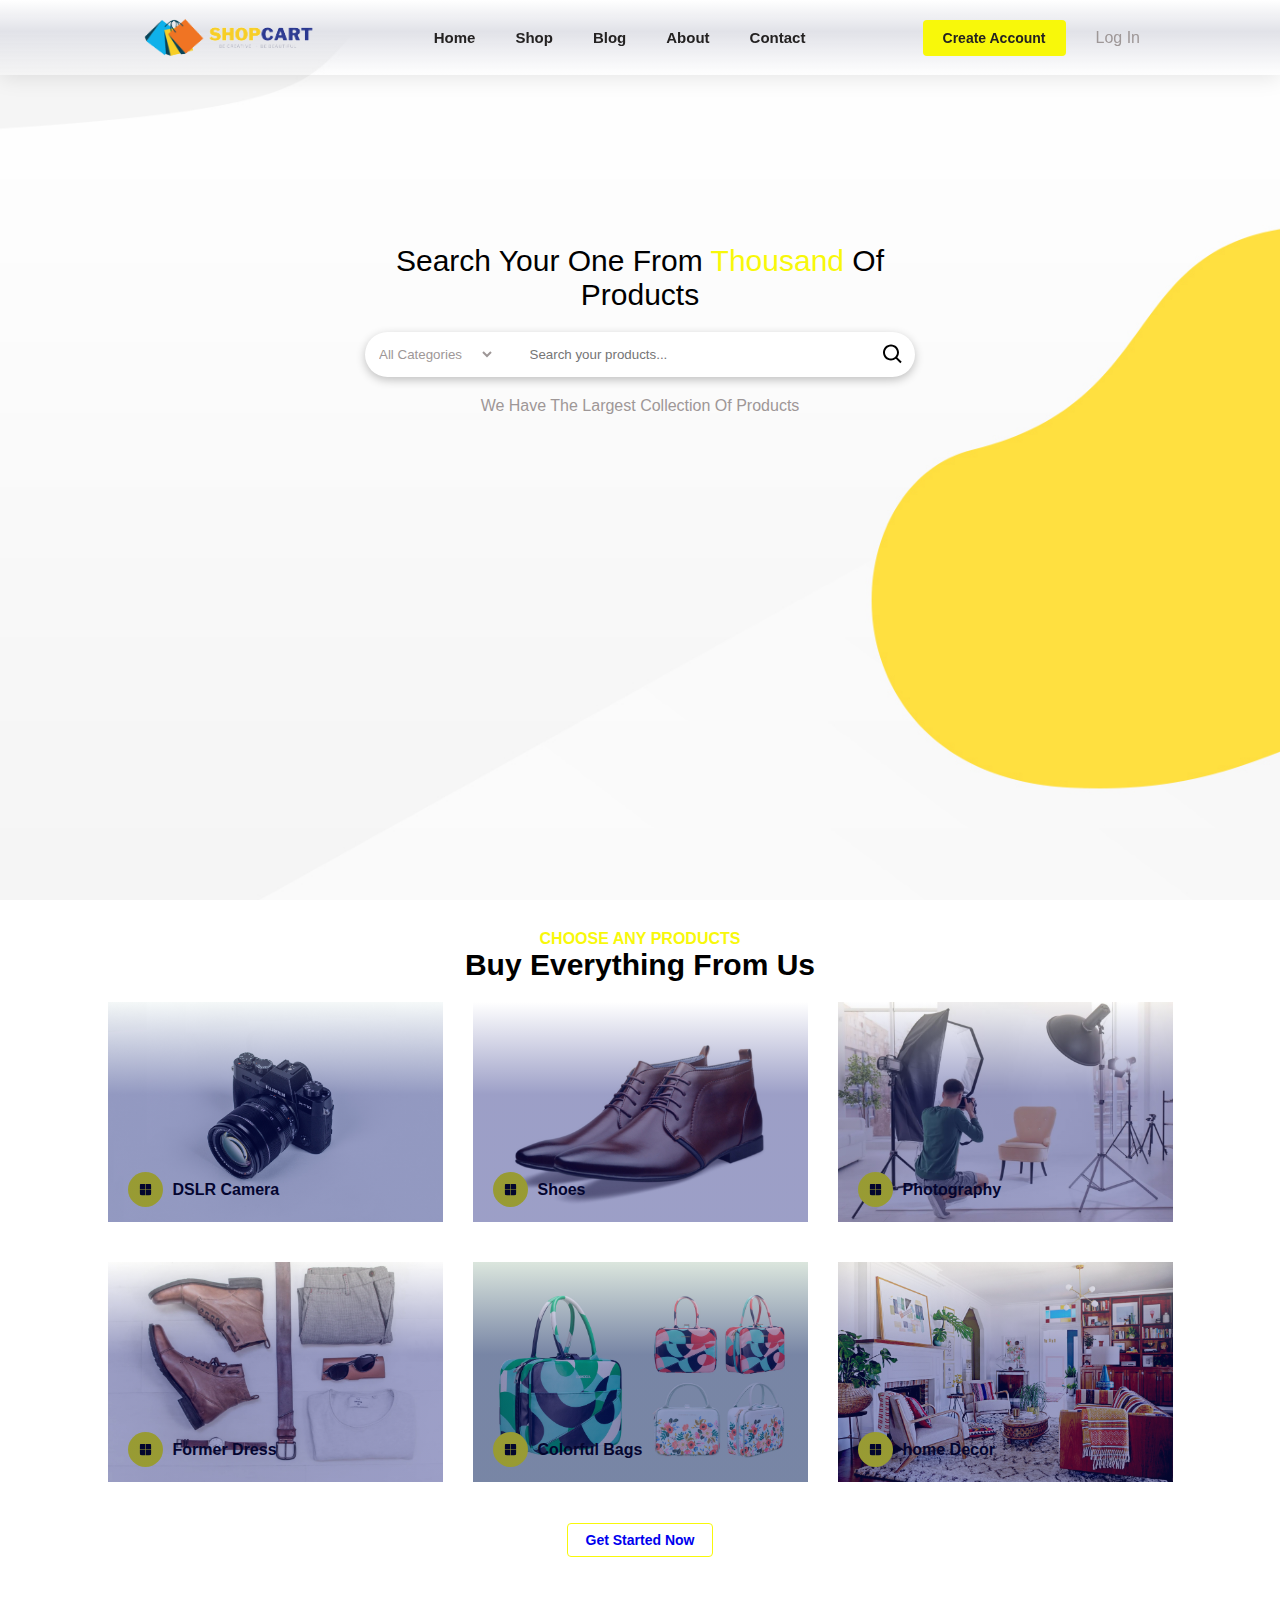
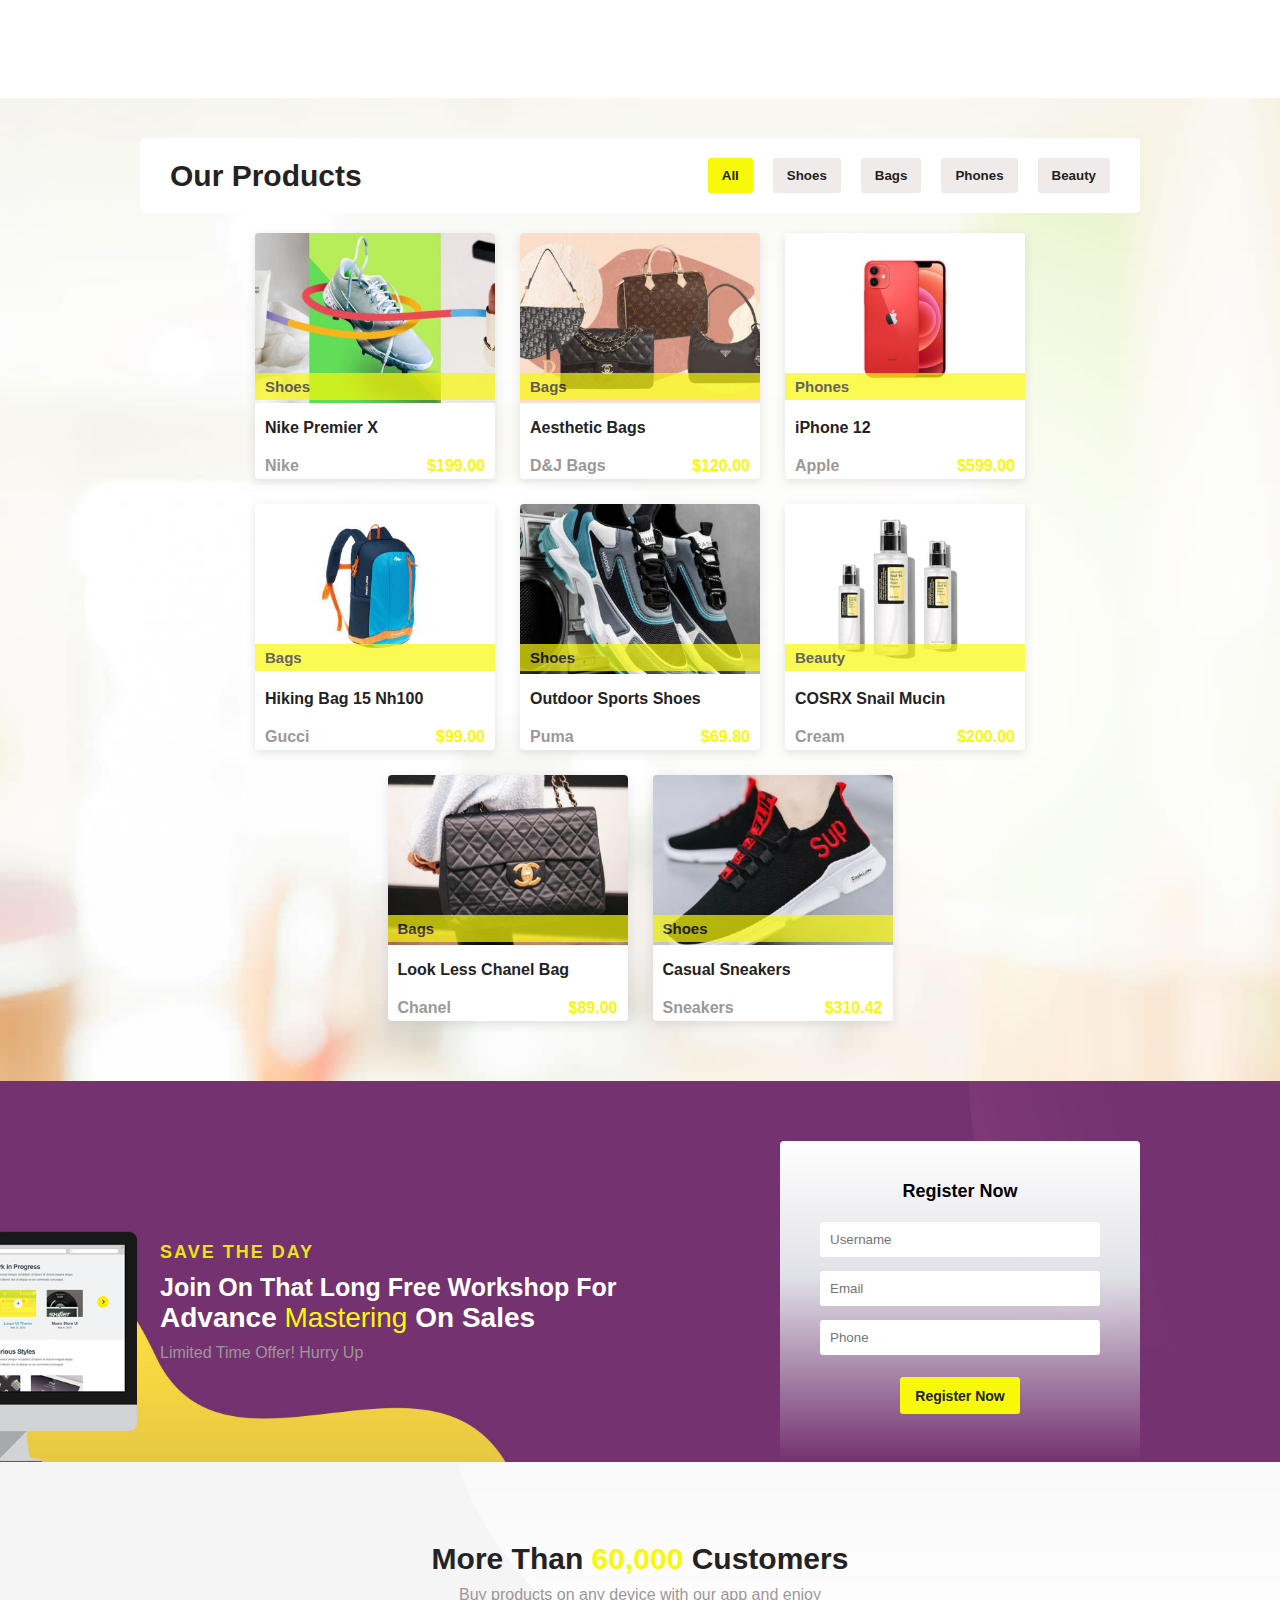
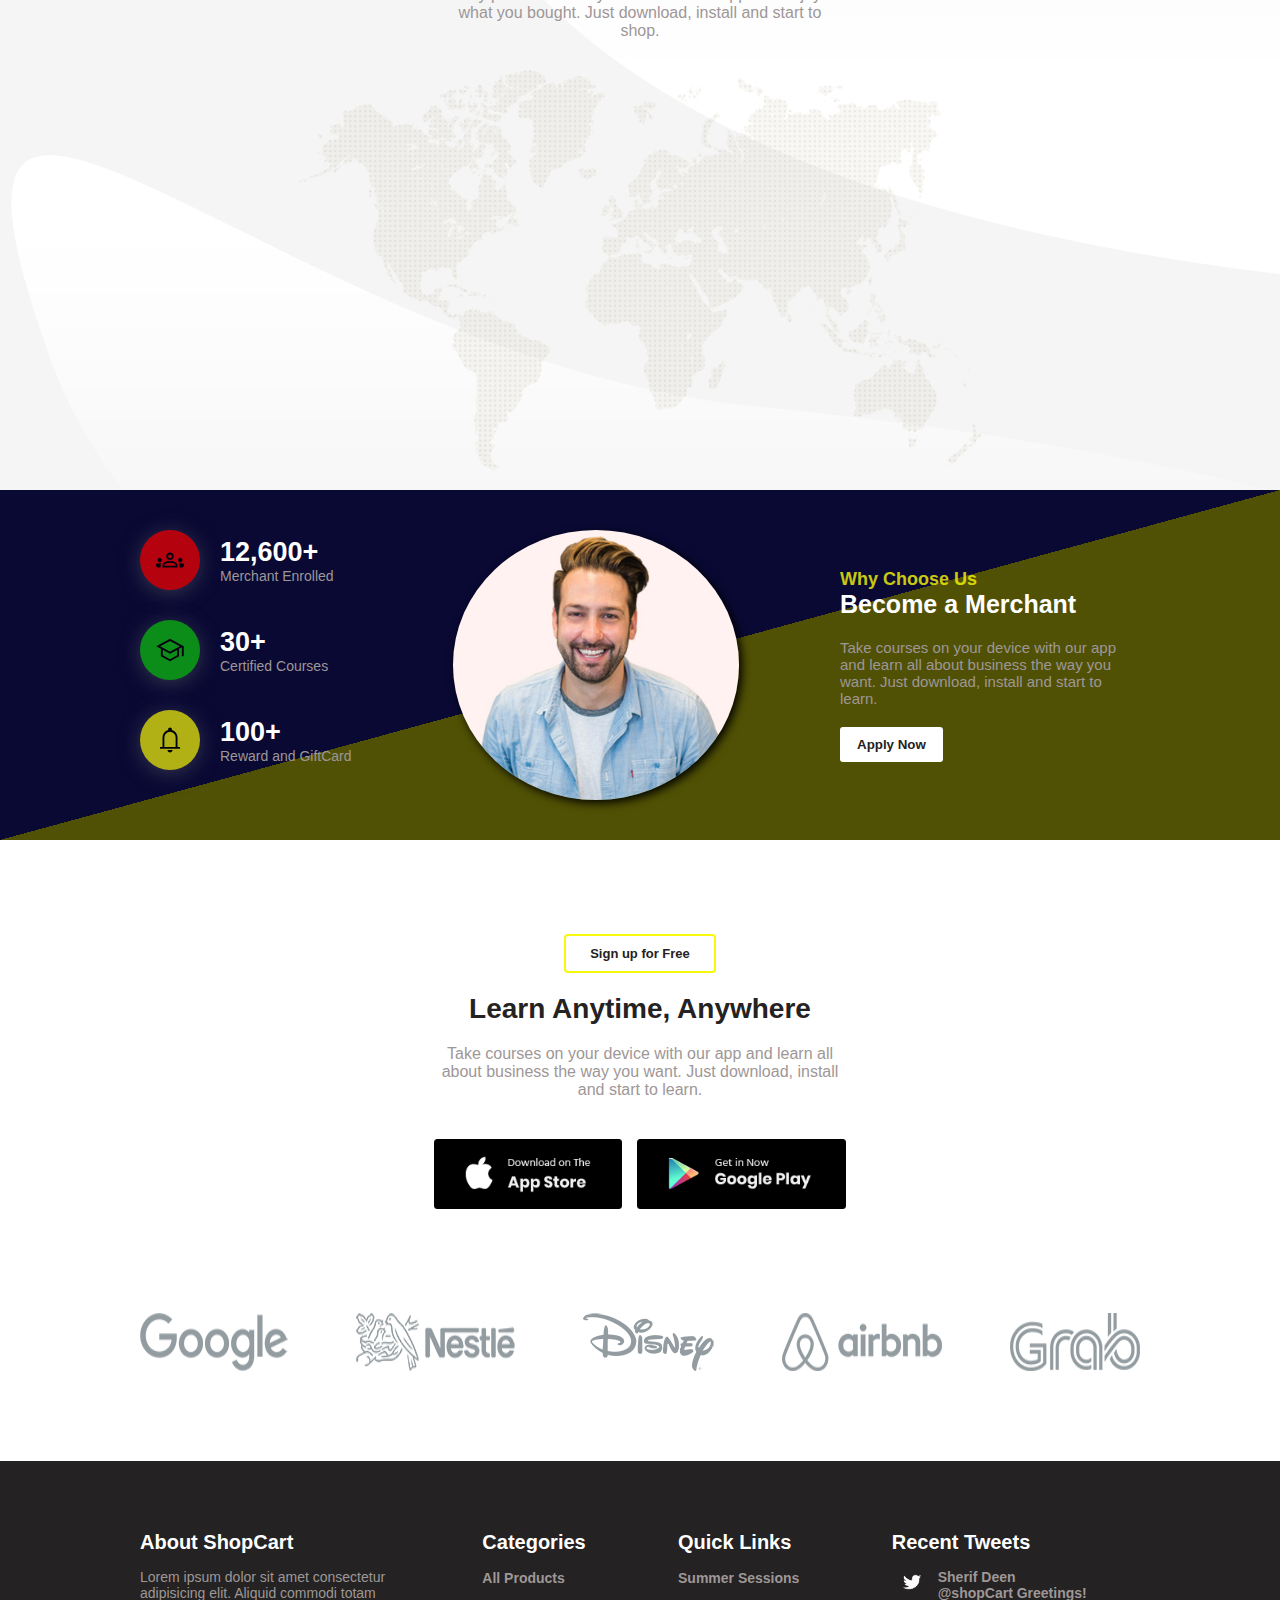
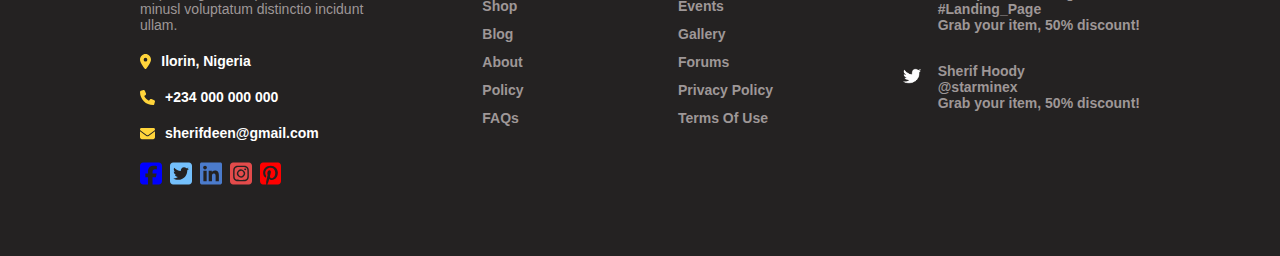
<file: index.html>
<html lang="en">
  <head>
    <meta charset="UTF-8" />
    <meta name="viewport" content="width=device-width, initial-scale=1.0" />
    <title>E-Commerce Website</title>
    <link rel="stylesheet" href="style.css" />
  </head>
  <body>
    <section class="first-page">
      <div class="navbar">
        <div class="left">
          <img src="./images/logo/logo.png" />
        </div>

        <ul class="nav-menu">
          <li><a href="#">home</a></li>
          <li><a href="./Shop/shop.html">shop</a></li>
          <li><a href="./blog/blog.html">blog</a></li>
          <li><a href="./about/about.html">about</a></li>
          <li><a href="./contact/contact.html">contact</a></li>
        </ul>
        <img src="./images/icons/bx-menu.svg" class="menu-btn" />

        <div class="buttons">
          <a href="./signup/signup.html" class="create">create account</a>
          <a href="./login/login.html" class="login">log in</a>
        </div>
      </div>

      <div class="main">
        <p class="search">
          search your one from <span>thousand</span> of products
        </p>
        <div class="input-box">
          <select>
            <option value="all">All Categories</option>
            <option value="bags">Bags</option>
            <option value="books">Books</option>
            <option value="camera">Camera</option>
            <option value="shoes">Shoes</option>
            <option value="shirt">Shirts</option>
            <option value="short">Shorts</option>
          </select>
          <input type="text" placeholder="Search your products..." />
          <img src="./images/icons/bx-search.svg" class="search-btn" />
        </div>
        <p class="have">we have the largest collection of products</p>
      </div>
    </section>

    <section class="second-page">
      <div>
        <p class="choose">choose any products</p>
        <p class="buy">buy everything from us</p>

        <div class="stuffs">
          <div class="stuffs-link">
            <a href="#">
              <img src="./images/category/01.jpg" class="stuffs-link-img" />
              <div class="bottom">
                <div class="bottom-content">
                  <img src="./images/icons/bxl-microsoft.svg" />
                  <p>DSLR Camera</p>
                </div>
              </div>
            </a>
            <a href="#" class="overlay"> </a>
          </div>

          <div class="stuffs-link">
            <a href="#">
              <img src="./images/category/02.jpg" class="stuffs-link-img" />
              <div class="bottom">
                <div class="bottom-content">
                  <img src="./images/icons/bxl-microsoft.svg" />
                  <p>Shoes</p>
                </div>
              </div>
            </a>
            <a href="#" class="overlay"> </a>
          </div>

          <div class="stuffs-link">
            <a href="#">
              <img src="./images/category/03.jpg" class="stuffs-link-img" />
              <div class="bottom">
                <div class="bottom-content">
                  <img src="./images/icons/bxl-microsoft.svg" />
                  <p>Photography</p>
                </div>
              </div>
            </a>
            <a href="#" class="overlay"> </a>
          </div>

          <div class="stuffs-link">
            <a href="#">
              <img src="./images/category/04.jpg" class="stuffs-link-img" />
              <div class="bottom">
                <div class="bottom-content">
                  <img src="./images/icons/bxl-microsoft.svg" />
                  <p>Former Dress</p>
                </div>
              </div>
            </a>
            <a href="#" class="overlay"> </a>
          </div>

          <div class="stuffs-link">
            <a href="#">
              <img src="./images/category/05.jpg" class="stuffs-link-img" />
              <div class="bottom">
                <div class="bottom-content">
                  <img src="./images/icons/bxl-microsoft.svg" />
                  <p>Colorful Bags</p>
                </div>
              </div>
            </a>
            <a href="#" class="overlay"> </a>
          </div>

          <div class="stuffs-link">
            <a href="#">
              <img src="./images/category/06.jpg" class="stuffs-link-img" />
              <div class="bottom">
                <div class="bottom-content">
                  <img src="./images/icons/bxl-microsoft.svg" />
                  <p>home Decor</p>
                </div>
              </div>
            </a>
            <a href="#" class="overlay"> </a>
          </div>
        </div>
      </div>

      <div class="get-started">
        <a href="./Shop/shop.html">get started now</a>
      </div>
    </section>

    <section class="third-page">
      <div class="top">
        <p>our products</p>
        <div class="buttons">
          <button class="third-page-buttons active" data-name="all">all</button>
          <button class="third-page-buttons" data-name="shoes">shoes</button>
          <button class="third-page-buttons" data-name="bags">bags</button>
          <button class="third-page-buttons" data-name="phones">phones</button>
          <button class="third-page-buttons" data-name="beauty">beauty</button>
        </div>
      </div>

      <div class="products">
        <div class="content" data-name="shoes">
          <img src="./images/categoryTab/01.jpg" class="content-img" />
          <div class="content-label">
            <p>shoes</p>
            <div class="rate"></div>
          </div>
          <p class="content-name">Nike Premier X</p>
          <div class="content-bottom">
            <p class="content-letter">Nike</p>
            <p class="content-number">$199.00</p>
          </div>
        </div>

        <div class="content" data-name="bags">
          <img src="./images/categoryTab/02.jpg" class="content-img" />
          <div class="content-label">
            <p>bags</p>
            <div class="rate"></div>
          </div>
          <p class="content-name">Aesthetic Bags</p>
          <div class="content-bottom">
            <p class="content-letter">D&J Bags</p>
            <p class="content-number">$120.00</p>
          </div>
        </div>

        <div class="content" data-name="phones">
          <img src="./images/categoryTab/03.jpg" class="content-img" />
          <div class="content-label">
            <p>phones</p>
            <div class="rate"></div>
          </div>
          <p class="content-name">iPhone 12</p>
          <div class="content-bottom">
            <p class="content-letter">Apple</p>
            <p class="content-number">$599.00</p>
          </div>
        </div>

        <div class="content" data-name="bags">
          <img src="./images/categoryTab/04.jpg" class="content-img" />
          <div class="content-label">
            <p>bags</p>
            <div class="rate"></div>
          </div>
          <p class="content-name">Hiking Bag 15 Nh100</p>
          <div class="content-bottom">
            <p class="content-letter">Gucci</p>
            <p class="content-number">$99.00</p>
          </div>
        </div>

        <div class="content" data-name="shoes">
          <img src="./images/categoryTab/05.jpg" class="content-img" />
          <div class="content-label">
            <p>shoes</p>
            <div class="rate"></div>
          </div>
          <p class="content-name">Outdoor Sports Shoes</p>
          <div class="content-bottom">
            <p class="content-letter">Puma</p>
            <p class="content-number">$69.80</p>
          </div>
        </div>

        <div class="content" data-name="beauty">
          <img src="./images/categoryTab/06.jpg" class="content-img" />
          <div class="content-label">
            <p>beauty</p>
            <div class="rate"></div>
          </div>
          <p class="content-name">COSRX Snail Mucin</p>
          <div class="content-bottom">
            <p class="content-letter">Cream</p>
            <p class="content-number">$200.00</p>
          </div>
        </div>

        <div class="content" data-name="bags">
          <img src="./images/categoryTab/07.jpg" class="content-img" />
          <div class="content-label">
            <p>bags</p>
            <div class="rate"></div>
          </div>
          <p class="content-name">Look Less Chanel Bag</p>
          <div class="content-bottom">
            <p class="content-letter">Chanel</p>
            <p class="content-number">$89.00</p>
          </div>
        </div>

        <div class="content" data-name="shoes">
          <img src="./images/categoryTab/08.jpg" class="content-img" />
          <div class="content-label">
            <p>shoes</p>
            <div class="rate"></div>
          </div>
          <p class="content-name">Casual Sneakers</p>
          <div class="content-bottom">
            <p class="content-letter">Sneakers</p>
            <p class="content-number">$310.42</p>
          </div>
        </div>
      </div>
    </section>

    <section class="newsletter">
      <div class="left">
        <p>save the day</p>
        <p>join on that long free workshop for</p>
        <p>advance <span>mastering</span> on sales</p>
        <p>limited time offer! hurry up</p>
      </div>

      <div class="right">
        <p>register now</p>
        <form>
          <input type="name" placeholder="Username" />
          <input type="email" placeholder="Email" />
          <input type="number" placeholder="Phone" />
          <button>register now</button>
        </form>
      </div>
    </section>

    <section class="customer">
      <p>more than <span>60,000</span> customers</p>
      <p>
        Buy products on any device with our app and enjoy what you bought. Just
        download, install and start to shop.
      </p>
      <img src="./images/bg-img/bg.png" />
    </section>

    <section class="merchant">
      <div class="left">
        <div class="content">
          <img src="./images/icons/groups_FILL0_wght400_GRAD0_opsz48.svg" />
          <div class="content-bot">
            <p>12,600+</p>
            <p>Merchant Enrolled</p>
          </div>
        </div>

        <div class="content">
          <img src="./images/icons/school_FILL0_wght400_GRAD0_opsz48.svg" />
          <div class="content-bot">
            <p>30+</p>
            <p>Certified Courses</p>
          </div>
        </div>

        <div class="content">
          <img
            src="./images/icons/notifications_FILL0_wght400_GRAD0_opsz48.svg"
          />
          <div class="content-bot">
            <p>100+</p>
            <p>Reward and GiftCard</p>
          </div>
        </div>
      </div>
      <div class="middle">
        <img src="./images/shape-img/03.jpg" />
      </div>
      <div class="right">
        <p>why choose us</p>
        <p>Become a Merchant</p>
        <p>
          Take courses on your device with our app and learn all about business
          the way you want. Just download, install and start to learn.
        </p>
        <button>apply now</button>
      </div>
    </section>

    <section class="sign-up">
      <button>Sign up for Free</button>
      <div class="text">
        <p>Learn Anytime, Anywhere</p>
        <p>
          Take courses on your device with our app and learn all about business
          the way you want. Just download, install and start to learn.
        </p>
      </div>

      <div class="apps">
        <button><img src="./images/app/01.jpg" /></button>
        <button><img src="./images/app/02.jpg" /></button>
      </div>

      <div class="comp">
        <img src="./images/app/sponsor/01.png" />
        <img src="./images/app/sponsor/02.png" />
        <img src="./images/app/sponsor/03.png" />
        <img src="./images/app/sponsor/04.png" />
        <img src="./images/app/sponsor/05.png" />
      </div>
    </section>

    <footer>
      <div class="first">
        <p class="label">About ShopCart</p>
        <div class="down">
          <p>
            Lorem ipsum dolor sit amet consectetur adipisicing elit. Aliquid
            commodi totam minusl voluptatum distinctio incidunt ullam.
          </p>

          <div class="location">
            <div class="content">
              <img src="./images/icons/location-dot-solid.svg" />
              <p>Ilorin, Nigeria</p>
            </div>

            <div class="content">
              <img src="./images/icons/phone-solid.svg" />
              <p>+234 000 000 000</p>
            </div>

            <div class="content">
              <img src="./images/icons/envelope-solid.svg" />
              <p>sherifdeen@gmail.com</p>
            </div>
          </div>

          <div class="socials">
            <a href="#"> <img src="./images/icons/square-facebook.svg" /></a>
            <a href="#"> <img src="./images/icons/square-twitter.svg" /> </a>
            <a href="#"> <img src="./images/icons/linkedin.svg" /> </a>
            <a href="#"> <img src="./images/icons/square-instagram.svg" /> </a>
            <a href="#"> <img src="./images/icons/square-pinterest.svg" /> </a>
          </div>
        </div>
      </div>

      <div class="second">
        <p class="label">Categories</p>
        <div class="down">
          <ul>
            <li><a href="#">All Products</a></li>
            <li><a href="#">Shop</a></li>
            <li><a href="#">Blog</a></li>
            <li><a href="#">About</a></li>
            <li><a href="#">Policy</a></li>
            <li><a href="#">FAQs</a></li>
          </ul>
        </div>
      </div>

      <div class="second">
        <p class="label">Quick Links</p>
        <div class="down">
          <ul>
            <li><a href="#">Summer Sessions</a></li>
            <li><a href="#">Events</a></li>
            <li><a href="#">Gallery</a></li>
            <li><a href="#">Forums</a></li>
            <li><a href="#">Privacy Policy</a></li>
            <li><a href="#">Terms Of Use</a></li>
          </ul>
        </div>
      </div>

      <div class="third">
        <p class="label">Recent Tweets</p>
        <div class="down">
          <div><img src="./images/icons/twitter.png" /></div>
          <div>
            <p>Sherif Deen</p>
            <p>@shopCart Greetings!</p>
            <p>#Landing_Page</p>
            <p>Grab your item, 50% discount!</p>
          </div>
        </div>

        <div class="down">
          <div><img src="./images/icons/twitter.png" /></div>
          <div>
            <p>Sherif Hoody</p>
            <p>@starminex</p>
            <p>Grab your item, 50% discount!</p>
          </div>
        </div>
      </div>
    </footer>

    <script src="script.js"></script>
  </body>
</html>
</file>
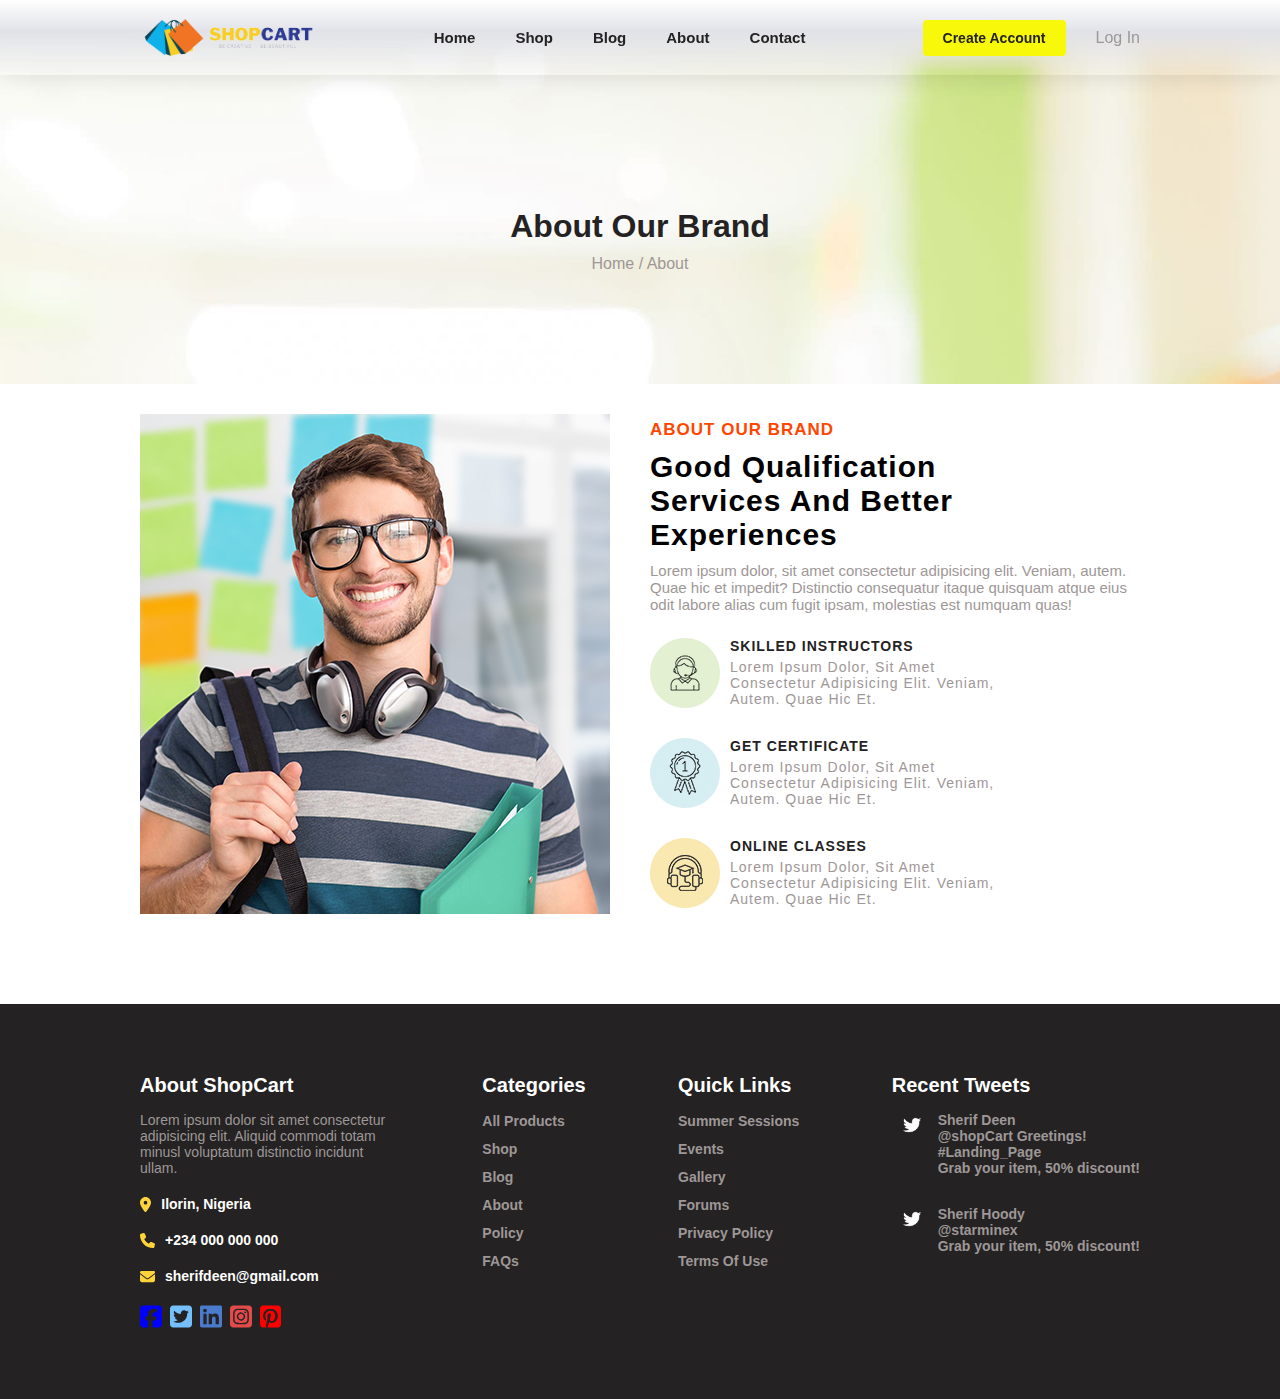
<file: about/about.html>
<html lang="en">
  <head>
    <meta charset="UTF-8" />
    <meta name="viewport" content="width=device-width, initial-scale=1.0" />
    <title>About Our Brand</title>
    <link rel="stylesheet" href="about.css" />
  </head>
  <body>
    <section class="">
      <div class="first-page">
        <div class="navbar">
          <div class="left">
            <img src="../images/logo/logo.png" />
          </div>

          <ul class="nav-menu">
            <li><a href="../index.html">home</a></li>
            <li><a href="../Shop/shop.html">shop</a></li>
            <li><a href="../blog/blog.html">blog</a></li>
            <li><a href="#">about</a></li>
            <li><a href="../contact/contact.html">contact</a></li>
          </ul>

          <img src="../images/icons/bx-menu.svg" class="menu-btn" />
          <div class="buttons">
            <a href="../signup/signup.html" class="create">create account</a>
            <a href="../login/login.html" class="login">log in</a>
          </div>
        </div>

        <div class="main">
          <p>about our brand</p>
          <p>home / about</p>
        </div>
      </div>

      <div class="about">
        <div class="left">
          <img src="../images/about/01.jpg" class="big-img" />
        </div>
        <div class="right">
          <p>about our brand</p>
          <p>good qualification services and better experiences</p>
          <p>
            Lorem ipsum dolor, sit amet consectetur adipisicing elit. Veniam,
            autem. Quae hic et impedit? Distinctio consequatur itaque quisquam
            atque eius odit labore alias cum fugit ipsam, molestias est numquam
            quas!
          </p>

          <div class="about-container">
            <div class="about-content">
              <div class="left">
                <img src="../images/about/icon/01.jpg" />
              </div>
              <div class="right">
                <p>skilled instructors</p>
                <p>
                  Lorem ipsum dolor, sit amet consectetur adipisicing elit.
                  Veniam, autem. Quae hic et.
                </p>
              </div>
            </div>
            <div class="about-content">
              <div class="left">
                <img src="../images/about/icon/02.jpg" />
              </div>
              <div class="right">
                <p>get certificate</p>
                <p>
                  Lorem ipsum dolor, sit amet consectetur adipisicing elit.
                  Veniam, autem. Quae hic et.
                </p>
              </div>
            </div>
            <div class="about-content">
              <div class="left">
                <img src="../images/about/icon/03.jpg" />
              </div>
              <div class="right">
                <p>online classes</p>
                <p>
                  Lorem ipsum dolor, sit amet consectetur adipisicing elit.
                  Veniam, autem. Quae hic et.
                </p>
              </div>
            </div>
          </div>
        </div>
      </div>
    </section>

    <footer>
      <div class="first">
        <p class="label">About ShopCart</p>
        <div class="down">
          <p>
            Lorem ipsum dolor sit amet consectetur adipisicing elit. Aliquid
            commodi totam minusl voluptatum distinctio incidunt ullam.
          </p>

          <div class="location">
            <div class="content">
              <img src="../images/icons/location-dot-solid.svg" />
              <p>Ilorin, Nigeria</p>
            </div>

            <div class="content">
              <img src="../images/icons/phone-solid.svg" />
              <p>+234 000 000 000</p>
            </div>

            <div class="content">
              <img src="../images/icons/envelope-solid.svg" />
              <p>sherifdeen@gmail.com</p>
            </div>
          </div>

          <div class="socials">
            <a href="#"> <img src="../images/icons/square-facebook.svg" /></a>
            <a href="#"> <img src="../images/icons/square-twitter.svg" /> </a>
            <a href="#"> <img src="../images/icons/linkedin.svg" /> </a>
            <a href="#"> <img src="../images/icons/square-instagram.svg" /> </a>
            <a href="#"> <img src="../images/icons/square-pinterest.svg" /> </a>
          </div>
        </div>
      </div>

      <div class="second">
        <p class="label">Categories</p>
        <div class="down">
          <ul>
            <li><a href="#">All Products</a></li>
            <li><a href="#">Shop</a></li>
            <li><a href="#">Blog</a></li>
            <li><a href="#">About</a></li>
            <li><a href="#">Policy</a></li>
            <li><a href="#">FAQs</a></li>
          </ul>
        </div>
      </div>

      <div class="second">
        <p class="label">Quick Links</p>
        <div class="down">
          <ul>
            <li><a href="#">Summer Sessions</a></li>
            <li><a href="#">Events</a></li>
            <li><a href="#">Gallery</a></li>
            <li><a href="#">Forums</a></li>
            <li><a href="#">Privacy Policy</a></li>
            <li><a href="#">Terms Of Use</a></li>
          </ul>
        </div>
      </div>

      <div class="third">
        <p class="label">Recent Tweets</p>
        <div class="down">
          <div><img src="../images/icons/twitter.png" /></div>
          <div>
            <p>Sherif Deen</p>
            <p>@shopCart Greetings!</p>
            <p>#Landing_Page</p>
            <p>Grab your item, 50% discount!</p>
          </div>
        </div>

        <div class="down">
          <div><img src="../images/icons/twitter.png" /></div>
          <div>
            <p>Sherif Hoody</p>
            <p>@starminex</p>
            <p>Grab your item, 50% discount!</p>
          </div>
        </div>
      </div>
    </footer>

    <script src="../script.js"></script>
  </body>
</html>
</file>
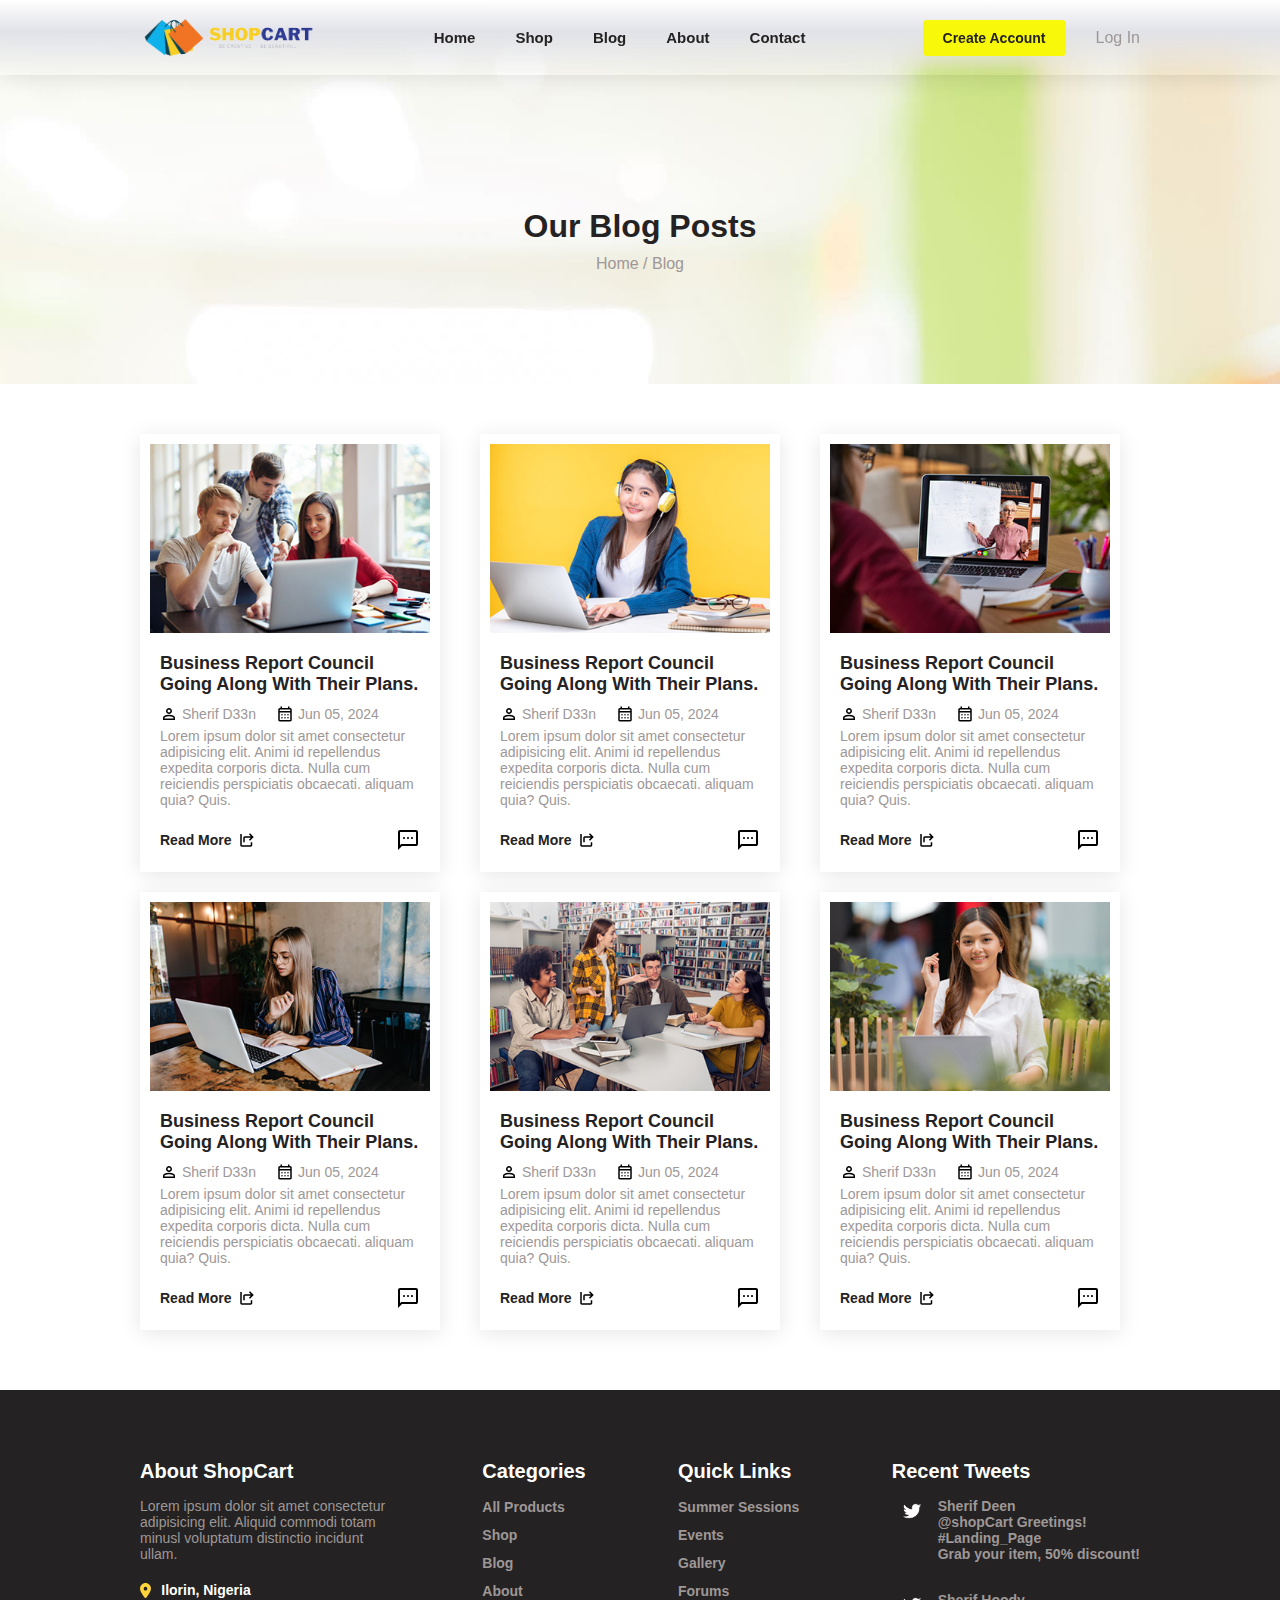
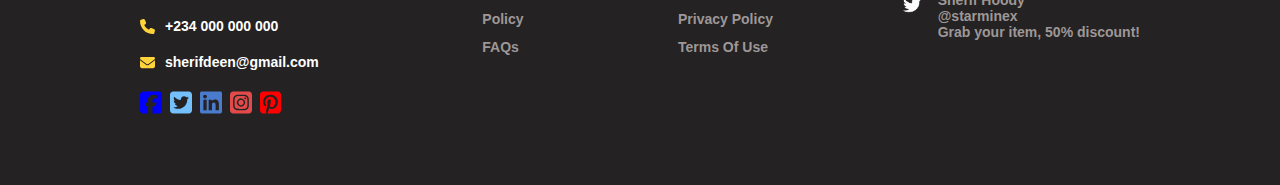
<file: blog/blog.html>
<html lang="en">
  <head>
    <meta charset="UTF-8" />
    <meta name="viewport" content="width=device-width, initial-scale=1.0" />
    <title>Our Blog</title>
    <link rel="stylesheet" href="blog.css" />
  </head>
  <body>
    <section class="">
      <div class="first-page">
        <div class="navbar">
          <div class="left">
            <img src="../images/logo/logo.png" />
          </div>

          <ul class="nav-menu">
            <li><a href="../index.html">home</a></li>
            <li><a href="../Shop/shop.html">shop</a></li>
            <li><a href="#">blog</a></li>
            <li><a href="../about/about.html">about</a></li>
            <li><a href="../contact/contact.html">contact</a></li>
          </ul>

          <img src="../images/icons/bx-menu.svg" class="menu-btn" />

          <div class="buttons">
            <a href="../signup/signup.html" class="create">create account</a>
            <a href="../login/login.html" class="login">log in</a>
          </div>
        </div>

        <div class="main">
          <p>our blog posts</p>
          <p>home / blog</p>
        </div>
      </div>

      <div class="blog-container">
        <div class="blog-content">
          <img src="../images/blog/01.jpg" class="big-img" />

          <div class="content">
            <p class="content-label">
              business report council going along with their plans.
            </p>
            <div class="info">
              <div class="info-content">
                <img
                  src="../images/icons/person_FILL0_wght400_GRAD0_opsz24.svg"
                />
                <p>Sherif D33n</p>
              </div>
              <div class="info-content">
                <img
                  src="../images/icons/calendar_month_FILL0_wght400_GRAD0_opsz24.svg"
                />
                <p>Jun 05, 2024</p>
              </div>
            </div>
            <div class="main">
              Lorem ipsum dolor sit amet consectetur adipisicing elit. Animi id
              repellendus expedita corporis dicta. Nulla cum reiciendis
              perspiciatis obcaecati. aliquam quia? Quis.
            </div>

            <div class="down">
              <div class="left">
                <a href="../blog/blogNews.html">
                  <p>read more</p>
                  <img
                    src="../images/icons/share_windows_FILL0_wght400_GRAD0_opsz24.svg"
                  />
                </a>
              </div>
              <div class="right">
                <img src="../images/icons/sms_FILL0_wght400_GRAD0_opsz24.svg" />
              </div>
            </div>
          </div>
        </div>

        <div class="blog-content">
          <img src="../images/blog/02.jpg" class="big-img" />

          <div class="content">
            <p class="content-label">
              business report council going along with their plans.
            </p>
            <div class="info">
              <div class="info-content">
                <img
                  src="../images/icons/person_FILL0_wght400_GRAD0_opsz24.svg"
                />
                <p>Sherif D33n</p>
              </div>
              <div class="info-content">
                <img
                  src="../images/icons/calendar_month_FILL0_wght400_GRAD0_opsz24.svg"
                />
                <p>Jun 05, 2024</p>
              </div>
            </div>
            <div class="main">
              Lorem ipsum dolor sit amet consectetur adipisicing elit. Animi id
              repellendus expedita corporis dicta. Nulla cum reiciendis
              perspiciatis obcaecati. aliquam quia? Quis.
            </div>

            <div class="down">
              <div class="left">
                <a href="../blog/blogNews.html">
                  <p>read more</p>
                  <img
                    src="../images/icons/share_windows_FILL0_wght400_GRAD0_opsz24.svg"
                  />
                </a>
              </div>
              <div class="right">
                <img src="../images/icons/sms_FILL0_wght400_GRAD0_opsz24.svg" />
              </div>
            </div>
          </div>
        </div>

        <div class="blog-content">
          <img src="../images/blog/03.jpg" class="big-img" />

          <div class="content">
            <p class="content-label">
              business report council going along with their plans.
            </p>
            <div class="info">
              <div class="info-content">
                <img
                  src="../images/icons/person_FILL0_wght400_GRAD0_opsz24.svg"
                />
                <p>Sherif D33n</p>
              </div>
              <div class="info-content">
                <img
                  src="../images/icons/calendar_month_FILL0_wght400_GRAD0_opsz24.svg"
                />
                <p>Jun 05, 2024</p>
              </div>
            </div>
            <div class="main">
              Lorem ipsum dolor sit amet consectetur adipisicing elit. Animi id
              repellendus expedita corporis dicta. Nulla cum reiciendis
              perspiciatis obcaecati. aliquam quia? Quis.
            </div>

            <div class="down">
              <div class="left">
                <a href="../blog/blogNews.html">
                  <p>read more</p>
                  <img
                    src="../images/icons/share_windows_FILL0_wght400_GRAD0_opsz24.svg"
                  />
                </a>
              </div>
              <div class="right">
                <img src="../images/icons/sms_FILL0_wght400_GRAD0_opsz24.svg" />
              </div>
            </div>
          </div>
        </div>

        <div class="blog-content">
          <img src="../images/blog/04.jpg" class="big-img" />

          <div class="content">
            <p class="content-label">
              business report council going along with their plans.
            </p>
            <div class="info">
              <div class="info-content">
                <img
                  src="../images/icons/person_FILL0_wght400_GRAD0_opsz24.svg"
                />
                <p>Sherif D33n</p>
              </div>
              <div class="info-content">
                <img
                  src="../images/icons/calendar_month_FILL0_wght400_GRAD0_opsz24.svg"
                />
                <p>Jun 05, 2024</p>
              </div>
            </div>
            <div class="main">
              Lorem ipsum dolor sit amet consectetur adipisicing elit. Animi id
              repellendus expedita corporis dicta. Nulla cum reiciendis
              perspiciatis obcaecati. aliquam quia? Quis.
            </div>

            <div class="down">
              <div class="left">
                <a href="../blog/blogNews.html">
                  <p>read more</p>
                  <img
                    src="../images/icons/share_windows_FILL0_wght400_GRAD0_opsz24.svg"
                  />
                </a>
              </div>
              <div class="right">
                <img src="../images/icons/sms_FILL0_wght400_GRAD0_opsz24.svg" />
              </div>
            </div>
          </div>
        </div>

        <div class="blog-content">
          <img src="../images/blog/05.jpg" class="big-img" />

          <div class="content">
            <p class="content-label">
              business report council going along with their plans.
            </p>
            <div class="info">
              <div class="info-content">
                <img
                  src="../images/icons/person_FILL0_wght400_GRAD0_opsz24.svg"
                />
                <p>Sherif D33n</p>
              </div>
              <div class="info-content">
                <img
                  src="../images/icons/calendar_month_FILL0_wght400_GRAD0_opsz24.svg"
                />
                <p>Jun 05, 2024</p>
              </div>
            </div>
            <div class="main">
              Lorem ipsum dolor sit amet consectetur adipisicing elit. Animi id
              repellendus expedita corporis dicta. Nulla cum reiciendis
              perspiciatis obcaecati. aliquam quia? Quis.
            </div>

            <div class="down">
              <div class="left">
                <a href="../blog/blogNews.html">
                  <p>read more</p>
                  <img
                    src="../images/icons/share_windows_FILL0_wght400_GRAD0_opsz24.svg"
                  />
                </a>
              </div>
              <div class="right">
                <img src="../images/icons/sms_FILL0_wght400_GRAD0_opsz24.svg" />
              </div>
            </div>
          </div>
        </div>

        <div class="blog-content">
          <img src="../images/blog/06.jpg" class="big-img" />

          <div class="content">
            <p class="content-label">
              business report council going along with their plans.
            </p>
            <div class="info">
              <div class="info-content">
                <img
                  src="../images/icons/person_FILL0_wght400_GRAD0_opsz24.svg"
                />
                <p>Sherif D33n</p>
              </div>
              <div class="info-content">
                <img
                  src="../images/icons/calendar_month_FILL0_wght400_GRAD0_opsz24.svg"
                />
                <p>Jun 05, 2024</p>
              </div>
            </div>
            <div class="main">
              Lorem ipsum dolor sit amet consectetur adipisicing elit. Animi id
              repellendus expedita corporis dicta. Nulla cum reiciendis
              perspiciatis obcaecati. aliquam quia? Quis.
            </div>

            <div class="down">
              <div class="left">
                <a href="../blog/blogNews.html">
                  <p>read more</p>
                  <img
                    src="../images/icons/share_windows_FILL0_wght400_GRAD0_opsz24.svg"
                  />
                </a>
              </div>
              <div class="right">
                <img src="../images/icons/sms_FILL0_wght400_GRAD0_opsz24.svg" />
              </div>
            </div>
          </div>
        </div>
      </div>
    </section>

    <footer>
      <div class="first">
        <p class="label">About ShopCart</p>
        <div class="down">
          <p>
            Lorem ipsum dolor sit amet consectetur adipisicing elit. Aliquid
            commodi totam minusl voluptatum distinctio incidunt ullam.
          </p>

          <div class="location">
            <div class="content">
              <img src="../images/icons/location-dot-solid.svg" />
              <p>Ilorin, Nigeria</p>
            </div>

            <div class="content">
              <img src="../images/icons/phone-solid.svg" />
              <p>+234 000 000 000</p>
            </div>

            <div class="content">
              <img src="../images/icons/envelope-solid.svg" />
              <p>sherifdeen@gmail.com</p>
            </div>
          </div>

          <div class="socials">
            <a href="#"> <img src="../images/icons/square-facebook.svg" /></a>
            <a href="#"> <img src="../images/icons/square-twitter.svg" /> </a>
            <a href="#"> <img src="../images/icons/linkedin.svg" /> </a>
            <a href="#"> <img src="../images/icons/square-instagram.svg" /> </a>
            <a href="#"> <img src="../images/icons/square-pinterest.svg" /> </a>
          </div>
        </div>
      </div>

      <div class="second">
        <p class="label">Categories</p>
        <div class="down">
          <ul>
            <li><a href="#">All Products</a></li>
            <li><a href="#">Shop</a></li>
            <li><a href="#">Blog</a></li>
            <li><a href="#">About</a></li>
            <li><a href="#">Policy</a></li>
            <li><a href="#">FAQs</a></li>
          </ul>
        </div>
      </div>

      <div class="second">
        <p class="label">Quick Links</p>
        <div class="down">
          <ul>
            <li><a href="#">Summer Sessions</a></li>
            <li><a href="#">Events</a></li>
            <li><a href="#">Gallery</a></li>
            <li><a href="#">Forums</a></li>
            <li><a href="#">Privacy Policy</a></li>
            <li><a href="#">Terms Of Use</a></li>
          </ul>
        </div>
      </div>

      <div class="third">
        <p class="label">Recent Tweets</p>
        <div class="down">
          <div><img src="../images/icons/twitter.png" /></div>
          <div>
            <p>Sherif Deen</p>
            <p>@shopCart Greetings!</p>
            <p>#Landing_Page</p>
            <p>Grab your item, 50% discount!</p>
          </div>
        </div>

        <div class="down">
          <div><img src="../images/icons/twitter.png" /></div>
          <div>
            <p>Sherif Hoody</p>
            <p>@starminex</p>
            <p>Grab your item, 50% discount!</p>
          </div>
        </div>
      </div>
    </footer>

    <script src="../script.js"></script>
  </body>
</html>
</file>
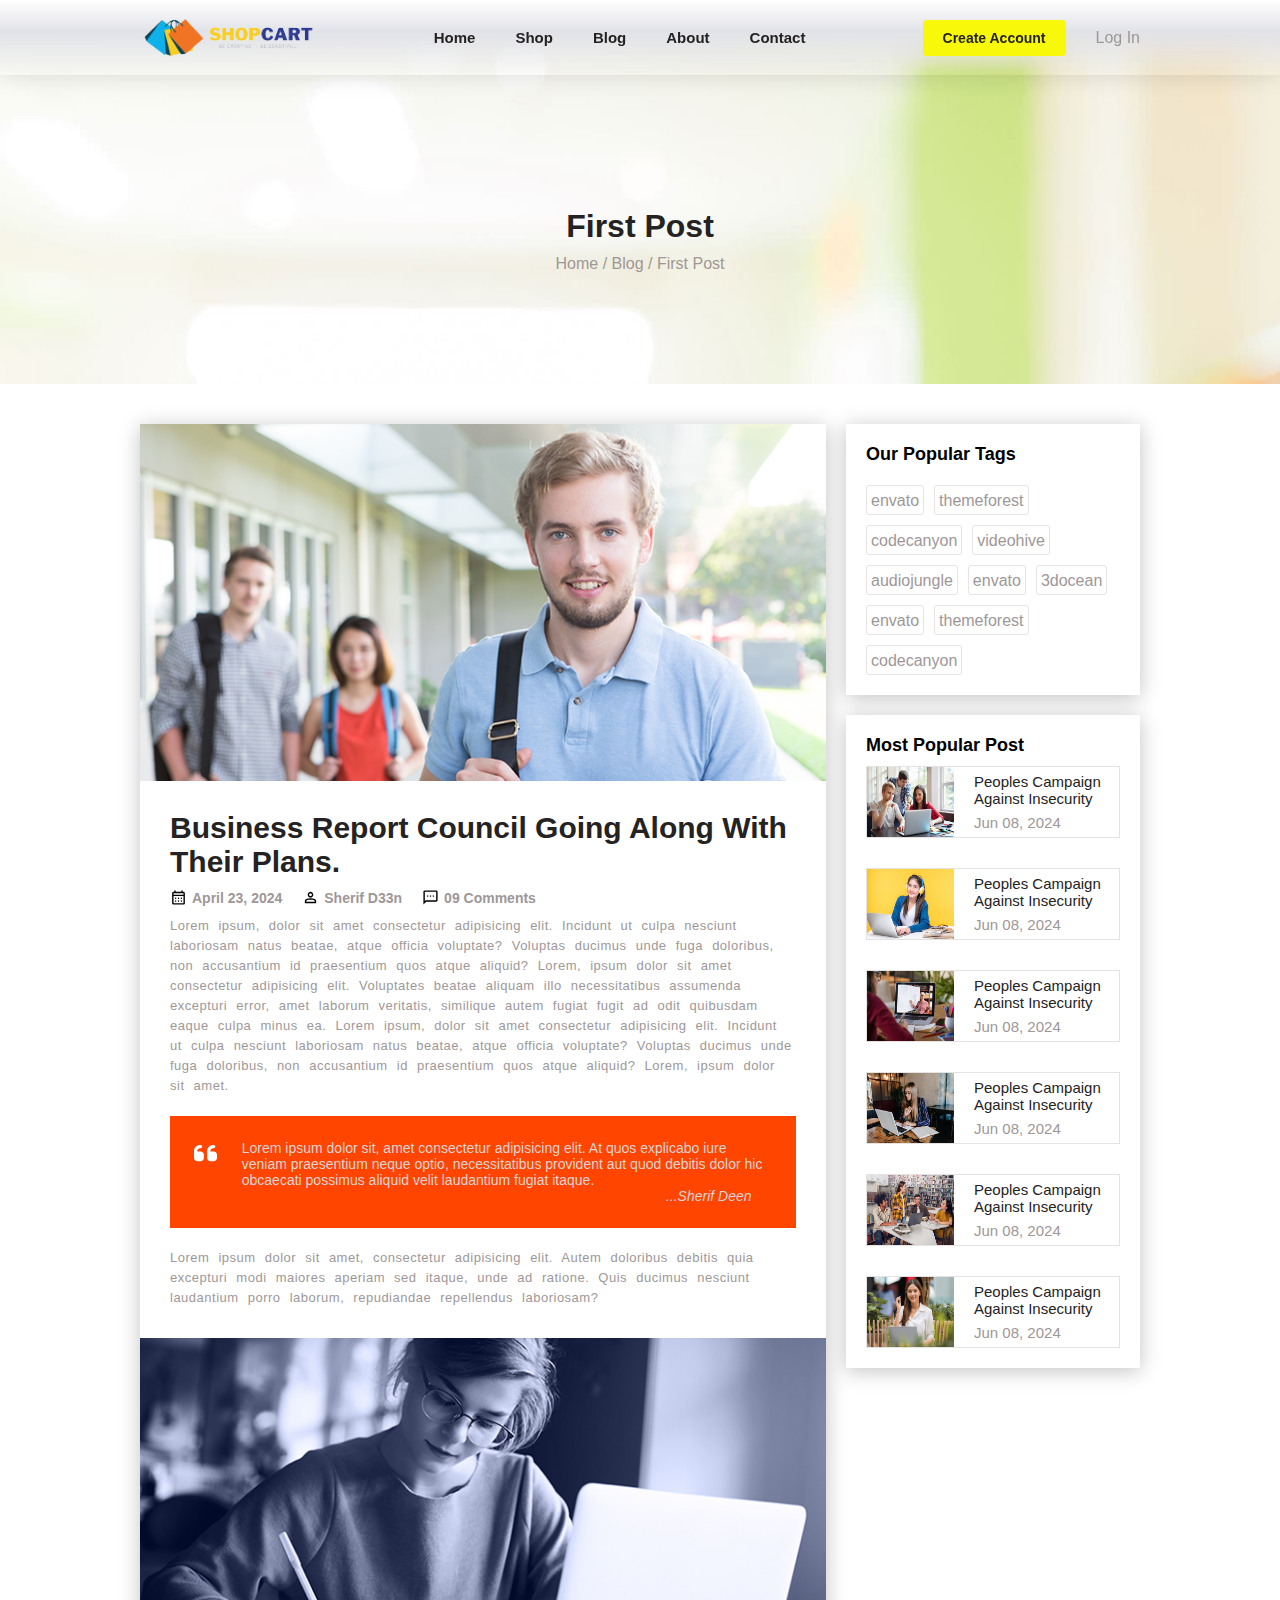
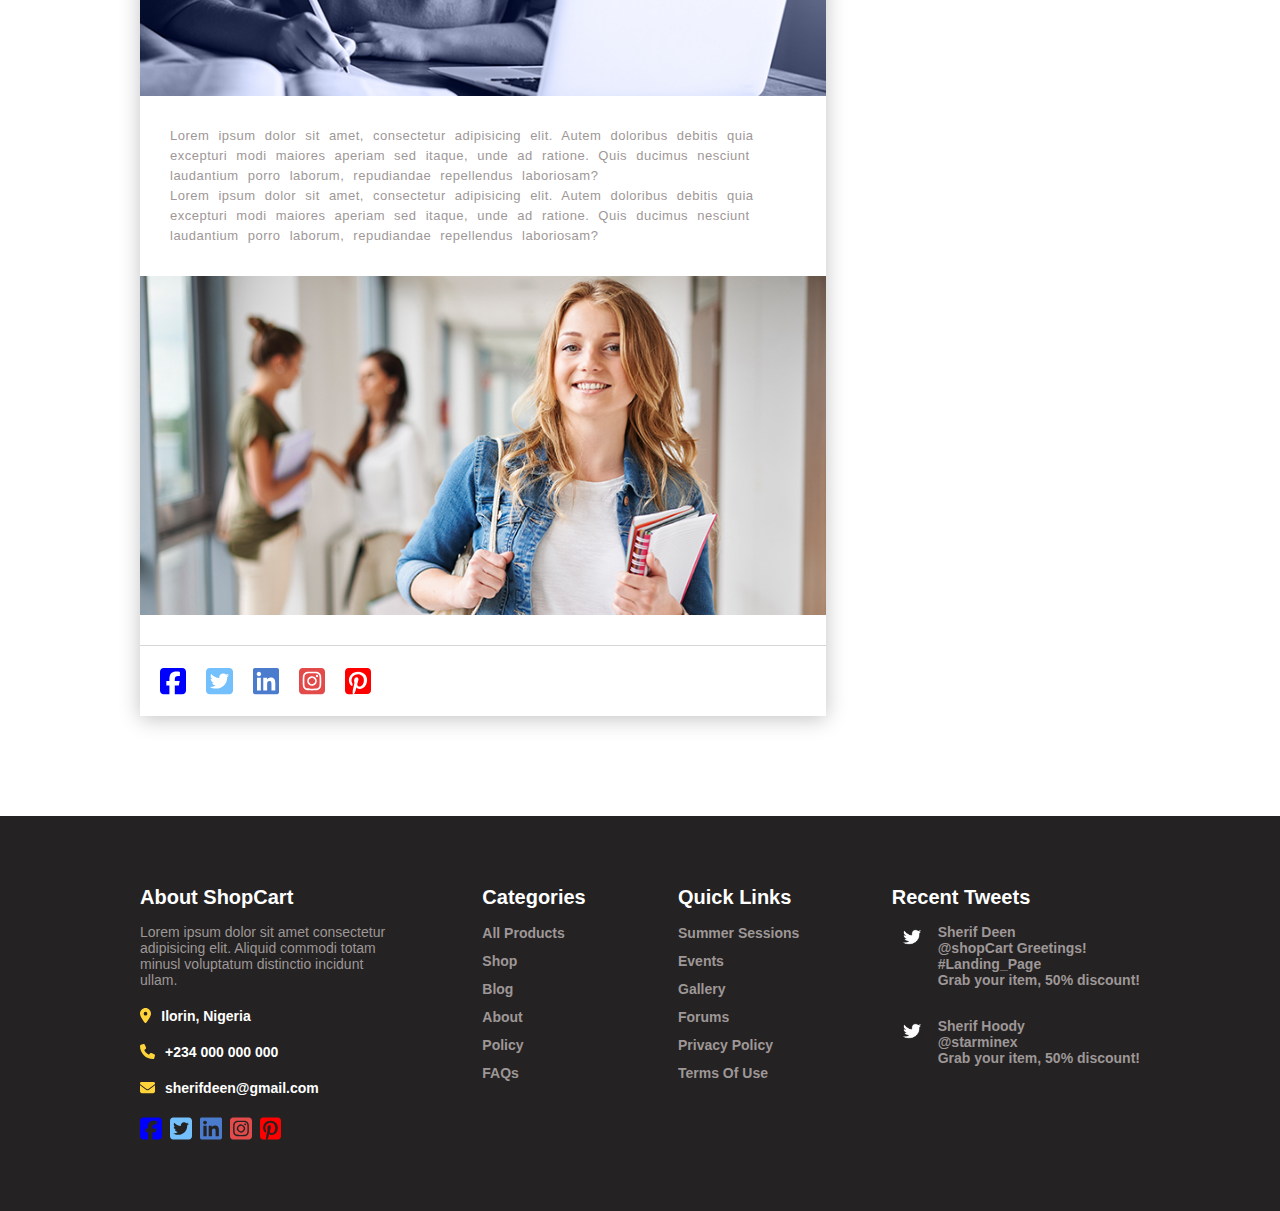
<file: blog/blogNews.html>
<html lang="en">
  <head>
    <meta charset="UTF-8" />
    <meta name="viewport" content="width=device-width, initial-scale=1.0" />
    <title>Blog Post</title>
    <link rel="stylesheet" href="blogNews.css" />
  </head>
  <body>
    <section class="">
      <div class="first-page">
        <div class="navbar">
          <div class="left">
            <img src="../images/logo/logo.png" />
          </div>

          <ul class="nav-menu">
            <li><a href="../index.html">home</a></li>
            <li><a href="../Shop/shop.html">shop</a></li>
            <li><a href="../blog/blog.html">blog</a></li>
            <li><a href="../about/about.html">about</a></li>
            <li><a href="../contact/contact.html">contact</a></li>
          </ul>
          <img src="../images/icons/bx-menu.svg" class="menu-btn" />
          <div class="buttons">
            <a href="../signup/signup.html" class="create">create account</a>
            <a href="../login/login.html" class="login">log in</a>
          </div>
        </div>

        <div class="main">
          <p>first post</p>
          <p>home / blog / first post</p>
        </div>
      </div>

      <div class="blog-details-container">
        <div class="left">
          <img src="../images/blog/single/01.jpg" class="big-img" />
          <div class="content">
            <p class="content-label">
              business report council going along with their plans.
            </p>
            <div class="content-info">
              <div class="info-content">
                <img
                  src="../images/icons/calendar_month_FILL0_wght400_GRAD0_opsz24.svg"
                />
                <p>april 23, 2024</p>
              </div>
              <div class="info-content">
                <img
                  src="../images/icons/person_FILL0_wght400_GRAD0_opsz24.svg"
                />
                <p>Sherif D33n</p>
              </div>
              <div class="info-content">
                <img src="../images/icons/sms_FILL0_wght400_GRAD0_opsz24.svg" />
                <p>09 comments</p>
              </div>
            </div>
            <div class="content-detail small-text">
              Lorem ipsum, dolor sit amet consectetur adipisicing elit. Incidunt
              ut culpa nesciunt laboriosam natus beatae, atque officia
              voluptate? Voluptas ducimus unde fuga doloribus, non accusantium
              id praesentium quos atque aliquid? Lorem, ipsum dolor sit amet
              consectetur adipisicing elit. Voluptates beatae aliquam illo
              necessitatibus assumenda excepturi error, amet laborum veritatis,
              similique autem fugiat fugit ad odit quibusdam eaque culpa minus
              ea. Lorem ipsum, dolor sit amet consectetur adipisicing elit.
              Incidunt ut culpa nesciunt laboriosam natus beatae, atque officia
              voluptate? Voluptas ducimus unde fuga doloribus, non accusantium
              id praesentium quos atque aliquid? Lorem, ipsum dolor sit amet.
            </div>
            <div class="content-quote">
              <img src="../images/icons/quote-left-solid.svg" />
              <div class="content-quote-detail">
                <p>
                  Lorem ipsum dolor sit, amet consectetur adipisicing elit. At
                  quos explicabo iure veniam praesentium neque optio,
                  necessitatibus provident aut quod debitis dolor hic obcaecati
                  possimus aliquid velit laudantium fugiat itaque.
                </p>
                <p>...Sherif Deen</p>
              </div>
            </div>

            <p class="small-text">
              Lorem ipsum dolor sit amet, consectetur adipisicing elit. Autem
              doloribus debitis quia excepturi modi maiores aperiam sed itaque,
              unde ad ratione. Quis ducimus nesciunt laudantium porro laborum,
              repudiandae repellendus laboriosam?
            </p>
          </div>
          <img src="../images/blog/single/03.jpg" class="big-img" />
          <div class="content">
            <p class="small-text">
              Lorem ipsum dolor sit amet, consectetur adipisicing elit. Autem
              doloribus debitis quia excepturi modi maiores aperiam sed itaque,
              unde ad ratione. Quis ducimus nesciunt laudantium porro laborum,
              repudiandae repellendus laboriosam?
            </p>
            <p class="small-text">
              Lorem ipsum dolor sit amet, consectetur adipisicing elit. Autem
              doloribus debitis quia excepturi modi maiores aperiam sed itaque,
              unde ad ratione. Quis ducimus nesciunt laudantium porro laborum,
              repudiandae repellendus laboriosam?
            </p>
          </div>
          <img src="../images/blog/single/02.jpg" class="big-img" />

          <div class="bottom">
            <div class="right">
              <div class="socials">
                <a href="#">
                  <img src="../images/icons/square-facebook.svg"
                /></a>
                <a href="#">
                  <img src="../images/icons/square-twitter.svg" />
                </a>
                <a href="#"> <img src="../images/icons/linkedin.svg" /> </a>
                <a href="#">
                  <img src="../images/icons/square-instagram.svg" />
                </a>
                <a href="#">
                  <img src="../images/icons/square-pinterest.svg" />
                </a>
              </div>
            </div>
          </div>
        </div>

        <div class="right none">
          <div class="right-top">
            <p>our popular tags</p>
            <div class="tag-links">
              <a href="#">envato</a>
              <a href="#">themeforest</a>
              <a href="#">codecanyon</a>
              <a href="#">videohive</a>
              <a href="#">audiojungle</a>
              <a href="#">envato</a>
              <a href="#">3docean</a>
              <a href="#">envato</a>
              <a href="#">themeforest</a>
              <a href="#">codecanyon</a>
            </div>
          </div>

          <div class="right-bottom">
            <p>most popular post</p>
            <div class="product-blog-container">
              <a href="#">
                <div class="content">
                  <img src="./../images/blog/01.jpg" />
                  <div class="text">
                    <p>peoples campaign against insecurity</p>
                    <p>Jun 08, 2024</p>
                  </div>
                </div>
              </a>

              <a href="#">
                <div class="content">
                  <img src="./../images/blog/02.jpg" />
                  <div class="text">
                    <p>peoples campaign against insecurity</p>
                    <p>Jun 08, 2024</p>
                  </div>
                </div>
              </a>

              <a href="#">
                <div class="content">
                  <img src="./../images/blog/03.jpg" />
                  <div class="text">
                    <p>peoples campaign against insecurity</p>
                    <p>Jun 08, 2024</p>
                  </div>
                </div>
              </a>

              <a href="#">
                <div class="content">
                  <img src="./../images/blog/04.jpg" />
                  <div class="text">
                    <p>peoples campaign against insecurity</p>
                    <p>Jun 08, 2024</p>
                  </div>
                </div>
              </a>

              <a href="#">
                <div class="content">
                  <img src="./../images/blog/05.jpg" />
                  <div class="text">
                    <p>peoples campaign against insecurity</p>
                    <p>Jun 08, 2024</p>
                  </div>
                </div>
              </a>

              <a href="#">
                <div class="content">
                  <img src="./../images/blog/06.jpg" />
                  <div class="text">
                    <p>peoples campaign against insecurity</p>
                    <p>Jun 08, 2024</p>
                  </div>
                </div>
              </a>
            </div>
          </div>
        </div>
      </div>
    </section>

    <footer>
      <div class="first">
        <p class="label">About ShopCart</p>
        <div class="down">
          <p>
            Lorem ipsum dolor sit amet consectetur adipisicing elit. Aliquid
            commodi totam minusl voluptatum distinctio incidunt ullam.
          </p>

          <div class="location">
            <div class="content">
              <img src="../images/icons/location-dot-solid.svg" />
              <p>Ilorin, Nigeria</p>
            </div>

            <div class="content">
              <img src="../images/icons/phone-solid.svg" />
              <p>+234 000 000 000</p>
            </div>

            <div class="content">
              <img src="../images/icons/envelope-solid.svg" />
              <p>sherifdeen@gmail.com</p>
            </div>
          </div>

          <div class="socials">
            <a href="#"> <img src="../images/icons/square-facebook.svg" /></a>
            <a href="#"> <img src="../images/icons/square-twitter.svg" /> </a>
            <a href="#"> <img src="../images/icons/linkedin.svg" /> </a>
            <a href="#"> <img src="../images/icons/square-instagram.svg" /> </a>
            <a href="#"> <img src="../images/icons/square-pinterest.svg" /> </a>
          </div>
        </div>
      </div>

      <div class="second">
        <p class="label">Categories</p>
        <div class="down">
          <ul>
            <li><a href="#">All Products</a></li>
            <li><a href="#">Shop</a></li>
            <li><a href="#">Blog</a></li>
            <li><a href="#">About</a></li>
            <li><a href="#">Policy</a></li>
            <li><a href="#">FAQs</a></li>
          </ul>
        </div>
      </div>

      <div class="second">
        <p class="label">Quick Links</p>
        <div class="down">
          <ul>
            <li><a href="#">Summer Sessions</a></li>
            <li><a href="#">Events</a></li>
            <li><a href="#">Gallery</a></li>
            <li><a href="#">Forums</a></li>
            <li><a href="#">Privacy Policy</a></li>
            <li><a href="#">Terms Of Use</a></li>
          </ul>
        </div>
      </div>

      <div class="third">
        <p class="label">Recent Tweets</p>
        <div class="down">
          <div><img src="../images/icons/twitter.png" /></div>
          <div>
            <p>Sherif Deen</p>
            <p>@shopCart Greetings!</p>
            <p>#Landing_Page</p>
            <p>Grab your item, 50% discount!</p>
          </div>
        </div>

        <div class="down">
          <div><img src="../images/icons/twitter.png" /></div>
          <div>
            <p>Sherif Hoody</p>
            <p>@starminex</p>
            <p>Grab your item, 50% discount!</p>
          </div>
        </div>
      </div>
    </footer>

    <script src="../script.js"></script>
  </body>
</html>
</file>
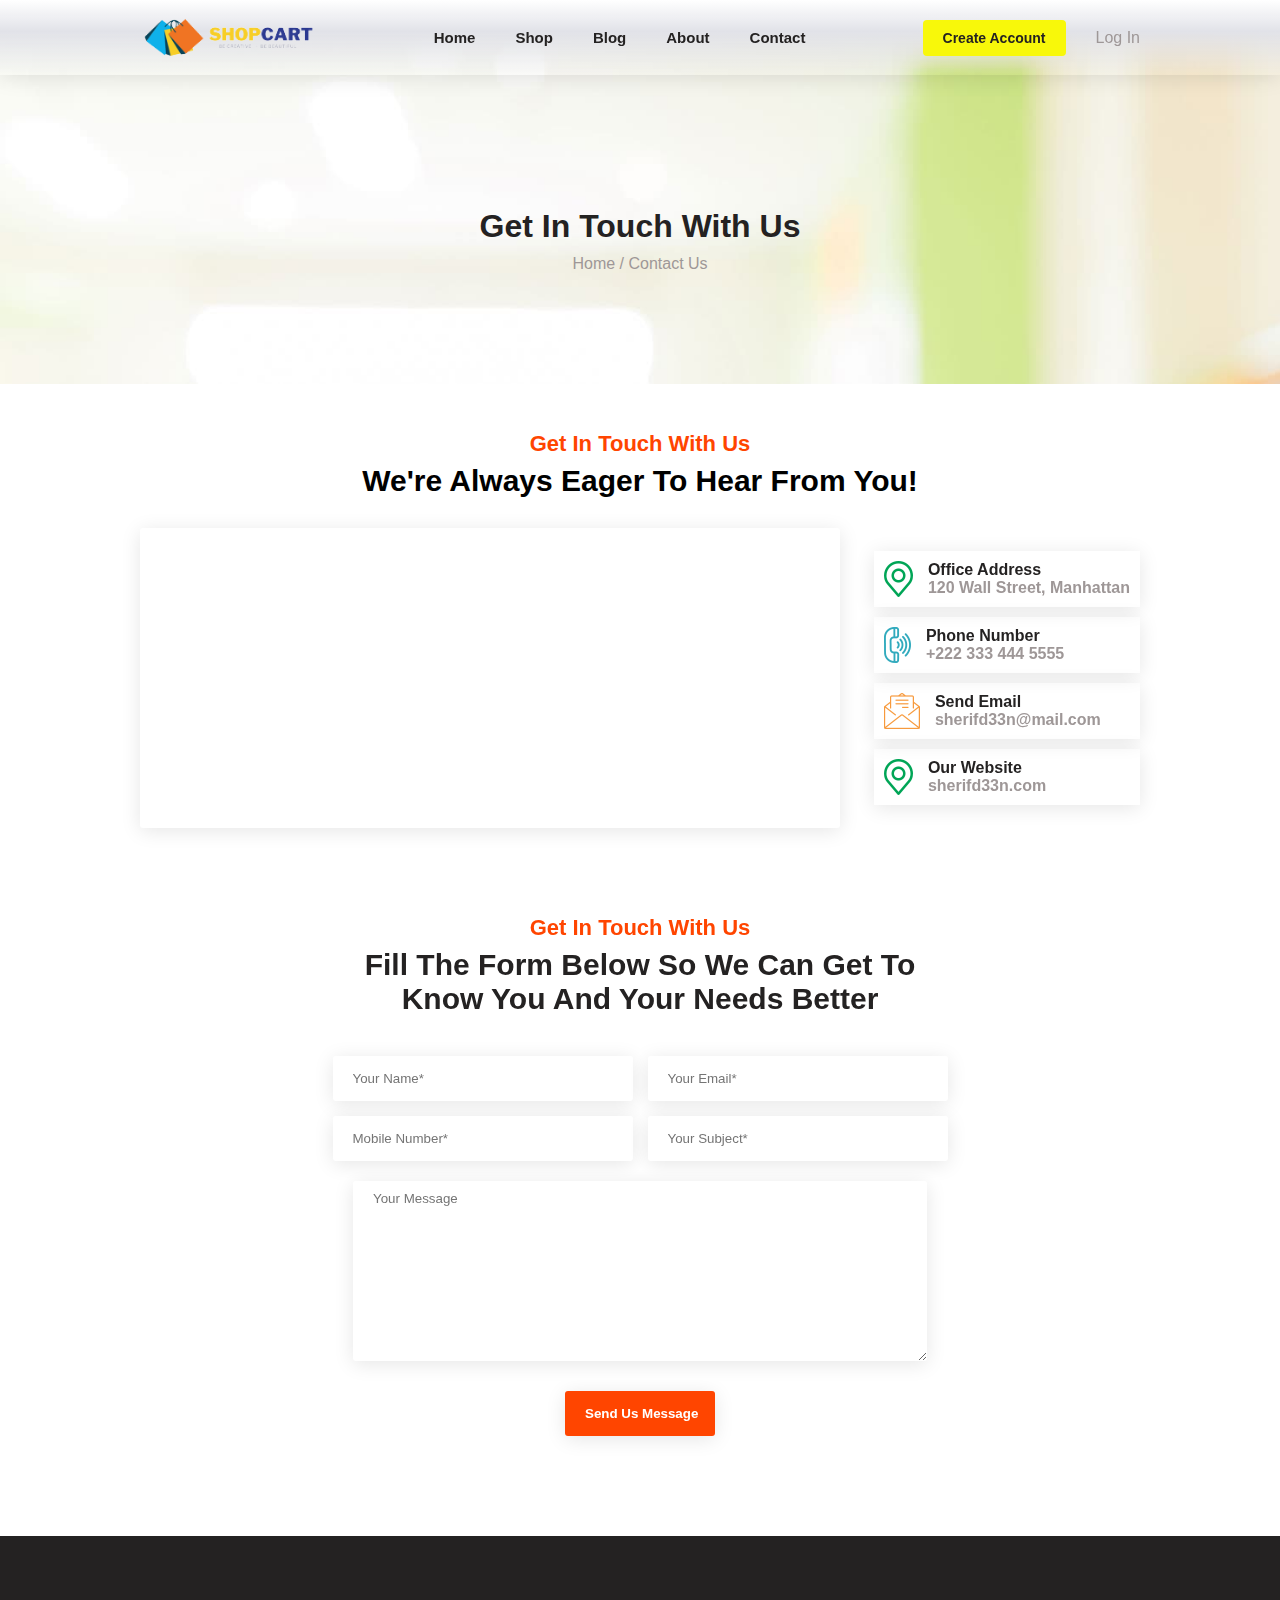
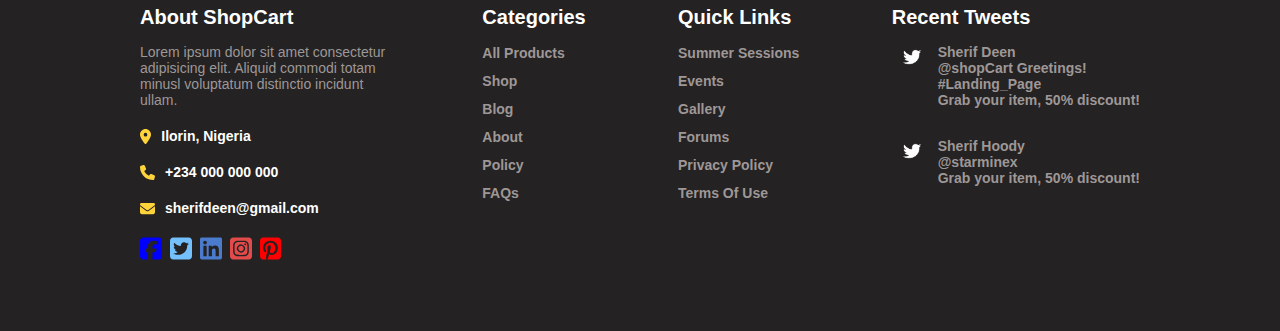
<file: contact/contact.html>
<html lang="en">
  <head>
    <meta charset="UTF-8" />
    <meta name="viewport" content="width=device-width, initial-scale=1.0" />
    <title>contact us</title>
    <link rel="stylesheet" href="contact.css" />
  </head>
  <body>
    <section class="">
      <div class="first-page">
        <div class="navbar">
          <div class="left">
            <img src="../images/logo/logo.png" />
          </div>

          <ul class="nav-menu">
            <li><a href="../index.html">home</a></li>
            <li><a href="../Shop/shop.html">shop</a></li>
            <li><a href="../blog/blog.html">blog</a></li>
            <li><a href="../about/about.html">about</a></li>
            <li><a href="#">contact</a></li>
          </ul>
          <img src="../images/icons/bx-menu.svg" class="menu-btn" />
          <div class="buttons">
            <a href="../signup/signup.html" class="create">create account</a>
            <a href="../login/login.html" class="login">log in</a>
          </div>
        </div>

        <div class="main">
          <p>get in touch with us</p>
          <p>home / contact us</p>
        </div>
      </div>

      <div class="contact">
        <p class="orange">get in touch with us</p>
        <p class="p">we're always eager to hear from you!</p>
        <div class="about-container">
          <div class="left">
            <iframe
              src="https://www.google.com/maps/embed?pb=!1m18!1m12!1m3!1d96708.16459573549!2d-74.05163273010528!3d40.75916223035379!2m3!1f0!2f0!3f0!3m2!1i1024!2i768!4f13.1!3m3!1m2!1s0x89c2588f046ee661%3A0xa0b3281fcecc08c!2sManhattan%2C%20New%20York%2C%20NY%2C%20USA!5e0!3m2!1sen!2sng!4v1714805139749!5m2!1sen!2sng"
              width="700"
              height="300"
              style="border: 0"
              allowfullscreen=""
              loading="lazy"
              referrerpolicy="no-referrer-when-downgrade"
            ></iframe>
          </div>
          <div class="right">
            <div class="right-container">
              <div class="right-content">
                <div class="left">
                  <img src="../images/contact/01.png" />
                </div>
                <div class="right">
                  <p>office address</p>
                  <p>120 Wall Street, Manhattan</p>
                </div>
              </div>

              <div class="right-content">
                <div class="left">
                  <img src="../images/contact/02.png" />
                </div>
                <div class="right">
                  <p>phone number</p>
                  <p>+222 333 444 5555</p>
                </div>
              </div>

              <div class="right-content">
                <div class="left">
                  <img src="../images/contact/03.png" />
                </div>
                <div class="right">
                  <p>send email</p>
                  <p>sherifd33n@mail.com</p>
                </div>
              </div>

              <div class="right-content">
                <div class="left">
                  <img src="../images/contact/01.png" />
                </div>
                <div class="right">
                  <p>our website</p>
                  <p>sherifd33n.com</p>
                </div>
              </div>
            </div>
          </div>
        </div>
      </div>

      <div class="form-container">
        <p class="orange">get in touch with us</p>
        <p class="p">
          fill the form below so we can get to know you and your needs better
        </p>
        <form>
          <div>
            <input type="text" placeholder="Your Name*" required />
            <input type="email" placeholder="Your Email*" required />
            <input type="tel" placeholder="Mobile Number*" required />
            <input type="text" placeholder="Your Subject*" required />
          </div>
          <div>
            <textarea placeholder="Your Message" required></textarea>
            <input type="submit" value="Send Us Message" />
          </div>
        </form>
      </div>
    </section>

    <footer>
      <div class="first">
        <p class="label">About ShopCart</p>
        <div class="down">
          <p>
            Lorem ipsum dolor sit amet consectetur adipisicing elit. Aliquid
            commodi totam minusl voluptatum distinctio incidunt ullam.
          </p>

          <div class="location">
            <div class="content">
              <img src="../images/icons/location-dot-solid.svg" />
              <p>Ilorin, Nigeria</p>
            </div>

            <div class="content">
              <img src="../images/icons/phone-solid.svg" />
              <p>+234 000 000 000</p>
            </div>

            <div class="content">
              <img src="../images/icons/envelope-solid.svg" />
              <p>sherifdeen@gmail.com</p>
            </div>
          </div>

          <div class="socials">
            <a href="#"> <img src="../images/icons/square-facebook.svg" /></a>
            <a href="#"> <img src="../images/icons/square-twitter.svg" /> </a>
            <a href="#"> <img src="../images/icons/linkedin.svg" /> </a>
            <a href="#"> <img src="../images/icons/square-instagram.svg" /> </a>
            <a href="#"> <img src="../images/icons/square-pinterest.svg" /> </a>
          </div>
        </div>
      </div>

      <div class="second">
        <p class="label">Categories</p>
        <div class="down">
          <ul>
            <li><a href="#">All Products</a></li>
            <li><a href="#">Shop</a></li>
            <li><a href="#">Blog</a></li>
            <li><a href="#">About</a></li>
            <li><a href="#">Policy</a></li>
            <li><a href="#">FAQs</a></li>
          </ul>
        </div>
      </div>

      <div class="second">
        <p class="label">Quick Links</p>
        <div class="down">
          <ul>
            <li><a href="#">Summer Sessions</a></li>
            <li><a href="#">Events</a></li>
            <li><a href="#">Gallery</a></li>
            <li><a href="#">Forums</a></li>
            <li><a href="#">Privacy Policy</a></li>
            <li><a href="#">Terms Of Use</a></li>
          </ul>
        </div>
      </div>

      <div class="third">
        <p class="label">Recent Tweets</p>
        <div class="down">
          <div><img src="../images/icons/twitter.png" /></div>
          <div>
            <p>Sherif Deen</p>
            <p>@shopCart Greetings!</p>
            <p>#Landing_Page</p>
            <p>Grab your item, 50% discount!</p>
          </div>
        </div>

        <div class="down">
          <div><img src="../images/icons/twitter.png" /></div>
          <div>
            <p>Sherif Hoody</p>
            <p>@starminex</p>
            <p>Grab your item, 50% discount!</p>
          </div>
        </div>
      </div>
    </footer>

    <script src="../script.js"></script>
  </body>
</html>
</file>
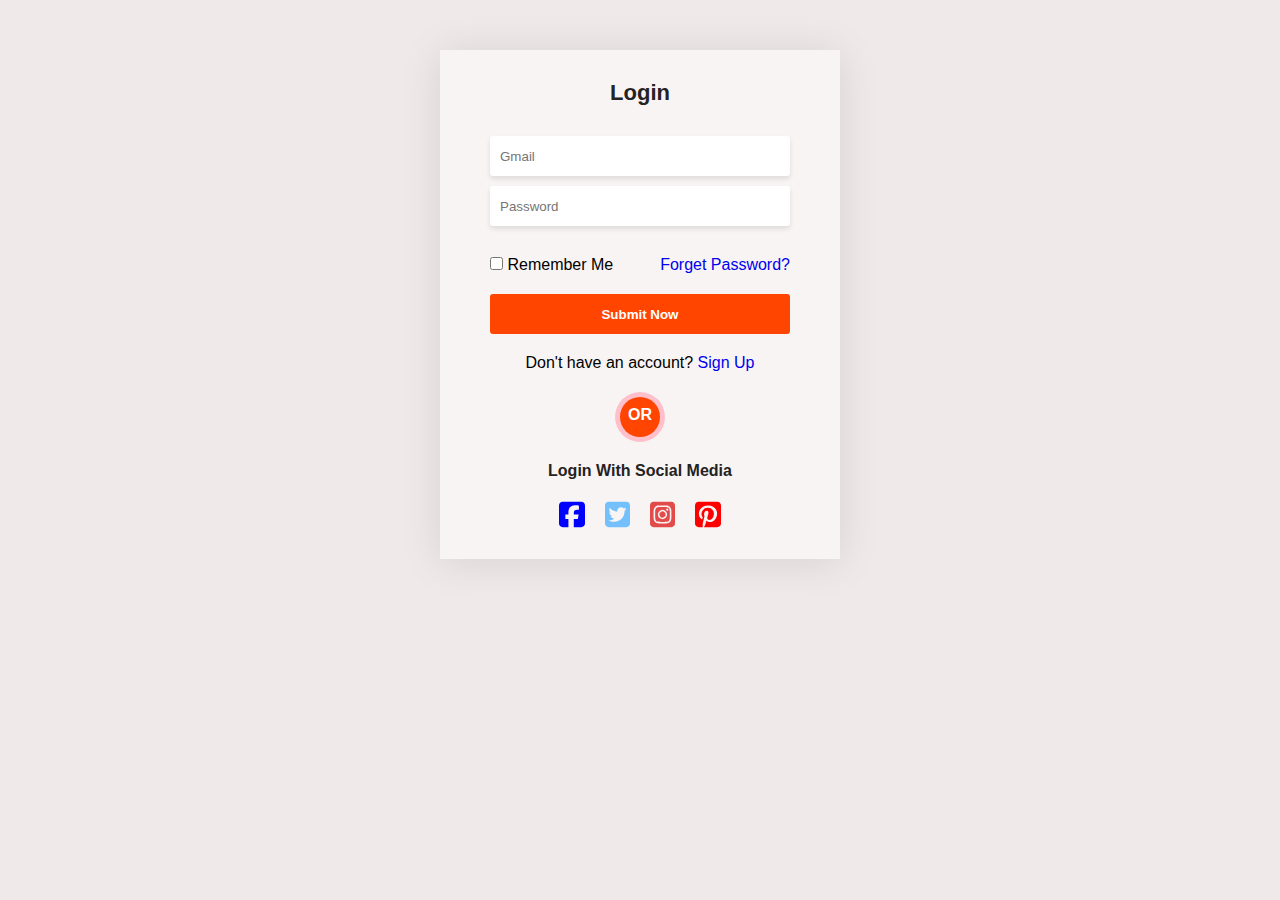
<file: login/login.html>
<html lang="en">
  <head>
    <meta charset="UTF-8" />
    <meta name="viewport" content="width=device-width, initial-scale=1.0" />
    <title>Login</title>
    <link rel="stylesheet" href="login.css" />
  </head>
  <body>
    <section class="login">
      <div class="container">
        <p class="big">login</p>
        <div class="content">
          <div class="input-container">
            <input type="email" placeholder="Gmail" />
            <input type="password" placeholder="Password" />
          </div>

          <div class="verify">
            <div><input type="checkbox" /> Remember Me</div>
            <p><a href="#">Forget Password?</a></p>
          </div>
          <input type="submit" value="Submit Now" class="submit" />
          <p>
            Don't have an account? <a href="../signup/signup.html">Sign Up</a>
          </p>
          <div class="or">
            <p>OR</p>
          </div>
          <p class="log">Login With Social Media</p>
          <div class="socials">
            <a href="#"> <img src="../images/icons/square-facebook.svg" /> </a>
            <a href="#"><img src="../images/icons/square-twitter.svg" /> </a>
            <a href="#"><img src="../images/icons/square-instagram.svg" /> </a>
            <a href="#"> <img src="../images/icons/square-pinterest.svg" /> </a>
          </div>
        </div>
      </div>
    </section>
  </body>
</html>
</file>
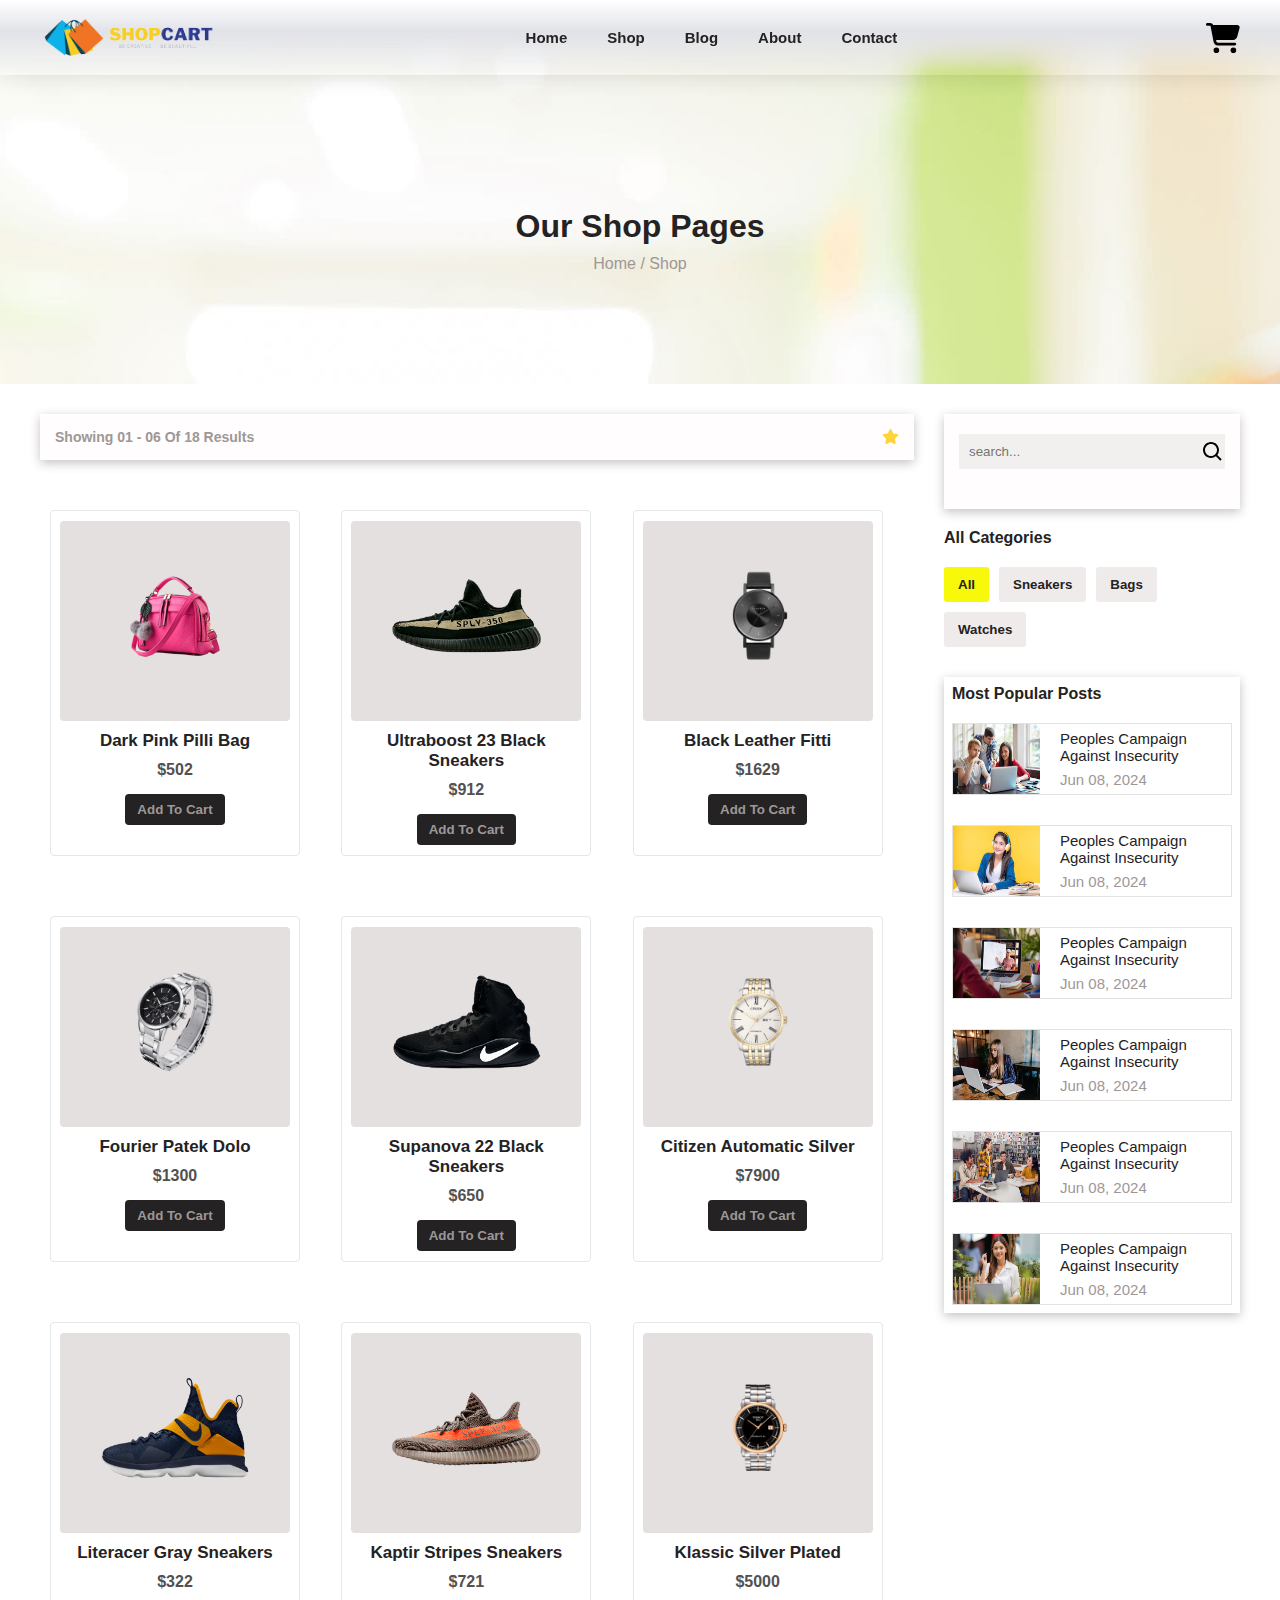
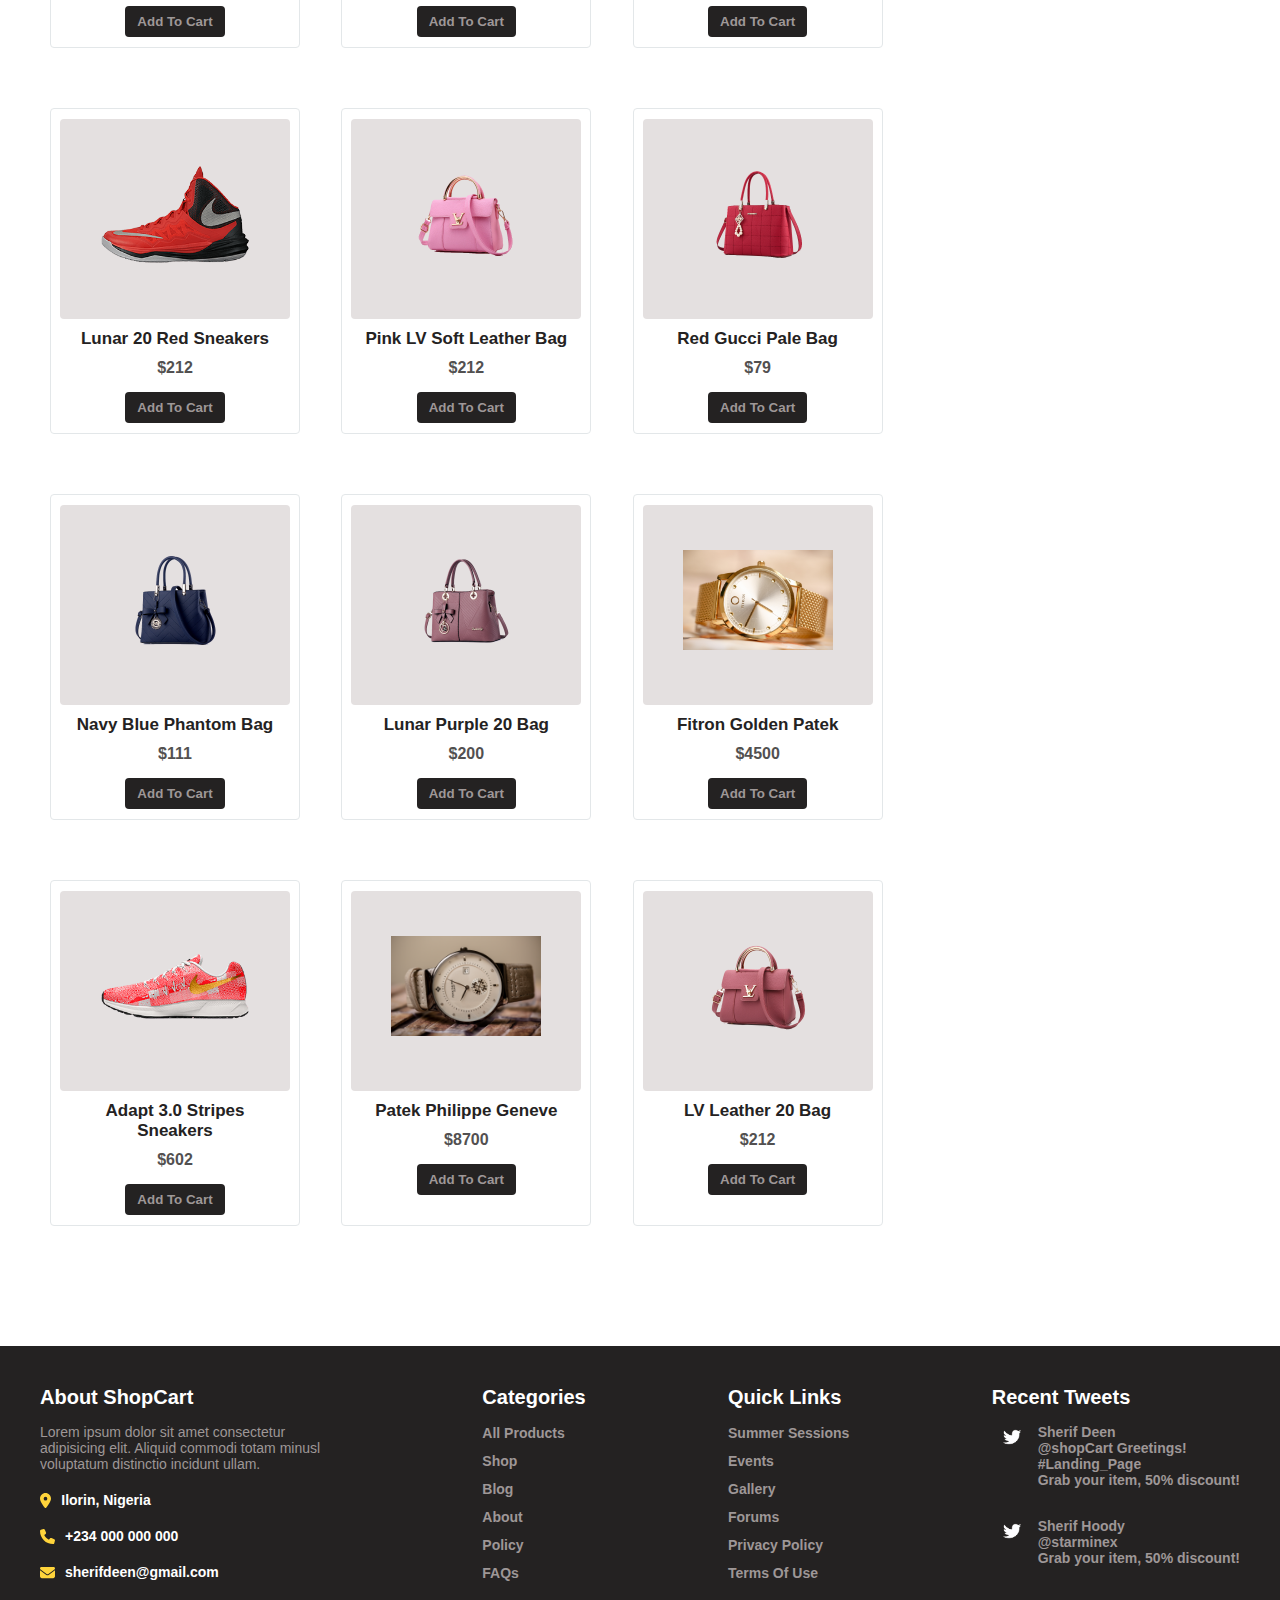
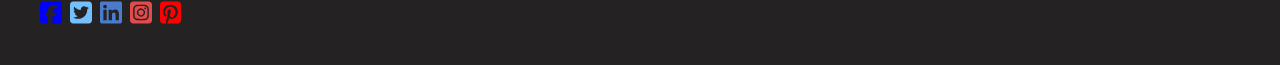
<file: Shop/shop.html>
<html lang="en">
  <head>
    <meta charset="UTF-8" />
    <meta name="viewport" content="width=device-width, initial-scale=1.0" />
    <title>Shop</title>
    <link rel="stylesheet" href="shop.css" />
  </head>

  <body>
    <section class="">
      <div class="first-page">
        <div class="navbar">
          <div class="left">
            <img src="../images/logo/logo.png" />
          </div>

          <ul class="nav-menu">
            <li><a href="../index.html">home</a></li>
            <li><a href="#">shop</a></li>
            <li><a href="../blog/blog.html">blog</a></li>
            <li><a href="../about/about.html">about</a></li>
            <li><a href="../contact/contact.html">contact</a></li>
          </ul>
          <img src="../images/icons/bx-menu.svg" class="menu-btn" />
          <div class="buttons">
            <img
              src="../images/icons/cart-shopping-solid.svg"
              class="cart-btn"
            />
          </div>

          <div class="cart">
            <h2 class="cart-title">Your Cart</h2>

            <div class="cart-content"></div>
            <div class="total">
              <div class="total-title">Total</div>
              <div class="total-price">0$</div>
            </div>

            <button type="button" class="btn-buy">Order Now</button>

            <img src="../images/icons/bx-x.svg" class="cart-close" />
          </div>
        </div>

        <div class="main">
          <p>our shop pages</p>
          <p>home / shop</p>
        </div>
      </div>

      <div class="products">
        <div class="left">
          <div class="top-left">
            <p>showing 01 - 06 of 18 results</p>
            <div><img src="/images/ratings/star-solid.svg" /></div>
          </div>
          <div class="bottom-left" id="root">
            <!--  -->

            <div class="item" data-name="bag">
              <div class="img-container">
                <img
                  src="./../images/products/bags/p3.png"
                  alt=""
                  class="product-img"
                />
              </div>
              <h2 class="product-title">dark pink pilli bag</h2>
              <p class="price-product">$502</p>
              <button class="addCart">Add To Cart</button>
            </div>

            <div class="item" data-name="sneaker">
              <div class="img-container">
                <img
                  src="./../images/products/shoes/shoe7.png"
                  alt=""
                  class="product-img"
                />
              </div>
              <h2 class="product-title">ultraboost 23 black sneakers</h2>
              <p class="price-product">$912</p>
              <button class="addCart">Add To Cart</button>
            </div>

            <div class="item" data-name="watch">
              <div class="img-container">
                <img
                  src="./../images/products/watches/watch-4.png"
                  alt=""
                  class="product-img"
                />
              </div>
              <h2 class="product-title">black leather fitti</h2>
              <p class="price-product">$1629</p>
              <button class="addCart">Add To Cart</button>
            </div>

            <div class="item" data-name="watch">
              <div class="img-container">
                <img
                  src="./../images/products/watches/watch-5.png"
                  alt=""
                  class="product-img"
                />
              </div>
              <h2 class="product-title">fourier patek dolo</h2>
              <p class="price-product">$1300</p>
              <button class="addCart">Add To Cart</button>
            </div>

            <div class="item" data-name="sneaker">
              <div class="img-container">
                <img
                  src="./../images/products/shoes/shoe3.png"
                  alt=""
                  class="product-img"
                />
              </div>
              <h2 class="product-title">supanova 22 black sneakers</h2>
              <p class="price-product">$650</p>
              <button class="addCart">Add To Cart</button>
            </div>

            <div class="item" data-name="watch">
              <div class="img-container">
                <img
                  src="./../images/products/watches/watch-1.png"
                  alt=""
                  class="product-img"
                />
              </div>
              <h2 class="product-title">citizen automatic silver</h2>
              <p class="price-product">$7900</p>
              <button class="addCart">Add To Cart</button>
            </div>

            <div class="item" data-name="sneaker">
              <div class="img-container">
                <img
                  src="./../images/products/shoes/shoe5.png"
                  alt=""
                  class="product-img"
                />
              </div>
              <h2 class="product-title">literacer gray sneakers</h2>
              <p class="price-product">$322</p>
              <button class="addCart">Add To Cart</button>
            </div>

            <div class="item" data-name="sneaker">
              <div class="img-container">
                <img
                  src="./../images/products/shoes/shoe6.png"
                  alt=""
                  class="product-img"
                />
              </div>
              <h2 class="product-title">kaptir stripes sneakers</h2>
              <p class="price-product">$721</p>
              <button class="addCart">Add To Cart</button>
            </div>

            <div class="item" data-name="watch">
              <div class="img-container">
                <img
                  src="./../images/products/watches/watch-6.png"
                  alt=""
                  class="product-img"
                />
              </div>
              <h2 class="product-title">klassic silver plated</h2>
              <p class="price-product">$5000</p>
              <button class="addCart">Add To Cart</button>
            </div>

            <div class="item" data-name="sneaker">
              <div class="img-container">
                <img
                  src="./../images/products/shoes/shoe2.png"
                  alt=""
                  class="product-img"
                />
              </div>
              <h2 class="product-title">lunar 20 red sneakers</h2>
              <p class="price-product">$212</p>
              <button class="addCart">Add To Cart</button>
            </div>

            <div class="item" data-name="bag">
              <div class="img-container">
                <img
                  src="./../images/products/bags/p1.png"
                  alt=""
                  class="product-img"
                />
              </div>
              <h2 class="product-title">pink LV soft leather bag</h2>
              <p class="price-product">$212</p>
              <button class="addCart">Add To Cart</button>
            </div>

            <div class="item" data-name="bag">
              <div class="img-container">
                <img
                  src="./../images/products/bags/p6.png"
                  alt=""
                  class="product-img"
                />
              </div>
              <h2 class="product-title">red gucci pale bag</h2>
              <p class="price-product">$79</p>
              <button class="addCart">Add To Cart</button>
            </div>

            <div class="item" data-name="bag">
              <div class="img-container">
                <img
                  src="./../images/products/bags/p4.png"
                  alt=""
                  class="product-img"
                />
              </div>
              <h2 class="product-title">navy blue phantom bag</h2>
              <p class="price-product">$111</p>
              <button class="addCart">Add To Cart</button>
            </div>

            <div class="item" data-name="bag">
              <div class="img-container">
                <img
                  src="./../images/products/bags/p5.png"
                  alt=""
                  class="product-img"
                />
              </div>
              <h2 class="product-title">lunar purple 20 bag</h2>
              <p class="price-product">$200</p>
              <button class="addCart">Add To Cart</button>
            </div>

            <div class="item" data-name="watch">
              <div class="img-container">
                <img
                  src="./../images/products/watches/watch-2.jpg"
                  alt=""
                  class="product-img"
                />
              </div>
              <h2 class="product-title">fitron golden patek</h2>
              <p class="price-product">$4500</p>
              <button class="addCart">Add To Cart</button>
            </div>

            <div class="item" data-name="sneaker">
              <div class="img-container">
                <img
                  src="./../images/products/shoes/shoe1.png"
                  alt=""
                  class="product-img"
                />
              </div>
              <h2 class="product-title">adapt 3.0 stripes sneakers</h2>
              <p class="price-product">$602</p>
              <button class="addCart">Add To Cart</button>
            </div>

            <div class="item" data-name="watch">
              <div class="img-container">
                <img
                  src="./../images/products/watches/watch-3.jpg"
                  alt=""
                  class="product-img"
                />
              </div>
              <h2 class="product-title">patek philippe geneve</h2>
              <p class="price-product">$8700</p>
              <button class="addCart">Add To Cart</button>
            </div>

            <div class="item" data-name="bag">
              <div class="img-container">
                <img
                  src="./../images/products/bags/p2.png"
                  alt=""
                  class="product-img"
                />
              </div>
              <h2 class="product-title">LV leather 20 bag</h2>
              <p class="price-product">$212</p>
              <button class="addCart">Add To Cart</button>
            </div>
          </div>
        </div>

        <div class="right">
          <div class="top-right">
            <div class="input-box">
              <input type="text" placeholder="search..." />
              <img src="../images/icons/bx-search.svg" />
            </div>
          </div>
          <div class="bottom-right">
            <p>all categories</p>
            <div class="bottom-right-buttons">
              <button data-name="all" class="product-button active">all</button>

              <button data-name="sneaker" class="product-button">
                sneakers
              </button>
              <button data-name="bag" class="product-button">bags</button>
              <button data-name="watch" class="product-button">watches</button>
            </div>
          </div>

          <div class="product-blog">
            <p>most popular posts</p>
            <div class="product-blog-container">
              <a href="#">
                <div class="content">
                  <img src="./../images/blog/01.jpg" />
                  <div class="text">
                    <p>peoples campaign against insecurity</p>
                    <p>Jun 08, 2024</p>
                  </div>
                </div>
              </a>

              <a href="#">
                <div class="content">
                  <img src="./../images/blog/02.jpg" />
                  <div class="text">
                    <p>peoples campaign against insecurity</p>
                    <p>Jun 08, 2024</p>
                  </div>
                </div>
              </a>

              <a href="#">
                <div class="content">
                  <img src="./../images/blog/03.jpg" />
                  <div class="text">
                    <p>peoples campaign against insecurity</p>
                    <p>Jun 08, 2024</p>
                  </div>
                </div>
              </a>

              <a href="#">
                <div class="content">
                  <img src="./../images/blog/04.jpg" />
                  <div class="text">
                    <p>peoples campaign against insecurity</p>
                    <p>Jun 08, 2024</p>
                  </div>
                </div>
              </a>

              <a href="#">
                <div class="content">
                  <img src="./../images/blog/05.jpg" />
                  <div class="text">
                    <p>peoples campaign against insecurity</p>
                    <p>Jun 08, 2024</p>
                  </div>
                </div>
              </a>

              <a href="#">
                <div class="content">
                  <img src="./../images/blog/06.jpg" />
                  <div class="text">
                    <p>peoples campaign against insecurity</p>
                    <p>Jun 08, 2024</p>
                  </div>
                </div>
              </a>
            </div>
          </div>
        </div>
      </div>
    </section>

    <footer>
      <div class="first">
        <p class="label">About ShopCart</p>
        <div class="down">
          <p>
            Lorem ipsum dolor sit amet consectetur adipisicing elit. Aliquid
            commodi totam minusl voluptatum distinctio incidunt ullam.
          </p>

          <div class="location">
            <div class="content">
              <img src="../images/icons/location-dot-solid.svg" />
              <p>Ilorin, Nigeria</p>
            </div>

            <div class="content">
              <img src="../images/icons/phone-solid.svg" />
              <p>+234 000 000 000</p>
            </div>

            <div class="content">
              <img src="../images/icons/envelope-solid.svg" />
              <p>sherifdeen@gmail.com</p>
            </div>
          </div>

          <div class="socials">
            <a href="#"> <img src="../images/icons/square-facebook.svg" /></a>
            <a href="#"> <img src="../images/icons/square-twitter.svg" /> </a>
            <a href="#"> <img src="../images/icons/linkedin.svg" /> </a>
            <a href="#"> <img src="../images/icons/square-instagram.svg" /> </a>
            <a href="#"> <img src="../images/icons/square-pinterest.svg" /> </a>
          </div>
        </div>
      </div>

      <div class="second">
        <p class="label">Categories</p>
        <div class="down">
          <ul>
            <li><a href="#">All Products</a></li>
            <li><a href="#">Shop</a></li>
            <li><a href="#">Blog</a></li>
            <li><a href="#">About</a></li>
            <li><a href="#">Policy</a></li>
            <li><a href="#">FAQs</a></li>
          </ul>
        </div>
      </div>

      <div class="second">
        <p class="label">Quick Links</p>
        <div class="down">
          <ul>
            <li><a href="#">Summer Sessions</a></li>
            <li><a href="#">Events</a></li>
            <li><a href="#">Gallery</a></li>
            <li><a href="#">Forums</a></li>
            <li><a href="#">Privacy Policy</a></li>
            <li><a href="#">Terms Of Use</a></li>
          </ul>
        </div>
      </div>

      <div class="third">
        <p class="label">Recent Tweets</p>
        <div class="down">
          <div><img src="../images/icons/twitter.png" /></div>
          <div>
            <p>Sherif Deen</p>
            <p>@shopCart Greetings!</p>
            <p>#Landing_Page</p>
            <p>Grab your item, 50% discount!</p>
          </div>
        </div>

        <div class="down">
          <div><img src="../images/icons/twitter.png" /></div>
          <div>
            <p>Sherif Hoody</p>
            <p>@starminex</p>
            <p>Grab your item, 50% discount!</p>
          </div>
        </div>
      </div>
    </footer>
    <script src="./shop.js"></script>
    <script src="../script.js"></script>
  </body>
</html>
</file>
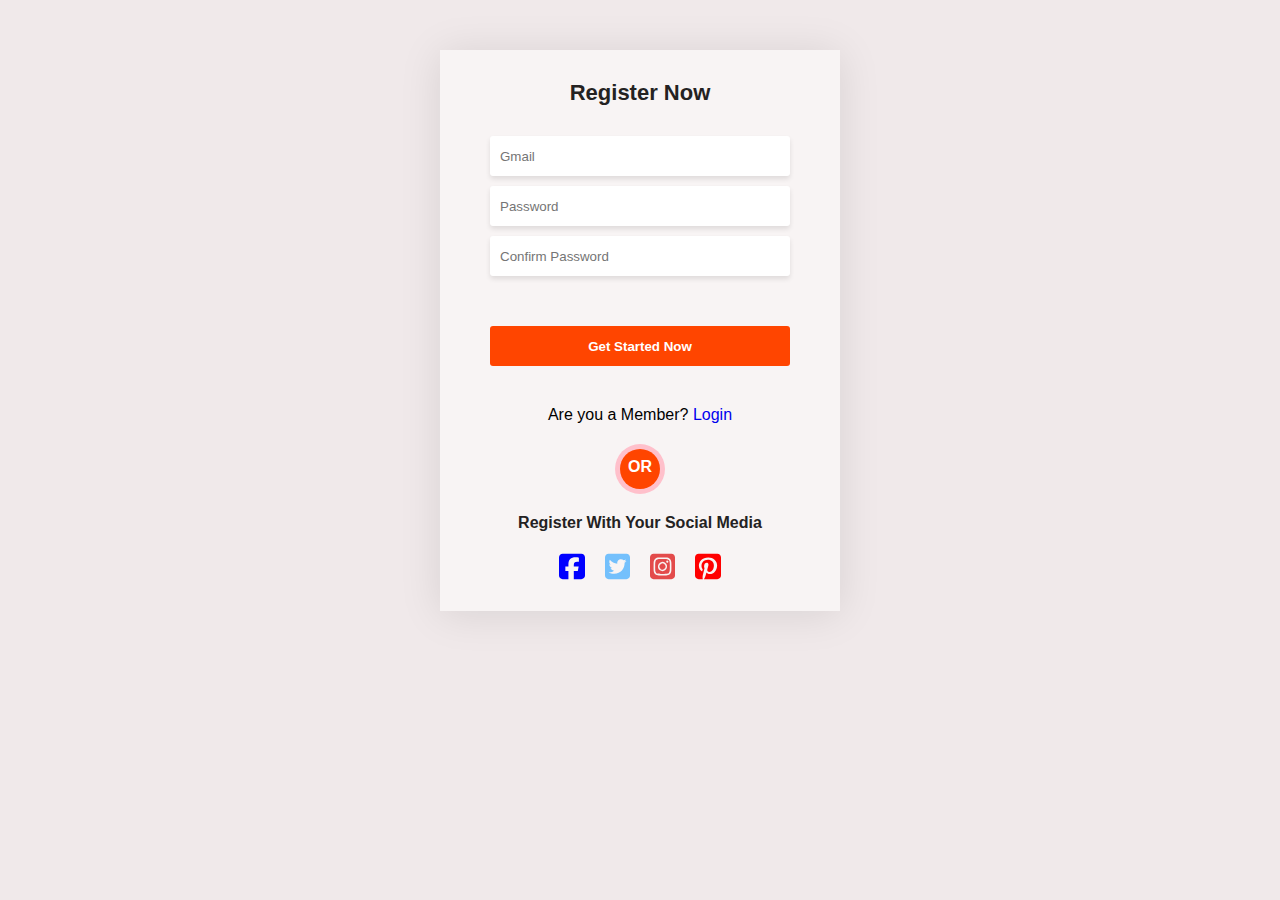
<file: signup/signup.html>
<html lang="en">
  <head>
    <meta charset="UTF-8" />
    <meta name="viewport" content="width=device-width, initial-scale=1.0" />
    <title>Register</title>
    <link rel="stylesheet" href="signup.css" />
  </head>
  <body>
    <section class="login">
      <div class="container">
        <p class="big">Register Now</p>
        <div class="content">
          <div class="input-container">
            <input type="email" placeholder="Gmail" />
            <input type="password" placeholder="Password" />
            <input type="password" placeholder="Confirm Password" />
          </div>

          <input type="submit" value="Get Started Now" class="submit" />
          <p>Are you a Member? <a href="../login/login.html">Login</a></p>
          <div class="or">
            <p>OR</p>
          </div>
          <p class="log">Register With Your Social Media</p>
          <div class="socials">
            <a href="#"> <img src="../images/icons/square-facebook.svg" /> </a>
            <a href="#"><img src="../images/icons/square-twitter.svg" /> </a>
            <a href="#"><img src="../images/icons/square-instagram.svg" /> </a>
            <a href="#"> <img src="../images/icons/square-pinterest.svg" /> </a>
          </div>
        </div>
      </div>
    </section>
  </body>
</html>
</file>
<file: style.css>
:root {
  --yellowColor: rgb(248, 248, 10);
  --blueColor: rgb(5, 5, 123);
  --greyColor: rgb(36, 34, 34);
  --lightGray: rgb(158, 151, 151);
}

html {
  scroll-behavior: smooth;
}
* {
  padding: 0;
  margin: 0;
  box-sizing: border-box;
}

.first-page {
  background-image: url(./images/bg-img/06.jpg);
  background-position: center;
  background-size: cover;
  height: 100vh;
}

.navbar {
  display: flex;
  align-items: center;
  padding: 15px 140px;
  position: fixed;
  width: 100%;
  z-index: 100000000;
  box-shadow: rgba(0, 0, 0, 0.1) 0px 3px 20px;
  justify-content: space-between;

  background: linear-gradient(
    0deg,
    rgba(208, 209, 224, 0.01) 1%,
    rgba(225, 226, 232, 0.998) 58%,
    rgba(255, 255, 255, 1) 100%
  );
}

.navbar .left {
  display: flex;
  align-items: center;
  font-size: 20px;
  font-weight: 600;
  text-transform: uppercase;
  font-family: Verdana, Geneva, Tahoma, sans-serif;
}

.navbar .left img {
  height: 45px;
}

.navbar ul {
  gap: 40px;
  display: flex;
  align-items: center;
}

.navbar ul li {
  list-style: none;
  text-transform: capitalize;
}

.navbar ul li a {
  font-size: 15px;
  font-weight: 600;
  color: var(--greyColor);
  text-decoration: none;
  transition: 0.3s;
  font-family: "Segoe UI", Tahoma, Geneva, Verdana, sans-serif;
}

.navbar ul li a:hover {
  color: var(--blueColor);
}

.navbar .buttons {
  display: flex;
  gap: 30px;
  align-items: center;
  font-family: "Segoe UI", Tahoma, Geneva, Verdana, sans-serif;
}

.navbar .buttons a {
  text-decoration: none;
  text-transform: capitalize;
}

.navbar .buttons .create {
  padding: 10px 20px;
  background: var(--yellowColor);
  font-size: 14px;
  border-radius: 4px;
  font-weight: 600;
  color: var(--greyColor);
  transition: 0.3s;
}

.navbar .buttons .create:hover {
  color: var(--yellowColor);
  background: var(--blueColor);
  border: var(--blueColor);
}

.navbar .buttons .login {
  color: var(--lightGray);
  transition: 0.3s;
}

.navbar .buttons .login:hover {
  color: var(--greyColor);
}

.menu-btn {
  display: none;
}

.first-page .main {
  text-align: center;
  padding-top: 14rem;
}

.first-page .main .search {
  font-family: "Lucida Sans", "Lucida Sans Regular", "Lucida Grande",
    "Lucida Sans Unicode", Geneva, Verdana, sans-serif;
  text-transform: capitalize;
  font-size: 30px;
  margin: 20px 30%;
}

.first-page .main .search span {
  color: var(--yellowColor);
}

.first-page .input-box {
  padding: 10px;
  border-radius: 60px;
  width: 550px;
  display: flex;
  color: var(--lightGray);
  justify-content: space-between;
  margin-inline: auto;
  background: white;
  box-shadow: rgba(0, 0, 0, 0.24) 0px 3px 10px;
}

.first-page .input-box .search-btn {
  cursor: pointer;
}

.first-page .input-box select {
  border: none;
  background: none;
  color: var(--lightGray);
  width: 120px;
  outline: none;
}

.first-page .input-box input {
  outline: none;
  border: none;
  padding: 5px 90px 5px 10px;
  margin-left: -60px;
}

.first-page .main .have {
  color: var(--lightGray);
  text-transform: capitalize;
  margin: 20px 0;
  font-family: "Segoe UI", Tahoma, Geneva, Verdana, sans-serif;
}

.second-page {
  padding-block: 30px;
  margin-bottom: 80px;
  text-align: center;
  font-family: "Segoe UI", Tahoma, Geneva, Verdana, sans-serif;
}

.second-page .choose {
  color: var(--yellowColor);
  text-transform: uppercase;
  font-weight: 600;
}

.second-page .buy {
  color: var(--greyColorr);
  text-transform: capitalize;
  font-weight: 600;
  font-size: 30px;
}

.second-page .stuffs {
  display: flex;
  flex-wrap: wrap;
  margin-block: 20px;
  justify-content: center;
  gap: 30px;
}

.second-page .stuffs-link {
  width: 335px;
  height: 230px;
  position: relative;
  transition: 0.3s;
}

.second-page .stuffs-link:hover {
  transform: translateY(-10px);
}

.second-page .stuffs-link:hover .bottom p {
  color: rgb(35, 11, 219);
  transition: 0.3s;
}

.second-page .stuffs a {
  text-decoration: none;
  position: relative;
}

.second-page .stuffs-link-img {
  height: 220px;
  width: 335px;
  position: relative;
}

.second-page .stuffs .overlay {
  height: 220px;
  width: 335px;
  top: 0;
  left: 0;
  right: 0;
  bottom: 0;
  opacity: 0.4;
  position: absolute;
  background: rgba(131, 135, 197);
  background: linear-gradient(
    0deg,
    rgba(7, 14, 114, 0.998) 1%,
    rgba(7, 14, 114, 0.998) 58%,
    rgba(255, 255, 255, 1) 100%
  );
}

.second-page .stuffs .bottom .bottom-content {
  position: absolute;
  display: flex;
  font-size: 15px;
  align-items: center;
  margin-top: -50px;
  margin-left: 20px;
  gap: 10px;
}

.second-page .stuffs .bottom img {
  background: var(--yellowColor);
  padding: 10px;
  height: 35px;
  border-radius: 50%;
}

.second-page .stuffs .bottom p {
  color: rgb(3, 0, 1);
  font-weight: 600;
  font-size: 16px;
}

.second-page .get-started {
  margin: 40px 0;
}

.second-page .get-started a {
  background: transparent;
  padding: 8px 18px;
  text-decoration: none;
  font-size: 14px;
  font-weight: 600;
  border-radius: 4px;
  border: 1px solid var(--yellowColor);
  text-transform: capitalize;
  transition: 0.3s;
}

.second-page .get-started a:hover {
  background: var(--yellowColor);
}

.third-page {
  padding: 40px 140px;
  margin-top: 4rem;
  background-image: url("./images/bg-img/01.jpg");
  background-size: cover;
  background-position: center;
  font-family: "Segoe UI", Tahoma, Geneva, Verdana, sans-serif;
}

.third-page .top {
  display: flex;
  background: white;
  padding: 20px 30px;
  align-items: center;
  border-radius: 5px;
  justify-content: space-between;
}

.third-page .top p {
  text-transform: capitalize;
  font-size: 30px;
  font-weight: 700;
  color: var(--greyColor);
}

.third-page .buttons {
  display: flex;
  gap: 20px;
}

.third-page .buttons button {
  border: none;
  color: var(--greyColor);
  font-weight: 600;
  text-transform: capitalize;
  padding: 0px 14px;
  height: 35px;
  border-radius: 3px;
  cursor: pointer;
  background: rgb(240, 235, 235);
}

.third-page .buttons button:hover {
  background: var(--yellowColor);
}

.third-page .buttons button.active {
  background: var(--yellowColor);
}

.third-page .products {
  margin: 3rem 0;
  display: flex;
  flex-wrap: wrap;
  margin-block: 20px;
  justify-content: center;
  gap: 25px;
}

.third-page .products .content {
  width: 240px;
  background: white;
  position: relative;
  border-radius: 4px;
  box-shadow: rgba(152, 148, 148, 0.24) 0px 3px 10px;
}

.third-page .products .content.hide {
  display: none;
}

.third-page .products .content .content-img {
  width: 100%;
  height: 170px;
  border-top-right-radius: 4px;
  border-top-left-radius: 4px;
}

.third-page .products .content .content-label {
  background: var(--yellowColor);
  padding: 5px 10px;
  text-transform: capitalize;
  font-size: 15px;
  font-weight: 700;
  margin-top: -30px;
  opacity: 70%;
  position: absolute;
  width: 100%;
  color: var(--greyColor);
}

.third-page .products .content .content-name {
  padding: 16px 10px;
  font-weight: 600;
  color: var(--greyColor);
}

.third-page .products .content .content-bottom {
  display: flex;
  justify-content: space-between;
  padding: 4px 10px;
}

.third-page .products .content .content-bottom .content-letter {
  color: var(--lightGray);
  font-weight: 600;
}

.third-page .products .content .content-bottom .content-number {
  color: var(--yellowColor);
  font-weight: 600;
}

.third-page .products .content:hover .content-number {
  color: var(--greyColor);
  transition: 0.3s;
}

.newsletter {
  background-image: url("./images/bg-img/07.jpg");
  background-size: cover;
  background-position: center;
  padding: 60px 140px 0 160px;
  display: flex;
  justify-content: space-between;
  align-items: center;
  font-family: "Segoe UI", Tahoma, Geneva, Verdana, sans-serif;
}

.newsletter p:nth-child(1) {
  color: var(--yellowColor);
  text-transform: uppercase;
  font-size: 18px;
  font-weight: 600;
  letter-spacing: 2px;
  opacity: 90%;
  margin-bottom: 10px;
}

.newsletter p:nth-child(2) {
  text-transform: capitalize;
  color: white;
  font-size: 25px;
  font-weight: 600;
}

.newsletter p:nth-child(3) {
  font-weight: 700;
  color: white;
  font-size: 28px;
  text-transform: capitalize;
}

.newsletter p:nth-child(3) span {
  color: var(--yellowColor);
  font-weight: 500;
}

.newsletter p:nth-child(4) {
  color: var(--lightGray);
  text-transform: capitalize;
  margin-top: 10px;
}

.newsletter .right {
  padding: 40px;
  background: rgba(131, 135, 197);
  background: linear-gradient(
    0deg,
    rgba(208, 209, 224, 0.01) 1%,
    rgba(225, 226, 232, 0.998) 58%,
    rgba(255, 255, 255, 1) 100%
  );
  border-radius: 4px;
  text-align: center;
}

.newsletter .right p {
  color: black;
  font-weight: 700;
  text-transform: capitalize;
  opacity: 100%;
  margin-bottom: 20px;
  letter-spacing: 0;
}

.newsletter form {
  display: flex;
  gap: 14px;
  flex-direction: column;
}

.newsletter form input {
  width: 280px;
  padding: 10px;
  border-radius: 3px;
  border: none;
  outline: none;
}

.newsletter form button {
  width: 120px;
  border: none;
  text-transform: capitalize;
  margin-inline: auto;
  margin-block: 8px;
  height: 37px;
  border-radius: 3px;
  font-size: 14px;
  cursor: pointer;
  color: var(--greyColor);
  font-weight: 600;
  background: var(--yellowColor);
}

.newsletter form button:hover {
  opacity: 60%;
  transition: 0.3s;
}

.customer {
  text-align: center;
  padding: 80px 140px 20px 140px;
  background-image: url("./images/shape-img/01.jpg");
  font-family: "Segoe UI", Tahoma, Geneva, Verdana, sans-serif;
}

.customer p:nth-child(1) {
  text-transform: capitalize;
  font-size: 30px;
  font-weight: 700;
  color: var(--greyColor);
}

.customer p:nth-child(1) span {
  color: var(--yellowColor);
}

.customer p:nth-child(2) {
  color: var(--lightGray);
  margin: 10px 30%;
}

.customer img {
  height: 400px;
  margin-top: 20px;
}

.merchant {
  padding: 40px 140px;
  background: linear-gradient(
    to bottom right,
    rgb(9, 9, 52) 50%,
    rgb(81, 81, 5) 50%
  );
  font-family: "Segoe UI", Tahoma, Geneva, Verdana, sans-serif;
  display: flex;
  justify-content: space-between;
  align-items: center;
}

.merchant .left .content {
  display: flex;
  align-items: center;
  gap: 20px;
  margin-bottom: 30px;
}

.merchant .left .content img {
  height: 60px;
  padding: 15px;
  border-radius: 50%;
  opacity: 70%;
  box-shadow: rgba(118, 115, 115, 0.6) 0px 3px 20px;
}

.merchant .left .content:nth-child(1) img {
  background: red;
}

.merchant .left .content:nth-child(2) img {
  background: rgb(14, 197, 14);
}

.merchant .left .content:nth-child(3) img {
  background: var(--yellowColor);
}

.merchant .left .content .content-bot {
  color: var(--lightGray);
}

.merchant .left .content .content-bot p:nth-child(1) {
  font-size: 27px;
  color: white;
  font-weight: 600;
  font-family: "Lucida Sans", "Lucida Sans Regular", "Lucida Grande",
    "Lucida Sans Unicode", Geneva, Verdana, sans-serif;
}

.merchant .left .content .content-bot p:nth-child(2) {
  font-size: 14px;
  font-weight: 500;
}

.merchant .middle img {
  height: 270px;
  border-radius: 50%;
  box-shadow: rgba(0, 0, 0, 5) 3px 3px 10px;
}

.merchant .right {
  color: white;
  width: 30%;
}

.merchant .right p:nth-child(1) {
  text-transform: capitalize;
  color: var(--yellowColor);
  font-weight: 700;
  font-size: 18px;
  opacity: 80%;
}

.merchant .right p:nth-child(2) {
  font-size: 25px;
  font-weight: 600;
}

.merchant .right p:nth-child(3) {
  font-size: 15px;
  color: var(--lightGray);
  margin: 20px 0;
}

.merchant button {
  background: white;
  padding: 10px 17px;
  border: none;
  text-transform: capitalize;
  font-weight: 700;
  color: var(--greyColor);
  cursor: pointer;
  border-radius: 3px;
}

.merchant button:hover {
  opacity: 70%;
  transition: 0.3s;
}

.sign-up {
  text-align: center;
  margin-top: 4rem;
  padding-block: 30px;
  padding-inline: 140px;
  font-family: "Segoe UI", Tahoma, Geneva, Verdana, sans-serif;
}

.sign-up button {
  border: 2px solid var(--yellowColor);
  background: none;
  font-weight: 800;
  font-size: 13px;
  border-radius: 4px;
  color: var(--greyColor);
  padding: 10px 24px;
  cursor: pointer;
  transition: 0.3s;
}

.sign-up button:hover {
  background: var(--yellowColor);
}

.sign-up p:nth-child(1) {
  font-size: 28px;
  color: var(--greyColor);
  font-weight: 700;
  margin-block: 20px;
}

.sign-up p:nth-child(2) {
  color: var(--lightGray);
  margin-inline: 30%;
  margin-block-end: 40px;
}

.sign-up .apps {
  display: flex;
  gap: 15px;
  justify-content: center;
}

.sign-up .apps img {
  height: 70px;
}

.sign-up .apps button {
  padding: 0;
  border: none;
}

.sign-up .comp {
  margin-top: 6.5rem;
  display: flex;
  justify-content: space-between;
}

footer {
  color: white;
  text-align: left;
  margin-top: 60px;
  padding: 70px 140px;
  display: flex;
  flex-wrap: wrap;
  justify-content: space-between;
  background: var(--greyColor);
  font-family: "Segoe UI", Tahoma, Geneva, Verdana, sans-serif;
}

footer .first {
  width: 25%;
}

footer img {
  height: 30px;
}

footer .label {
  font-size: 20px;
  font-weight: 600;
  margin-bottom: 15px;
}

footer .first .down p {
  color: var(--lightGray);
  font-size: 14px;
}

footer .first .location .content {
  display: flex;
  margin: 20px 0;
  align-items: center;
  gap: 10px;
}

footer .first .location .content img {
  height: 15px;
}

footer .first .location .content p {
  color: white;
  font-weight: 600;
}

footer .first .socials {
  display: flex;
  gap: 8px;
}

footer .first .socials img {
  height: 25px;
}

footer .first .socials a {
  text-decoration: none;
}

footer .first .socials a:hover {
  transform: translateY(-5px);
  transition: 0.3s;
}

footer .second ul {
  display: flex;
  flex-direction: column;
  gap: 10px;
}

footer .second ul li {
  list-style-type: none;
}

footer .second ul li a {
  text-decoration: none;
  color: var(--lightGray);
  font-size: 14px;
  font-weight: 600;
  transition: 0.3s;
}

footer .second ul li a:hover {
  color: white;
}

footer .third .down {
  display: flex;
  gap: 6px;
  margin-bottom: 30px;
}

footer .third .down img {
  height: 40px;
  margin-top: -7px;
}

footer .third .down div p {
  color: var(--lightGray);
  font-weight: 600;
  font-size: 14px;
}

@media screen and (max-width: 1200px) {
  .navbar {
    padding: 15px 70px;
  }

  .third-page {
    padding: 30px 70px;
  }
  .newsletter {
    padding: 40px 70px;
  }

  .customer {
    text-align: center;
    padding: 80px 70px 20px 70px;
  }

  .merchant {
    padding: 40px 70px;
  }

  .sign-up {
    padding-inline: 70px;
  }

  footer {
    padding: 70px;
  }
}

@media screen and (max-width: 1000px) {
  .navbar ul {
    gap: 30px;
  }

  .navbar .buttons .create {
    padding: 8px 18px;
  }
}

@media screen and (max-width: 900px) {
  .navbar {
    padding: 15px 30px;
  }

  .menu-btn {
    display: block;
    cursor: pointer;
    height: 35px;
  }

  .menu-btn.active {
    content: url(./images/icons/bx-x.svg);
    transition: 0.3s;
  }

  .navbar ul {
    display: flex;
    flex-direction: column;
    position: fixed;
    top: -1000px;
    background: rgb(221, 216, 216);
    width: 93%;
    border-radius: 5px;
    padding: 40px 0;
    box-shadow: rgba(0, 0, 0, 5) 3px 3px 10px;
  }

  .navbar ul.active {
    transition: 0.5s ease-in-out;
    top: 75px;
  }

  .navbar ul li {
    margin-right: 30px;
    text-align: left;
  }

  .navbar ul li a {
    text-transform: uppercase;
    font-size: 15px;
    text-align: left;
  }

  .navbar ul li a:hover {
    color: red;
  }

  /* .first-page .main {
    padding-top: 7rem;
  } */

  .first-page .main .search {
    font-size: 40px;
    margin: 20px 20%;
  }

  .third-page {
    padding: 30px;
  }
  .newsletter {
    padding: 40px 30px;
  }

  .newsletter p:nth-child(3) {
    font-weight: 700;
    color: white;
    font-size: 26px;
    text-transform: capitalize;
  }

  .newsletter p:nth-child(3) span {
    color: var(--yellowColor);
    font-weight: 500;
  }

  .newsletter p:nth-child(4) {
    color: var(--lightGray);
    text-transform: capitalize;
    margin-top: 10px;
  }

  .merchant .right p:nth-child(2) {
    font-size: 24px;
  }

  .customer {
    text-align: center;
    padding: 80px 30px 20px 30px;
  }

  .merchant {
    padding: 40px 30px;
  }

  .merchant .left .content {
    gap: 10px;
    margin-bottom: 30px;
  }

  .merchant .left .content img {
    height: 50px;
  }

  .merchant .left .content .content-bot p:nth-child(1) {
    font-size: 21px;
  }

  .sign-up {
    padding-inline: 30px;
  }

  .sign-up .comp {
    display: grid;
    grid-template-columns: repeat(2, 2fr);
    justify-items: center;
    gap: 40px;
  }

  footer {
    padding: 30px;
    display: flex;
    gap: 40px;
    align-items: center;
  }

  footer .first {
    width: auto;
  }
}

@media screen and (max-width: 800px) {
  .navbar {
    padding: 20px 9px;
    justify-content: space-between;
  }

  .navbar .left img {
    height: 35px;
  }

  .menu-btn {
    height: 30px;
  }

  .navbar .buttons .create {
    padding: 10px;
    font-size: 12px;
  }

  .navbar .buttons .login {
    display: none;
  }

  .navbar ul {
    width: 95%;
    border-radius: 5px;
    padding: 40px 0;
  }

  .navbar ul li {
    margin-left: 60px;
  }

  .navbar ul li a {
    text-transform: uppercase;
    font-size: 14px;
    text-align: left;
  }

  .first-page .main .search {
    font-size: 30px;
    margin: 20px 10%;
  }

  .first-page .main .have {
    font-size: 16px;
    margin-inline: 5%;
  }

  .first-page .main .search span {
    color: var(--yellowColor);
  }

  .first-page .input-box {
    padding: 7px;
    border-radius: 60px;
    width: 250px;
  }

  .first-page .input-box .search-btn {
    cursor: pointer;
  }

  .first-page .input-box input {
    padding: 5px 0px 5px 10px;
    margin-left: -60px;
  }

  .first-page .input-box .search-btn {
    margin-left: -20px;
    height: 20px;
    margin-top: 2px;
  }

  .second-page {
    margin-top: 4rem;
  }

  .second-page .buy {
    font-size: 25px;
  }

  .second-page .stuffs-link {
    width: 335px;
    height: 230px;
    position: relative;
    transition: 0.3s;
  }

  .second-page .stuffs-link:hover {
    transform: translateY(-10px);
  }

  .second-page .stuffs-link:hover .bottom p {
    color: rgb(35, 11, 219);
    transition: 0.3s;
  }

  .second-page .stuffs {
    align-items: center;
  }

  .second-page .stuffs a {
    text-decoration: none;
    position: relative;
  }

  .second-page .stuffs-link-img {
    height: 200px;
    width: 295px;
    position: relative;
  }

  .second-page .stuffs .overlay {
    height: 200px;
    width: 295px;
    left: 18px;
  }

  .second-page .get-started a {
    padding: 6px 8px;
    font-size: 13px;
  }

  .third-page {
    padding: 30px 9px;
    margin-top: -5rem;
  }

  .third-page .top {
    display: grid;
    background: white;
    text-align: center;
    width: 100%;
    padding: 0;
    align-items: center;
    justify-content: center;
  }

  .third-page .top p {
    text-transform: capitalize;
    font-size: 26px;
    font-weight: 700;
    margin-bottom: 20px;

    text-align: center;
    color: var(--greyColor);
  }

  .third-page .buttons {
    display: grid;
    gap: 20px;
    grid-template-columns: repeat(2, 2fr);
  }

  .third-page .products .content {
    width: 290px;
  }

  .newsletter {
    padding: 40px 9px;
    flex-direction: column;
  }

  .newsletter form input {
    width: 235px;
    padding: 10px;
  }

  .newsletter form button {
    width: 100px;
    font-size: 12px;
  }

  .newsletter .left {
    padding: 10px;
  }

  .newsletter .left p {
    font-size: 20px;
  }

  .customer {
    text-align: center;
    padding: 80px 10px 20px 10px;
  }

  .customer p:nth-child(1) {
    text-transform: capitalize;
    font-size: 23px;
    font-weight: 700;
    color: var(--greyColor);
  }

  .customer p:nth-child(2) {
    color: var(--lightGray);
    margin: 10px 5%;
  }

  .customer img {
    height: 200px;
    width: 290px;
    margin-top: 20px;
  }

  .merchant {
    padding: 40px 9px;
    flex-direction: column;
  }

  .merchant .middle img {
    height: 220px;
    border-radius: 50%;
  }

  .merchant .right {
    color: white;
    text-align: center;
    width: auto;
    margin-top: 30px;
  }

  .merchant .right p:nth-child(3) {
    margin: 10px 0;
  }

  .merchant button {
    background: white;
    padding: 8px 14px;
    font-size: 12px;
    margin-top: 10px;
  }

  .sign-up {
    padding-inline: 9px;
  }

  .sign-up button {
    font-size: 12px;
    padding: 8px 17px;
  }

  .sign-up button:hover {
    background: var(--yellowColor);
  }

  .sign-up p:nth-child(1) {
    font-size: 22px;
  }

  .sign-up p:nth-child(2) {
    color: var(--lightGray);
    margin-inline: 10%;
  }

  .sign-up .apps img {
    height: 40px;
  }

  .sign-up .comp {
    flex-direction: column;
    display: grid;
    grid-template-columns: repeat(1, 1fr);
    justify-content: center;
    margin-inline: auto;
  }

  .sign-up .comp img {
    height: 30px;
    width: 100px;
    display: flex;
    justify-content: center;
  }

  footer {
    padding: 20px;
    display: grid;
    grid-template-columns: repeat(1, 1fr);
  }
}
</file>
<file: about/about.css>
:root {
  --yellowColor: rgb(248, 248, 10);
  --blueColor: rgb(5, 5, 123);
  --greyColor: rgb(36, 34, 34);
  --lightGray: rgb(158, 151, 151);
}

* {
  padding: 0;
  margin: 0;
  box-sizing: border-box;

  font-family: "Segoe UI", Tahoma, Geneva, Verdana, sans-serif;
}

.navbar {
  display: flex;
  align-items: center;
  padding: 15px 140px;
  position: fixed;
  width: 100%;
  z-index: 100000000;
  box-shadow: rgba(0, 0, 0, 0.1) 0px 3px 20px;
  justify-content: space-between;

  background: linear-gradient(
    0deg,
    rgba(208, 209, 224, 0.01) 1%,
    rgba(225, 226, 232, 0.998) 58%,
    rgba(255, 255, 255, 1) 100%
  );
}

.navbar .left {
  display: flex;
  align-items: center;
  font-size: 20px;
  font-weight: 600;
  text-transform: uppercase;
  font-family: Verdana, Geneva, Tahoma, sans-serif;
}

.navbar .left img {
  height: 45px;
}

.navbar ul {
  gap: 40px;
  display: flex;
  align-items: center;
}

.navbar ul li {
  list-style: none;
  text-transform: capitalize;
}

.navbar ul li a {
  font-size: 15px;
  font-weight: 600;
  color: var(--greyColor);
  text-decoration: none;
  transition: 0.3s;
  font-family: "Segoe UI", Tahoma, Geneva, Verdana, sans-serif;
}

.navbar ul li a:hover {
  color: var(--blueColor);
}

.navbar .buttons {
  display: flex;
  gap: 30px;
  align-items: center;
  font-family: "Segoe UI", Tahoma, Geneva, Verdana, sans-serif;
}

.navbar .buttons a {
  text-decoration: none;
  text-transform: capitalize;
}

.navbar .buttons .create {
  padding: 10px 20px;
  background: var(--yellowColor);
  font-size: 14px;
  border-radius: 4px;
  font-weight: 600;
  color: var(--greyColor);
  transition: 0.3s;
}

.navbar .buttons .create:hover {
  color: var(--yellowColor);
  background: var(--blueColor);
  border: var(--blueColor);
}

.navbar .buttons .login {
  color: var(--lightGray);
  transition: 0.3s;
}

.navbar .buttons .login:hover {
  color: var(--greyColor);
}

.menu-btn {
  display: none;
}

.first-page {
  height: 24rem;
  background-position: center;
  background-size: cover;
  background-image: url("../images/pageheader/bg/01.jpg");
}

.first-page .main {
  text-align: center;
  padding-top: 13rem;
  text-transform: capitalize;
}

.first-page .main p:first-child {
  font-size: 32px;
  font-weight: 700;
  color: var(--greyColor);
}

.first-page .main p:last-child {
  color: var(--lightGray);
  margin-top: 10px;
}

.about {
  display: flex;
  padding: 30px 140px;
  justify-content: space-between;
  gap: 40px;
  align-items: center;
}

.about .right p:nth-child(1) {
  text-transform: uppercase;
  color: orangered;
  font-size: 17px;
  font-weight: 600;
  letter-spacing: 1px;
}

.about .right p:nth-child(2) {
  font-size: 30px;
  margin-right: 4rem;
  text-transform: capitalize;
  font-weight: 700;
  letter-spacing: 1px;
  margin-block: 10px;
}

.about .right p:nth-child(3) {
  color: var(--lightGray);
  font-size: 15px;
}

.about .about-container {
  margin-top: 25px;
  display: flex;
  flex-direction: column;
  gap: 30px;
}

.about .about-container .about-content {
  display: flex;
  gap: 10px;
}

.about .about-container .about-content p:nth-child(1) {
  margin: 0;
  color: var(--greyColor);
  font-size: 14px;
}

.about .about-container .about-content p:nth-child(2) {
  margin: 0;
  margin-top: 5px;
  color: var(--lightGray);
  font-size: 14px;
  font-weight: 400;
  margin-right: 8rem;
}

footer {
  color: white;
  text-align: left;
  margin-top: 60px;
  padding: 70px 140px;
  display: flex;
  flex-wrap: wrap;
  justify-content: space-between;
  background: var(--greyColor);
  font-family: "Segoe UI", Tahoma, Geneva, Verdana, sans-serif;
}

footer .first {
  width: 25%;
}

footer img {
  height: 30px;
}

footer .label {
  font-size: 20px;
  font-weight: 600;
  margin-bottom: 15px;
}

footer .first .down p {
  color: var(--lightGray);
  font-size: 14px;
}

footer .first .location .content {
  display: flex;
  margin: 20px 0;
  align-items: center;
  gap: 10px;
}

footer .first .location .content img {
  height: 15px;
}

footer .first .location .content p {
  color: white;
  font-weight: 600;
}

footer .first .socials {
  display: flex;
  gap: 8px;
}

footer .first .socials img {
  height: 25px;
}

footer .first .socials a {
  text-decoration: none;
}

footer .first .socials a:hover {
  transform: translateY(-5px);
  transition: 0.3s;
}

footer .second ul {
  display: flex;
  flex-direction: column;
  gap: 10px;
}

footer .second ul li {
  list-style-type: none;
}

footer .second ul li a {
  text-decoration: none;
  color: var(--lightGray);
  font-size: 14px;
  font-weight: 600;
  transition: 0.3s;
}

footer .second ul li a:hover {
  color: white;
}

footer .third .down {
  display: flex;
  gap: 6px;
  margin-bottom: 30px;
}

footer .third .down img {
  height: 40px;
  margin-top: -7px;
}

footer .third .down div p {
  color: var(--lightGray);
  font-weight: 600;
  font-size: 14px;
}

@media screen and (max-width: 1200px) {
  .navbar {
    padding: 15px 70px;
  }

  .about {
    padding: 30px 70px;
  }

  .about .right p:nth-child(2) {
    margin-block: 5px;
  }

  .about .right p:nth-child(3) {
    color: var(--lightGray);
    font-size: 15px;
  }

  .about .right p:nth-child(2) {
    font-size: 25px;
    margin-right: 2rem;
  }

  .about .about-container .about-content p:nth-child(2) {
    margin-right: 2rem;
  }

  footer {
    padding: 70px;
  }
}

@media screen and (max-width: 1000px) {
  .navbar ul {
    gap: 30px;
  }

  .navbar .buttons .create {
    padding: 8px 18px;
  }
}

@media screen and (max-width: 900px) {
  .navbar {
    padding: 15px 30px;
  }

  .menu-btn {
    display: block;
    cursor: pointer;
    height: 35px;
  }

  .menu-btn.active {
    content: url(../images/icons/bx-x.svg);
    transition: 0.3s;
  }

  .navbar ul {
    display: flex;
    flex-direction: column;
    position: fixed;
    top: -1000px;
    background: rgb(221, 216, 216);
    width: 93%;
    border-radius: 5px;
    padding: 40px 0;
    box-shadow: rgba(0, 0, 0, 5) 3px 3px 10px;
  }

  .navbar ul.active {
    transition: 0.5s ease-in-out;
    top: 65px;
  }
  .about .left .big-img {
    height: 400px;
  }

  .navbar ul li {
    margin-right: 30px;
    text-align: left;
  }

  .navbar ul li a {
    text-transform: uppercase;
    font-size: 15px;
    text-align: left;
  }

  .navbar ul li a:hover {
    color: red;
  }

  .about .about-content .left img {
    height: 60px;
  }

  .about .right p:nth-child(2) {
    margin-right: 0.5rem;
    font-size: 23px;
  }

  .about .right p:nth-child(3) {
    font-size: 14px;
  }

  .about .about-container .about-content p:nth-child(2) {
    margin-right: 0.5rem;
  }

  .navbar {
    padding: 15px 30px;
  }

  .about {
    padding: 30px 30px;
  }

  footer {
    padding: 30px;
    display: flex;
    gap: 40px;
    align-items: center;
  }

  footer .first {
    width: auto;
  }
}

@media screen and (max-width: 800px) {
  .navbar {
    padding: 20px 9px;
    justify-content: space-between;
  }

  .navbar .left img {
    height: 35px;
  }

  .menu-btn {
    height: 30px;
  }

  .navbar .buttons .create {
    padding: 10px;
    font-size: 12px;
  }

  .navbar .buttons .login {
    display: none;
  }

  .navbar ul {
    width: 95%;
    border-radius: 5px;
    padding: 40px 0;
  }

  .navbar ul li {
    margin-left: 60px;
  }

  .navbar ul li a {
    text-transform: uppercase;
    font-size: 14px;
    text-align: left;
  }

  .first-page {
    height: 20rem;
  }

  .first-page .main {
    padding-top: 10rem;
  }

  .about {
    display: flex;
    flex-direction: column;
  }

  .about .left .big-img {
    height: auto;
    width: 100%;
  }

  .about .about-content .left img {
    height: 70px;
  }

  footer {
    padding: 20px;
    display: grid;
    grid-template-columns: repeat(1, 1fr);
  }
}
</file>
<file: blog/blog.css>
:root {
  --yellowColor: rgb(248, 248, 10);
  --blueColor: rgb(5, 5, 123);
  --greyColor: rgb(36, 34, 34);
  --lightGray: rgb(158, 151, 151);
}

* {
  padding: 0;
  margin: 0;
  box-sizing: border-box;

  font-family: "Segoe UI", Tahoma, Geneva, Verdana, sans-serif;
}

.navbar {
  display: flex;
  align-items: center;
  padding: 15px 140px;
  position: fixed;
  width: 100%;
  z-index: 100000000;
  box-shadow: rgba(0, 0, 0, 0.1) 0px 3px 20px;
  justify-content: space-between;

  background: linear-gradient(
    0deg,
    rgba(208, 209, 224, 0.01) 1%,
    rgba(225, 226, 232, 0.998) 58%,
    rgba(255, 255, 255, 1) 100%
  );
}

.navbar .left {
  display: flex;
  align-items: center;
  font-size: 20px;
  font-weight: 600;
  text-transform: uppercase;
  font-family: Verdana, Geneva, Tahoma, sans-serif;
}

.navbar .left img {
  height: 45px;
}

.navbar ul {
  gap: 40px;
  display: flex;
  align-items: center;
}

.navbar ul li {
  list-style: none;
  text-transform: capitalize;
}

.navbar ul li a {
  font-size: 15px;
  font-weight: 600;
  color: var(--greyColor);
  text-decoration: none;
  transition: 0.3s;
  font-family: "Segoe UI", Tahoma, Geneva, Verdana, sans-serif;
}

.navbar ul li a:hover {
  color: var(--blueColor);
}

.navbar .buttons {
  display: flex;
  gap: 30px;
  align-items: center;
  font-family: "Segoe UI", Tahoma, Geneva, Verdana, sans-serif;
}

.navbar .buttons a {
  text-decoration: none;
  text-transform: capitalize;
}

.navbar .buttons .create {
  padding: 10px 20px;
  background: var(--yellowColor);
  font-size: 14px;
  border-radius: 4px;
  font-weight: 600;
  color: var(--greyColor);
  transition: 0.3s;
}

.navbar .buttons .create:hover {
  color: var(--yellowColor);
  background: var(--blueColor);
  border: var(--blueColor);
}

.navbar .buttons .login {
  color: var(--lightGray);
  transition: 0.3s;
}

.navbar .buttons .login:hover {
  color: var(--greyColor);
}

.menu-btn {
  display: none;
}

.first-page {
  height: 24rem;
  background-position: center;
  background-size: cover;
  background-image: url("../images/pageheader/bg/01.jpg");
}

.first-page .main {
  text-align: center;
  padding-top: 13rem;
  text-transform: capitalize;
}

.first-page .main p:first-child {
  font-size: 32px;
  font-weight: 700;
  color: var(--greyColor);
}

.first-page .main p:last-child {
  color: var(--lightGray);
  margin-top: 10px;
}

.blog-container {
  padding: 0 140px;
  margin-top: 50px;
  display: grid;
  gap: 20px;
  grid-template-columns: repeat(3, 1fr);
}

.blog-container .blog-content {
  width: 350px;
  padding: 10px;
  box-shadow: rgba(0, 0, 0, 0.1) 0px 3px 20px;
  transition: 0.3s;
}

.blog-container .blog-content:hover {
  transform: translateY(-8px);
  cursor: pointer;
}

.blog-container .blog-content .content {
  padding: 10px;
}

.blog-container .blog-content img.big-img {
  width: 100%;
}

.blog-container .blog-content .content .content-label {
  color: var(--greyColor);
  text-transform: capitalize;
  font-weight: 600;
  font-size: 18px;
  margin-block: 10px;
}

.blog-container .blog-content .info {
  display: flex;
  gap: 20px;
  margin-block: 5px;
}

.blog-container .blog-content .info p {
  font-size: 14px;
  color: var(--lightGray);
}

.blog-container .blog-content .info .info-content {
  display: flex;
  gap: 4px;
  align-items: center;
}

.blog-container .blog-content .info .info-content img {
  height: 18px;
}

.blog-container .blog-content .main {
  color: var(--lightGray);
  font-size: 14px;
}

.blog-container .blog-content .down {
  display: flex;
  justify-content: space-between;
  align-items: center;
  margin-top: 20px;
}

.blog-container .blog-content .down .left:hover {
  transform: scale(110%);
  transition: 0.3s;
}

.blog-container .blog-content .down .left a {
  display: flex;
  gap: 6px;
  align-items: center;
  text-decoration: none;
}

.blog-container .blog-content .down .left a p {
  font-size: 14px;
  text-transform: capitalize;
  font-weight: 600;
  text-decoration: none;
  color: var(--greyColor);
}

.blog-container .blog-content .down .left a p:hover {
  color: red;
  transition: 0.3s;
}

.blog-container .blog-content .down .left a img {
  height: 18px;
}

.blog-container .blog-content .down .right img {
  cursor: pointer;
}

footer {
  color: white;
  text-align: left;
  margin-top: 60px;
  padding: 70px 140px;
  display: flex;
  flex-wrap: wrap;
  justify-content: space-between;
  background: var(--greyColor);
  font-family: "Segoe UI", Tahoma, Geneva, Verdana, sans-serif;
}

footer .first {
  width: 25%;
}

footer img {
  height: 30px;
}

footer .label {
  font-size: 20px;
  font-weight: 600;
  margin-bottom: 15px;
}

footer .first .down p {
  color: var(--lightGray);
  font-size: 14px;
}

footer .first .location .content {
  display: flex;
  margin: 20px 0;
  align-items: center;
  gap: 10px;
}

footer .first .location .content img {
  height: 15px;
}

footer .first .location .content p {
  color: white;
  font-weight: 600;
}

footer .first .socials {
  display: flex;
  gap: 8px;
}

footer .first .socials img {
  height: 25px;
}

footer .first .socials a {
  text-decoration: none;
}

footer .first .socials a:hover {
  transform: translateY(-5px);
  transition: 0.3s;
}

footer .second ul {
  display: flex;
  flex-direction: column;
  gap: 10px;
}

footer .second ul li {
  list-style-type: none;
}

footer .second ul li a {
  text-decoration: none;
  color: var(--lightGray);
  font-size: 14px;
  font-weight: 600;
  transition: 0.3s;
}

footer .second ul li a:hover {
  color: white;
}

footer .third .down {
  display: flex;
  gap: 6px;
  margin-bottom: 30px;
}

footer .third .down img {
  height: 40px;
  margin-top: -7px;
}

footer .third .down div p {
  color: var(--lightGray);
  font-weight: 600;
  font-size: 14px;
}

@media screen and (max-width: 1300px) {
  .blog-container .blog-content {
    width: 300px;
  }
}

@media screen and (max-width: 1200px) {
  .navbar {
    padding: 15px 70px;
  }

  .blog-container {
    padding: 40px 70px;
  }

  footer {
    padding: 70px;
  }
}

@media screen and (max-width: 1050px) {
  .blog-container .blog-content {
    width: 250px;
  }

  .blog-container .blog-content .content .content-label {
    font-size: 16px;
  }

  .blog-container .blog-content .info p {
    font-size: 12px;
    color: var(--lightGray);
  }

  .blog-container .blog-content .info p {
    font-size: 13px;
    color: var(--lightGray);
  }
}

@media screen and (max-width: 900px) {
  .navbar {
    padding: 15px 30px;
  }

  .menu-btn {
    display: block;
    cursor: pointer;
    height: 35px;
  }

  .menu-btn.active {
    content: url(../images/icons/bx-x.svg);
    transition: 0.3s;
  }

  .navbar ul {
    display: flex;
    flex-direction: column;
    position: fixed;
    top: -1000px;
    background: rgb(221, 216, 216);
    width: 93%;
    border-radius: 5px;
    padding: 40px 0;
    box-shadow: rgba(0, 0, 0, 5) 3px 3px 10px;
  }

  .navbar ul li {
    text-transform: uppercase;
    margin-right: 40px;
  }

  .navbar ul.active {
    transition: 0.5s ease-in-out;
    top: 65px;
  }

  .blog-container {
    padding: 40px 30px;
    grid-template-columns: repeat(2, 1fr);
  }

  .blog-container .blog-content {
    width: 300px;
  }

  footer {
    padding: 30px;
    display: flex;
    gap: 40px;
    align-items: center;
  }

  footer .first {
    width: auto;
  }
}

@media screen and (max-width: 800px) {
  .navbar {
    padding: 20px 9px;
    justify-content: space-between;
  }

  .navbar .left img {
    height: 35px;
  }

  .menu-btn {
    height: 30px;
  }

  .navbar .buttons .create {
    padding: 10px;
    font-size: 12px;
  }

  .navbar .buttons .login {
    display: none;
  }

  .navbar ul {
    width: 95%;
    border-radius: 5px;
    padding: 40px 0;
  }

  .navbar ul li {
    margin-left: 60px;
  }

  .navbar ul li a {
    text-transform: uppercase;
    font-size: 14px;
    text-align: left;
  }

  .first-page {
    height: 20rem;
  }

  .first-page .main {
    padding-top: 10rem;
  }

  .blog-container {
    display: flex;
    flex-direction: column;
    align-items: center;
  }

  footer {
    padding: 20px;
    display: grid;
    gap: 30px;
    grid-template-columns: repeat(1, 1fr);
  }
}
</file>
<file: blog/blogNews.css>
:root {
  --yellowColor: rgb(248, 248, 10);
  --blueColor: rgb(5, 5, 123);
  --greyColor: rgb(36, 34, 34);
  --lightGray: rgb(158, 151, 151);
}

* {
  padding: 0;
  margin: 0;
  box-sizing: border-box;

  font-family: "Segoe UI", Tahoma, Geneva, Verdana, sans-serif;
}

.navbar {
  display: flex;
  align-items: center;
  padding: 15px 140px;
  position: fixed;
  width: 100%;
  z-index: 100000000;
  box-shadow: rgba(0, 0, 0, 0.1) 0px 3px 20px;
  justify-content: space-between;

  background: linear-gradient(
    0deg,
    rgba(208, 209, 224, 0.01) 1%,
    rgba(225, 226, 232, 0.998) 58%,
    rgba(255, 255, 255, 1) 100%
  );
}

.navbar .left {
  display: flex;
  align-items: center;
  font-size: 20px;
  font-weight: 600;
  text-transform: uppercase;
  font-family: Verdana, Geneva, Tahoma, sans-serif;
}

.navbar .left img {
  height: 45px;
}

.navbar ul {
  gap: 40px;
  display: flex;
  align-items: center;
}

.navbar ul li {
  list-style: none;
  text-transform: capitalize;
}

.navbar ul li a {
  font-size: 15px;
  font-weight: 600;
  color: var(--greyColor);
  text-decoration: none;
  transition: 0.3s;
  font-family: "Segoe UI", Tahoma, Geneva, Verdana, sans-serif;
}

.navbar ul li a:hover {
  color: var(--blueColor);
}

.navbar .buttons {
  display: flex;
  gap: 30px;
  align-items: center;
  font-family: "Segoe UI", Tahoma, Geneva, Verdana, sans-serif;
}

.navbar .buttons a {
  text-decoration: none;
  text-transform: capitalize;
}

.navbar .buttons .create {
  padding: 10px 20px;
  background: var(--yellowColor);
  font-size: 14px;
  border-radius: 4px;
  font-weight: 600;
  color: var(--greyColor);
  transition: 0.3s;
}

.navbar .buttons .create:hover {
  color: var(--yellowColor);
  background: var(--blueColor);
  border: var(--blueColor);
}

.navbar .buttons .login {
  color: var(--lightGray);
  transition: 0.3s;
}

.navbar .buttons .login:hover {
  color: var(--greyColor);
}

.menu-btn {
  display: none;
}

.first-page {
  height: 24rem;
  background-position: center;
  background-size: cover;
  background-image: url("../images/pageheader/bg/01.jpg");
}

.first-page .main {
  text-align: center;
  padding-top: 13rem;
  text-transform: capitalize;
}

.first-page .main p:first-child {
  font-size: 32px;
  font-weight: 700;
  color: var(--greyColor);
}

.first-page .main p:last-child {
  color: var(--lightGray);
  margin-top: 10px;
}

.blog-details-container {
  padding: 40px 140px;
  display: flex;
  gap: 20px;
}

.blog-details-container .left {
  width: 70%;
  box-shadow: rgba(0, 0, 0, 0.24) 0px 3px 20px;
}

.blog-details-container .left .big-img {
  width: 100%;
  height: auto;
}

.blog-details-container .left .content {
  padding: 30px;
}

.blog-details-container .left .content .content-label {
  font-size: 30px;
  text-transform: capitalize;
  font-weight: 600;
  color: var(--greyColor);
}

.blog-details-container .left .content .content-info {
  display: flex;
  margin: 10px 0;
  gap: 20px;
  align-items: center;
}

.blog-details-container .left .content .content-info div {
  display: flex;
  gap: 5px;
  align-items: center;
}

.blog-details-container .left .content .content-info div img {
  height: 17px;
}

.blog-details-container .left .content .content-info div p {
  text-transform: capitalize;
  font-size: 14px;
  color: var(--lightGray);
  font-weight: 600;
}

.blog-details-container .left .content .small-text {
  font-size: 13px;
  color: var(--lightGray);
  line-height: 20px;
  letter-spacing: 0.5px;
  word-spacing: 5px;
}

.blog-details-container .left .content .content-quote {
  background: orangered;
  padding: 24px;
  margin: 20px 0;
  color: rgb(221, 215, 215);
  font-size: 14px;
  display: flex;
  gap: 25px;
}

.blog-details-container .left .content .content-quote .content-quote-detail {
  display: flex;
  flex-direction: column;
}

.blog-details-container
  .left
  .content
  .content-quote
  .content-quote-detail
  p:nth-child(2) {
  font-style: oblique;
  margin-left: 80%;
}

.blog-details-container .left .content .content-quote img {
  height: 26px;
}

.blog-details-container .left .bottom {
  margin-top: 30px;
  padding: 20px;
  display: flex;
  justify-content: space-between;
  border-top: 1px solid rgb(215, 213, 213);
}

.blog-details-container .left .bottom .bottom-left a {
  text-decoration: none;
  text-transform: capitalize;
  color: var(--greyColor);
  font-weight: 600;
  margin-right: 20px;
  border: 1px solid rgb(234, 230, 230);
  padding: 5px 10px;
  border-radius: 4px;
  transition: 0.3s;
}

.blog-details-container .left .bottom .bottom-left a:hover {
  background: orangered;
}

.blog-details-container .left .bottom .right .socials {
  display: flex;
  gap: 20px;
}

.blog-details-container .left .bottom .right .socials a img {
  height: 30px;
  transition: 0.3s;
}

.blog-details-container .left .bottom .right .socials a img:hover {
  transform: scale(110%);
}

.blog-details-container .right {
  width: 30%;
}

.blog-details-container .right .right-top,
.blog-details-container .right .right-bottom {
  padding: 20px;
  text-align: center;
  box-shadow: rgba(0, 0, 0, 0.24) 0px 3px 20px;
}

.blog-details-container .right .right-top {
  margin-bottom: 20px;
}

.blog-details-container .right .right-top p,
.blog-details-container .right .right-bottom p {
  text-align: left;
  text-transform: capitalize;
  font-size: 18px;
  font-weight: 600;
}

.blog-details-container .right .right-bottom p {
  margin-bottom: 10px;
}

.blog-details-container .right .right-top div {
  margin-top: 20px;
  display: flex;
  flex-wrap: wrap;
  gap: 10px;
}

.blog-details-container .right .right-top div a {
  text-decoration: none;
  color: var(--lightGray);
  height: 30px;
  line-height: 30px;
  padding-inline: 4px;
  border-radius: 3px;
  border: 1px solid rgb(233, 227, 227);
}

.blog-details-container .right .right-top div a:hover {
  background: orangered;
  transition: 0.3s;
  color: white;
}

.product-blog-container .content img {
  height: 70px;
  width: 87px;
}

.product-blog-container a {
  text-decoration: none;
  border: 1px solid rgb(229, 226, 226);
}

.product-blog-container {
  display: flex;
  flex-wrap: wrap;
  gap: 30px;
}

.product-blog-container .content {
  display: flex;
  align-items: center;

  transition: 0.3s;
}

.product-blog-container .content:hover p:nth-child(1) {
  color: rgb(239, 98, 98);
}

.product-blog-container .content .text {
  margin-left: 20px;
}

.product-blog-container .content p:nth-child(1) {
  color: var(--greyColor);
  font-weight: 500;
  margin: 0;
  font-size: 15px;
  margin-bottom: 7px;
}

.product-blog-container .content p:nth-child(2) {
  color: var(--lightGray);
  font-weight: 400;
  margin: 0;
  font-size: 15px;
}

footer {
  color: white;
  text-align: left;
  margin-top: 60px;
  padding: 70px 140px;
  display: flex;
  flex-wrap: wrap;
  justify-content: space-between;
  background: var(--greyColor);
  font-family: "Segoe UI", Tahoma, Geneva, Verdana, sans-serif;
}

footer .first {
  width: 25%;
}

footer img {
  height: 30px;
}

footer .label {
  font-size: 20px;
  font-weight: 600;
  margin-bottom: 15px;
}

footer .first .down p {
  color: var(--lightGray);
  font-size: 14px;
}

footer .first .location .content {
  display: flex;
  margin: 20px 0;
  align-items: center;
  gap: 10px;
}

footer .first .location .content img {
  height: 15px;
}

footer .first .location .content p {
  color: white;
  font-weight: 600;
}

footer .first .socials {
  display: flex;
  gap: 8px;
}

footer .first .socials img {
  height: 25px;
}

footer .first .socials a {
  text-decoration: none;
}

footer .first .socials a:hover {
  transform: translateY(-5px);
  transition: 0.3s;
}

footer .second ul {
  display: flex;
  flex-direction: column;
  gap: 10px;
}

footer .second ul li {
  list-style-type: none;
}

footer .second ul li a {
  text-decoration: none;
  color: var(--lightGray);
  font-size: 14px;
  font-weight: 600;
  transition: 0.3s;
}

footer .second ul li a:hover {
  color: white;
}

footer .third .down {
  display: flex;
  gap: 6px;
  margin-bottom: 30px;
}

footer .third .down img {
  height: 40px;
  margin-top: -7px;
}

footer .third .down div p {
  color: var(--lightGray);
  font-weight: 600;
  font-size: 14px;
}

@media screen and (max-width: 1200px) {
  .navbar {
    padding: 15px 70px;
  }
  .blog-details-container {
    padding: 40px 70px;
  }

  .blog-details-container .left .bottom .bottom-left {
    display: none;
  }

  footer {
    padding: 70px;
  }
}

@media screen and (max-width: 1000px) {
  .navbar ul {
    gap: 30px;
  }

  .navbar .buttons .create {
    padding: 8px 18px;
  }
}

@media screen and (max-width: 900px) {
  .navbar {
    padding: 15px 30px;
  }

  .menu-btn {
    display: block;
    cursor: pointer;
    height: 35px;
  }

  .menu-btn.active {
    content: url(../images/icons/bx-x.svg);
    transition: 0.3s;
  }

  .navbar ul {
    display: flex;
    flex-direction: column;
    position: fixed;
    top: -1000px;
    background: rgb(221, 216, 216);
    width: 93%;
    border-radius: 5px;
    padding: 40px 0;
    box-shadow: rgba(0, 0, 0, 5) 3px 3px 10px;
  }

  .navbar ul.active {
    transition: 0.5s ease-in-out;
    top: 75px;
  }

  .navbar ul li {
    margin-right: 30px;
    text-align: left;
  }

  .navbar ul li a {
    text-transform: uppercase;
    font-size: 15px;
    text-align: left;
  }

  .navbar ul li a:hover {
    color: red;
  }

  .blog-details-container {
    padding: 40px 30px;
  }

  footer {
    padding: 30px;
    display: flex;
    gap: 40px;
    align-items: center;
  }

  footer .first {
    width: auto;
  }
}

@media screen and (max-width: 800px) {
  .navbar {
    padding: 20px 9px;
    justify-content: space-between;
  }

  .navbar .left img {
    height: 35px;
  }

  .navbar .buttons .login {
    display: none;
  }

  .navbar ul {
    width: 95%;
    border-radius: 5px;
    padding: 40px 0;
  }

  .navbar ul li {
    margin-left: 60px;
  }

  .navbar ul li a {
    text-transform: uppercase;
    font-size: 14px;
    text-align: left;
  }

  .navbar .buttons .create {
    padding: 10px;
    font-size: 12px;
  }

  .first-page {
    height: 20rem;
  }

  .first-page .main {
    padding-top: 10rem;
  }

  .blog-details-container .left {
    width: 100%;
  }

  .blog-details-container .none {
    display: none;
  }

  .blog-details-container {
    padding: 40px 9px;
  }

  .blog-details-container .left .content {
    padding: 10px;
  }

  .blog-details-container .left .content .content-label {
    font-size: 23px;
  }

  .blog-details-container .left .content .content-quote {
    padding: 14px;

    gap: 10px;
  }

  footer {
    padding: 20px;
    display: grid;
    gap: 30px;
    grid-template-columns: repeat(1, 1fr);
  }
}
</file>
<file: contact/contact.css>
:root {
  --yellowColor: rgb(248, 248, 10);
  --blueColor: rgb(5, 5, 123);
  --greyColor: rgb(36, 34, 34);
  --lightGray: rgb(158, 151, 151);
}

* {
  padding: 0;
  margin: 0;
  box-sizing: border-box;

  font-family: "Segoe UI", Tahoma, Geneva, Verdana, sans-serif;
}

.navbar {
  display: flex;
  align-items: center;
  padding: 15px 140px;
  position: fixed;
  width: 100%;
  z-index: 100000000;
  box-shadow: rgba(0, 0, 0, 0.1) 0px 3px 20px;
  justify-content: space-between;

  background: linear-gradient(
    0deg,
    rgba(208, 209, 224, 0.01) 1%,
    rgba(225, 226, 232, 0.998) 58%,
    rgba(255, 255, 255, 1) 100%
  );
}

.navbar .left {
  display: flex;
  align-items: center;
  font-size: 20px;
  font-weight: 600;
  text-transform: uppercase;
  font-family: Verdana, Geneva, Tahoma, sans-serif;
}

.navbar .left img {
  height: 45px;
}

.navbar ul {
  gap: 40px;
  display: flex;
  align-items: center;
}

.navbar ul li {
  list-style: none;
  text-transform: capitalize;
}

.navbar ul li a {
  font-size: 15px;
  font-weight: 600;
  color: var(--greyColor);
  text-decoration: none;
  transition: 0.3s;
  font-family: "Segoe UI", Tahoma, Geneva, Verdana, sans-serif;
}

.navbar ul li a:hover {
  color: var(--blueColor);
}

.navbar .buttons {
  display: flex;
  gap: 30px;
  align-items: center;
  font-family: "Segoe UI", Tahoma, Geneva, Verdana, sans-serif;
}

.navbar .buttons a {
  text-decoration: none;
  text-transform: capitalize;
}

.navbar .buttons .create {
  padding: 10px 20px;
  background: var(--yellowColor);
  font-size: 14px;
  border-radius: 4px;
  font-weight: 600;
  color: var(--greyColor);
  transition: 0.3s;
}

.navbar .buttons .create:hover {
  color: var(--yellowColor);
  background: var(--blueColor);
  border: var(--blueColor);
}

.navbar .buttons .login {
  color: var(--lightGray);
  transition: 0.3s;
}

.navbar .buttons .login:hover {
  color: var(--greyColor);
}

.menu-btn {
  display: none;
}

.first-page {
  height: 24rem;
  background-position: center;
  background-size: cover;
  background-image: url("../images/pageheader/bg/01.jpg");
}

.first-page .main {
  text-align: center;
  padding-top: 13rem;
  text-transform: capitalize;
}

.first-page .main p:first-child {
  font-size: 32px;
  font-weight: 700;
  color: var(--greyColor);
}

.first-page .main p:last-child {
  color: var(--lightGray);
  margin-top: 10px;
}

.contact {
  padding: 40px 140px;
}

.contact p.p {
  text-align: center;
  font-size: 30px;
  font-weight: 700;
  text-transform: capitalize;
  margin-bottom: 30px;
}

.contact .about-container {
  display: flex;
  justify-content: space-between;
  align-items: center;
}

.contact .about-container .left iframe {
  border-radius: 3px;
  box-shadow: rgba(0, 0, 0, 0.1) 0px 3px 20px;
}

.contact .about-container .right-container {
  display: flex;
  flex-direction: column;
  gap: 10px;
  justify-content: space-between;
}

.contact .about-container .right-container .right-content {
  display: flex;
  gap: 15px;
  padding: 10px;
  box-shadow: rgba(0, 0, 0, 0.1) 0px 3px 20px;
}

.contact .about-container .right-container .right-content p:nth-child(1) {
  text-transform: capitalize;
  font-weight: 700;
  color: var(--greyColor);
}

.contact .about-container .right-container .right-content p:nth-child(2) {
  color: var(--lightGray);
  font-weight: 600;
}

.form-container {
  text-align: center;
  padding: 40px 140px;
}

.orange {
  text-transform: capitalize;
  color: orangered;
  font-size: 22px;
  font-weight: 600;
  margin-block: 7px;
  text-align: center;
}

.form-container p:nth-child(2) {
  text-align: center;
  font-size: 30px;
  font-weight: 700;
  text-transform: capitalize;
  margin-inline: 12rem;
  color: var(--greyColor);
}

.form-container form {
  text-align: center;
  width: 70%;
  margin-inline: auto;
  margin-top: 40px;
}

.form-container form div {
  display: flex;

  justify-content: center;
  gap: 15px;
  flex-wrap: wrap;
}
.form-container form div:nth-child(2) {
  display: flex;
  flex-direction: column;
}

.form-container form input {
  width: 300px;
  height: 45px;
  padding: 0 20px;
  border: none;
  border-radius: 3px;
  outline: none;
  box-shadow: rgba(0, 0, 0, 0.1) 0px 3px 20px;
}

.form-container form textarea {
  width: 82%;
  display: flex;
  justify-content: center;
  margin-inline: auto;
  height: 180px;
  padding: 10px 20px;
  outline: none;
  border: none;
  border-radius: 3px;
  margin-top: 20px;
  box-shadow: rgba(0, 0, 0, 0.1) 0px 3px 20px;
}

.form-container form div:nth-child(2) input {
  display: flex;
  justify-content: center;
  background: orangered;
  color: white;
  width: 150px;
  margin-inline: auto;
  cursor: pointer;
  margin-top: 15px;
  font-weight: 700;
}

.form-container form div:nth-child(2) input:hover {
  opacity: 70%;
  transition: 0.3s;
}

footer {
  color: white;
  text-align: left;
  margin-top: 60px;
  padding: 70px 140px;
  display: flex;
  flex-wrap: wrap;
  justify-content: space-between;
  background: var(--greyColor);
  font-family: "Segoe UI", Tahoma, Geneva, Verdana, sans-serif;
}

footer .first {
  width: 25%;
}

footer img {
  height: 30px;
}

footer .label {
  font-size: 20px;
  font-weight: 600;
  margin-bottom: 15px;
}

footer .first .down p {
  color: var(--lightGray);
  font-size: 14px;
}

footer .first .location .content {
  display: flex;
  margin: 20px 0;
  align-items: center;
  gap: 10px;
}

footer .first .location .content img {
  height: 15px;
}

footer .first .location .content p {
  color: white;
  font-weight: 600;
}

footer .first .socials {
  display: flex;
  gap: 8px;
}

footer .first .socials img {
  height: 25px;
}

footer .first .socials a {
  text-decoration: none;
}

footer .first .socials a:hover {
  transform: translateY(-5px);
  transition: 0.3s;
}

footer .second ul {
  display: flex;
  flex-direction: column;
  gap: 10px;
}

footer .second ul li {
  list-style-type: none;
}

footer .second ul li a {
  text-decoration: none;
  color: var(--lightGray);
  font-size: 14px;
  font-weight: 600;
  transition: 0.3s;
}

footer .second ul li a:hover {
  color: white;
}

footer .third .down {
  display: flex;
  gap: 6px;
  margin-bottom: 30px;
}

footer .third .down img {
  height: 40px;
  margin-top: -7px;
}

footer .third .down div p {
  color: var(--lightGray);
  font-weight: 600;
  font-size: 14px;
}

@media screen and (max-width: 1200px) {
  .navbar {
    padding: 15px 70px;
  }
  .contact {
    padding: 15px 70px;
  }

  .contact .about-container .left iframe {
    width: 600px;
  }

  .form-container {
    padding: 15px 70px;
  }

  footer {
    padding: 15px 70px;
  }
}

@media screen and (max-width: 1000px) {
  .navbar ul {
    gap: 30px;
  }

  .navbar .buttons .create {
    padding: 8px 18px;
  }

  .contact .about-container .left iframe {
    width: 550px;
  }

  .form-container p:nth-child(2) {
    margin-inline: 6rem;
  }

  .form-container form input {
    width: 400px;
  }

  .form-container form textarea {
    width: 400px;
  }
}

@media screen and (max-width: 900px) {
  .navbar {
    padding: 15px 30px;
  }

  .menu-btn {
    display: block;
    cursor: pointer;
    height: 35px;
  }

  .menu-btn.active {
    content: url(../images/icons/bx-x.svg);
    transition: 0.3s;
  }

  .navbar ul {
    display: flex;
    flex-direction: column;
    position: fixed;
    top: -1000px;
    background: rgb(221, 216, 216);
    width: 93%;
    border-radius: 5px;
    padding: 40px 0;
    box-shadow: rgba(0, 0, 0, 5) 3px 3px 10px;
  }

  .navbar ul.active {
    transition: 0.5s ease-in-out;
    top: 65px;
  }

  .navbar ul li {
    margin-right: 30px;
    text-align: left;
  }

  .navbar ul li a {
    text-transform: uppercase;
    font-size: 15px;
    text-align: left;
  }

  .navbar ul li a:hover {
    color: red;
  }

  .about-container {
    display: flex;
    gap: 40px;
    flex-direction: column;
  }

  .contact .about-container .left iframe {
    width: 500px;
  }

  .contact .about-container .right-container {
    display: grid;
    grid-template-columns: repeat(2, 2fr);
  }

  .form-container p:nth-child(2) {
    margin-inline: 4rem;
    font-size: 25px;
  }

  .form-container form input {
    width: 350px;
  }

  .form-container form textarea {
    width: 350px;
  }

  footer {
    padding: 30px;
    display: flex;
    gap: 40px;
    align-items: center;
  }

  footer .first {
    width: auto;
  }
}

@media screen and (max-width: 800px) {
  .navbar {
    padding: 20px 9px;
    justify-content: space-between;
  }

  .navbar .left img {
    height: 35px;
  }

  .menu-btn {
    height: 30px;
  }

  .navbar .buttons .create {
    padding: 10px;
    font-size: 12px;
  }

  .navbar .buttons .login {
    display: none;
  }

  .navbar ul {
    width: 95%;
    border-radius: 5px;
    padding: 40px 0;
  }

  .navbar ul li {
    margin-left: 60px;
  }

  .navbar ul li a {
    text-transform: uppercase;
    font-size: 14px;
    text-align: left;
  }

  .first-page {
    height: 20rem;
  }

  .first-page .main {
    padding-top: 10rem;
  }

  .contact p.p {
    font-size: 24px;
  }

  .contact .about-container .right-container {
    display: grid;
    grid-template-columns: repeat(1, 1fr);
  }

  .form-container form {
    width: 100%;
  }

  .form-container form input {
    width: 300px;
  }

  .form-container form textarea {
    width: 230px;
  }

  .form-container p:nth-child(2) {
    margin-inline: 0.5rem;
    font-size: 18px;
  }

  .contact .about-container .left iframe {
    width: 100%;
  }

  footer {
    padding: 20px;
    display: grid;
    grid-template-columns: repeat(1, 1fr);
  }
}
</file>
<file: login/login.css>
:root {
  --yellowColor: rgb(248, 248, 10);
  --blueColor: rgb(5, 5, 123);
  --greyColor: rgb(36, 34, 34);
  --lightGray: rgb(158, 151, 151);
}

* {
  padding: 0;
  margin: 0;
  box-sizing: border-box;
  font-family: "Segoe UI", Tahoma, Geneva, Verdana, sans-serif;
}

body {
  background: rgb(240, 233, 234);
}

.login {
  text-align: center;
}

.login .container .big {
  text-transform: capitalize;
  color: var(--greyColor);
  font-weight: 700;
  font-size: 22px;
}

.login .container {
  width: 400px;
  background: rgb(248, 244, 244);
  margin-inline: auto;
  padding: 30px;
  margin-top: 50px;
  box-shadow: rgba(0, 0, 0, 0.1) 0px 3px 40px;
}

.login .container .content {
  margin-top: 30px;
}

.login .container .content .input-container {
  display: flex;
  flex-direction: column;
}

.login .container .content .input-container input {
  width: 300px;
  margin-bottom: 10px;
  padding: 0 10px;
  outline: none;
  border: none;
  height: 40px;
  border-radius: 3px;
  margin-inline: auto;
  box-shadow: rgba(0, 0, 0, 0.1) 0px 3px 5px;
}

.login .container .content .verify {
  display: flex;
  justify-content: space-between;
  padding: 20px;
}

.login .container .content .submit {
  width: 300px;
  margin-bottom: 20px;
  padding: 0 10px;
  outline: none;
  border: none;
  height: 40px;
  border-radius: 3px;
  margin-inline: auto;
  background: orangered;
  color: white;
  text-transform: capitalize;
  font-weight: 700;
  cursor: pointer;
}

.login .container .content .submit:hover {
  opacity: 70%;
  transition: 0.3s;
}

.login .container .content p a {
  text-decoration: none;
}

.login .container .content p a:hover {
  color: red;
}

.login .or {
  background: pink;
  height: 50px;
  width: 50px;
  margin-inline: auto;
  line-height: 50px;
  margin-block: 20px;
  padding-top: 5px;
  border-radius: 50%;
}

.login .or p {
  background: orangered;
  height: 40px;
  width: 40px;
  margin-inline: auto;
  line-height: 35px;
  color: white;
  font-weight: 600;
  border-radius: 50%;
}

.login .log {
  font-weight: 600;
  color: var(--greyColor);
  margin-bottom: 15px;
}

.login .socials {
  display: flex;
  gap: 20px;
  margin-top: 20px;
  justify-content: center;
}

.login .socials img {
  height: 29px;
}

.login .socials img:hover {
  transform: translateY(-5px);
  transition: 0.3s;
}

@media screen and (max-width: 700px) {
  .login .container {
    width: 300px;
    padding: 10px;
  }

  .login .container .content .input-container input {
    width: 280px;
    margin-bottom: 10px;
  }
  .login .container .content .verify {
    padding: 10px;
  }

  .login .container .content .submit {
    width: 270px;
  }
}
</file>
<file: Shop/shop.css>
:root {
  --yellowColor: rgb(248, 248, 10);
  --blueColor: rgb(5, 5, 123);
  --greyColor: rgb(36, 34, 34);
  --lightGray: rgb(158, 151, 151);
}

* {
  padding: 0;
  margin: 0;
  box-sizing: border-box;

  font-family: "Segoe UI", Tahoma, Geneva, Verdana, sans-serif;
}

.navbar {
  display: flex;
  align-items: center;
  padding: 15px 140px;
  position: fixed;
  width: 100%;
  z-index: 100000000;
  box-shadow: rgba(0, 0, 0, 0.1) 0px 3px 20px;
  justify-content: space-between;

  background: linear-gradient(
    0deg,
    rgba(208, 209, 224, 0.01) 1%,
    rgba(225, 226, 232, 0.998) 58%,
    rgba(255, 255, 255, 1) 100%
  );
}

.navbar .left {
  display: flex;
  align-items: center;
  font-size: 20px;
  font-weight: 600;
  text-transform: uppercase;
  font-family: Verdana, Geneva, Tahoma, sans-serif;
}

.navbar .left img {
  height: 45px;
}

.navbar ul {
  gap: 40px;
  display: flex;
  align-items: center;
}

.navbar ul li {
  list-style: none;
  text-transform: capitalize;
}

.navbar ul li a {
  font-size: 15px;
  font-weight: 600;
  color: var(--greyColor);
  text-decoration: none;
  transition: 0.3s;
  font-family: "Segoe UI", Tahoma, Geneva, Verdana, sans-serif;
}

.navbar ul li a:hover {
  color: var(--blueColor);
}

.navbar .buttons {
  display: flex;
  gap: 30px;
  align-items: center;
  font-family: "Segoe UI", Tahoma, Geneva, Verdana, sans-serif;
}

.navbar .buttons a {
  text-decoration: none;
  text-transform: capitalize;
}

.navbar .buttons img {
  height: 30px;
}

.navbar .buttons .login:hover {
  color: var(--greyColor);
}

.menu-btn {
  display: none;
}
.cart {
  position: fixed;
  top: 0;
  right: 0;
  right: -100%;
  width: 500px;
  height: 100vh;
  overflow-y: auto;
  overflow-x: hidden;
  padding: 20px;
  background: white;
  box-shadow: rgba(0, 0, 0, 0.1) 0px 3px 20px;
  transition: 1s;
}

.cart.active {
  right: 0;
  transition: 0.5s;
}

.cart .cart-title {
  text-align: center;
  color: var(--greyColor);
}

.cart .item {
  display: grid;
  grid-template-columns: 32% 50% 18%;
  align-items: center;
  gap: 0.5rem;
  margin-top: 1rem;
}

.cart-btn {
  height: 20px;
  cursor: pointer;
  transition: 0.3s;
}

.cart-btn:hover {
  transform: scale(115%);
}

.cart .cart-img {
  height: 100px;
  width: 100px;
  object-fit: contain;
  padding: 10px;
  background: var(--lightGray);
}

.cart .cart-product-title {
  text-transform: uppercase;
  font-size: 13px;
  color: var(--lightGray);
}

.cart .cart-price {
  font-weight: 600;
  margin-top: 5px;
}

.cart .cart-quantity {
  border: 1px solid var(--lightGray);
  outline: var(--greyColor);
  width: 45px;
  height: 25px;
  margin-top: 6px;
  text-align: center;
}

.cart .cart-remove {
  height: 20px;
  right: 0;
  display: flex;
  float: right;
  margin-top: 3rem;
  cursor: pointer;
  transition: 0.2s;
}

.cart .cart-remove:hover {
  transform: scale(115%);
}

.cart .total {
  display: flex;
  gap: 40px;
  justify-content: center;
  margin: 16px;
  align-items: center;
  border-top: 2px solid var(--greyColor);
  padding-top: 10px;
}

.cart .total-title {
  font-size: 18px;
  font-weight: 700;
}

.cart .total-price {
  font-size: 18px;
  font-weight: 700;
  color: var(--lightGray);
}

.cart .cart-close {
  position: absolute;
  top: 1rem;
  right: 0.8rem;
  cursor: pointer;
}

.cart .cart-close {
  height: 35px;
}

.cart .cart-close:hover {
  transform: scale(115%);
  transition: 0.2s;
}

.btn-buy {
  display: flex;
  margin: 1.5rem auto 0 auto;
  padding: 11px 20px;
  border: none;
  cursor: pointer;
  font-weight: 600;
  background: rgb(17, 209, 17);
  border-radius: 3px;
}

.btn-buy:hover {
  background: var(--yellowColor);
  transition: 0.3s;
}

.first-page {
  height: 24rem;
  background-position: center;
  background-size: cover;
  background-image: url("../images/pageheader/bg/01.jpg");
}

.first-page .main {
  text-align: center;
  padding-top: 13rem;
  text-transform: capitalize;
}

.first-page .main p:first-child {
  font-size: 32px;
  font-weight: 700;
  color: var(--greyColor);
}

.first-page .main p:last-child {
  color: var(--lightGray);
  margin-top: 10px;
}

.products {
  padding: 35px 140px;
  display: flex;
  justify-content: space-between;
  gap: 30px;
}

.products .left {
  width: 75%;
}

.products .left .top-left {
  display: flex;
  margin-block-end: 20px;
  justify-content: space-between;
  padding: 15px;
  background: rgb(255, 253, 253);
  box-shadow: rgba(0, 0, 0, 0.24) 0px 3px 10px;
}

.products .left .top-left p {
  font-size: 14px;
  font-weight: 600;
  color: var(--lightGray);
  text-transform: capitalize;
}

.products .left .top-left img {
  height: 15px;
}

.products .bottom-left {
  display: grid;
  grid-template-columns: repeat(3, 1fr);
  text-align: center;
  gap: 20px;
  padding: 10px;
}

.products .bottom-left .item {
  width: 250px;
  margin-block: 20px;
  position: relative;
  text-align: center;
  border-radius: 4px;
  border: 1px solid rgb(227, 231, 233);
}

.products .bottom-left .item.hide {
  display: none;
}

.products .bottom-left .item .img-container {
  background: rgb(228, 224, 224);
  width: 230px;
  border-radius: 4px;
  height: 200px;
  margin-block: 10px;
  margin-inline: auto;
}

.products .bottom-left .item img {
  height: 100px;
  margin-top: 45px;
}

.products .bottom-left .item h2 {
  color: var(--greyColor);
  text-transform: capitalize;
  font-size: 17px;
  margin: 10px 20px;
}

.products .bottom-left .item .price-product {
  color: var(--greyColor);
  font-weight: 700;
  font-family: Verdana, Geneva, Tahoma, sans-serif;
  opacity: 79%;
}

.products .bottom-left .item button {
  color: var(--lightGray);
  padding: 8px 12px;
  font-weight: 700;
  margin-top: 15px;
  background: var(--greyColor);
  border: none;
  border-radius: 4px;
  margin-bottom: 10px;
  cursor: pointer;
  transition: 0.3s;
}

.products .bottom-left .item button:hover {
  opacity: 70%;
}

.products .right {
  width: 25%;
}

.products .right .top-right {
  display: flex;
  margin-block-end: 20px;
  justify-content: space-between;
  padding: 20px 15px 40px 15px;
  background: rgb(255, 253, 253);
  box-shadow: rgba(0, 0, 0, 0.24) 0px 3px 10px;
}

.products .right .top-right .input-box {
  display: flex;
  justify-content: space-between;
  gap: 45px;
  align-items: center;
  background: rgb(241, 240, 238);
}

.products .right .top-right .input-box input {
  border: none;
  outline: none;
  padding: 10px;
  background: rgb(241, 240, 238);
}

.products .right .bottom-right p {
  font-size: 16px;
  text-transform: capitalize;
  font-weight: 700;
  color: var(--greyColor);
}

.products .right .bottom-right .bottom-right-buttons {
  display: flex;
  gap: 10px;
  flex-wrap: wrap;
  margin-top: 20px;
}

.products .right .bottom-right .bottom-right-buttons button {
  border: none;
  color: var(--greyColor);
  font-weight: 600;
  text-transform: capitalize;
  padding: 0px 14px;
  height: 35px;
  border-radius: 3px;
  cursor: pointer;
  background: rgb(240, 235, 235);
}

.products .right .bottom-right .bottom-right-buttons button:hover {
  background: var(--yellowColor);
}

.products .right .bottom-right .bottom-right-buttons button.active {
  background: var(--yellowColor);
}

.products .product-blog {
  margin-top: 30px;
  padding: 8px;
  box-shadow: rgba(0, 0, 0, 0.24) 0px 3px 10px;
}

.products .product-blog p {
  font-size: 16px;
  text-transform: capitalize;
  font-weight: 700;
  color: var(--greyColor);
  margin-bottom: 20px;
}

.products .product-blog .product-blog-container .content img {
  height: 70px;
  width: 87px;
}

.products .product-blog .product-blog-container a {
  text-decoration: none;
  border: 1px solid rgb(229, 226, 226);
}

.products .product-blog .product-blog-container {
  display: flex;
  flex-wrap: wrap;
  gap: 30px;
}

.products .product-blog .product-blog-container .content {
  display: flex;
  align-items: center;
  transition: 0.3s;
}

.products .product-blog .product-blog-container .content:hover p:nth-child(1) {
  color: rgb(239, 98, 98);
}

.products .product-blog .product-blog-container .content .text {
  margin-left: 20px;
}

.products .product-blog .product-blog-container .content p:nth-child(1) {
  color: var(--greyColor);
  font-weight: 500;
  margin: 0;
  font-size: 15px;
  margin-bottom: 7px;
}

.products .product-blog .product-blog-container .content p:nth-child(2) {
  color: var(--lightGray);
  font-weight: 400;
  margin: 0;
  font-size: 15px;
}

footer {
  color: white;
  text-align: left;
  margin-top: 60px;
  padding: 70px 140px;
  display: flex;
  flex-wrap: wrap;
  justify-content: space-between;
  background: var(--greyColor);
  font-family: "Segoe UI", Tahoma, Geneva, Verdana, sans-serif;
}

footer .first {
  width: 25%;
}

footer img {
  height: 30px;
}

footer .label {
  font-size: 20px;
  font-weight: 600;
  margin-bottom: 15px;
}

footer .first .down p {
  color: var(--lightGray);
  font-size: 14px;
}

footer .first .location .content {
  display: flex;
  margin: 20px 0;
  align-items: center;
  gap: 10px;
}

footer .first .location .content img {
  height: 15px;
}

footer .first .location .content p {
  color: white;
  font-weight: 600;
}

footer .first .socials {
  display: flex;
  gap: 8px;
}

footer .first .socials img {
  height: 25px;
}

footer .first .socials a {
  text-decoration: none;
}

footer .first .socials a:hover {
  transform: translateY(-5px);
  transition: 0.3s;
}

footer .second ul {
  display: flex;
  flex-direction: column;
  gap: 10px;
}

footer .second ul li {
  list-style-type: none;
}

footer .second ul li a {
  text-decoration: none;
  color: var(--lightGray);
  font-size: 14px;
  font-weight: 600;
  transition: 0.3s;
}

footer .second ul li a:hover {
  color: white;
}

footer .third .down {
  display: flex;
  gap: 6px;
  margin-bottom: 30px;
}

footer .third .down img {
  height: 40px;
  margin-top: -7px;
}

footer .third .down div p {
  color: var(--lightGray);
  font-weight: 600;
  font-size: 14px;
}

@media screen and (max-width: 1300px) {
  .navbar {
    padding: 15px 40px;
  }

  .products {
    padding: 30px 40px;
  }

  footer {
    padding: 40px;
  }
}

@media screen and (max-width: 1200px) {
  .navbar {
    padding: 15px 70px;
  }

  .products {
    padding: 30px 70px;
  }

  .products .left {
    width: 65%;
  }

  .products .right {
    width: 35%;
  }

  .products .bottom-left {
    grid-template-columns: repeat(2, 1fr);
  }

  footer {
    padding: 70px;
  }
}

@media screen and (max-width: 1000px) {
  .navbar ul {
    gap: 30px;
  }

  .navbar .buttons .create {
    padding: 8px 18px;
  }

  .products .left {
    width: 65%;
  }

  .products .right {
    width: 35%;
  }

  .products .right .top-right .input-box input {
    width: 130px;
  }

  .products .bottom-left .item {
    width: 200px;
  }

  .products .bottom-left .item .img-container {
    width: 180px;
    height: 180px;
  }

  .products .bottom-left .item h2 {
    font-size: 15px;
  }
}

@media screen and (max-width: 900px) {
  .navbar {
    padding: 15px 30px;
    justify-content: space-between;
  }

  .menu-btn {
    display: block;
    cursor: pointer;
    height: 35px;
    margin-left: -80px;
  }

  .menu-btn.active {
    content: url(../images/icons/bx-x.svg);
    transition: 0.3s;
  }

  .navbar ul {
    display: flex;
    flex-direction: column;
    position: fixed;
    top: -1000px;
    background: rgb(221, 216, 216);
    width: 93%;
    border-radius: 5px;
    padding: 40px 0;
    box-shadow: rgba(0, 0, 0, 5) 3px 3px 10px;
  }

  .navbar ul li {
    margin-left: 40px;
    text-align: left;
    text-transform: uppercase;
  }

  .navbar ul.active {
    transition: 0.5s ease-in-out;
    top: 65px;
  }

  .products {
    padding: 30px;
  }
  .products .bottom-left {
    grid-template-columns: repeat(2, 1fr);
  }
  footer {
    padding: 30px;
    display: flex;
    gap: 40px;
    align-items: center;
  }

  footer .first {
    width: auto;
  }
}

@media screen and (max-width: 800px) {
  .navbar {
    padding: 20px 9px;
    justify-content: space-between;
  }

  .navbar ul {
    width: 95%;
  }

  .navbar ul li a {
    font-size: 14px;
  }

  .navbar .left img {
    height: 35px;
  }

  .menu-btn {
    height: 30px;
    margin-left: -60px;
  }

  .cart {
    width: 300px;
  }

  .first-page {
    height: 20rem;
  }

  .first-page .main {
    padding-top: 10rem;
  }

  .products {
    padding: 20px 9px;
    display: flex;
    flex-direction: column-reverse;
  }

  .product-blog {
    display: none;
  }

  .products .bottom-left {
    grid-template-columns: repeat(2, 1fr);
  }

  .products .left {
    width: 100%;
  }

  .products .right {
    width: 100%;
  }

  .products .right .top-right .input-box input {
    width: 220px;
  }

  .cart .item {
    display: grid;
    grid-template-columns: 32% 50% 18%;
    align-items: center;
    gap: 0.5rem;
    margin-top: 1rem;
  }

  .cart-btn {
    height: 20px;
    cursor: pointer;
    transition: 0.3s;
  }

  .cart .cart-img {
    height: 70px;
    width: 70px;
    padding: 7px;
  }

  .cart .cart-product-title {
    font-size: 11px;
  }

  .cart .cart-quantity {
    height: 23px;
  }

  footer {
    padding: 20px;
    display: grid;
    grid-template-columns: repeat(1, 1fr);
  }
}

@media screen and (max-width: 700px) {
  .products .bottom-left {
    display: flex;
    flex-direction: column;
    align-items: center;
  }
}
</file>
<file: signup/signup.css>
:root {
  --yellowColor: rgb(248, 248, 10);
  --blueColor: rgb(5, 5, 123);
  --greyColor: rgb(36, 34, 34);
  --lightGray: rgb(158, 151, 151);
}

* {
  padding: 0;
  margin: 0;
  box-sizing: border-box;
  font-family: "Segoe UI", Tahoma, Geneva, Verdana, sans-serif;
}

body {
  background: rgb(240, 233, 234);
}

.login {
  text-align: center;
}

.login .container .big {
  text-transform: capitalize;
  color: var(--greyColor);
  font-weight: 700;
  font-size: 22px;
}

.login .container {
  width: 400px;
  background: rgb(248, 244, 244);
  margin-inline: auto;
  padding: 30px;
  margin-top: 50px;
  box-shadow: rgba(0, 0, 0, 0.1) 0px 3px 40px;
}

.login .container .content {
  margin-top: 30px;
}

.login .container .content .input-container {
  display: flex;
  flex-direction: column;
}

.login .container .content .input-container {
  display: flex;
  flex-direction: column;
}

.login .container .content .input-container input {
  width: 300px;
  margin-bottom: 10px;
  padding: 0 10px;
  outline: none;
  border: none;
  height: 40px;
  border-radius: 3px;
  margin-inline: auto;
  box-shadow: rgba(0, 0, 0, 0.1) 0px 3px 5px;
}

.login .container .content .verify {
  display: flex;
  justify-content: space-between;
  padding: 20px;
}

.login .container .content .submit {
  width: 300px;
  margin: 40px 0;
  padding: 0 10px;
  outline: none;
  border: none;
  height: 40px;
  border-radius: 3px;
  margin-inline: auto;
  background: orangered;
  color: white;
  text-transform: capitalize;
  font-weight: 700;
  cursor: pointer;
}

.login .container .content .submit:hover {
  opacity: 70%;
  transition: 0.3s;
}

.login .container .content p a {
  text-decoration: none;
}

.login .container .content p a:hover {
  color: red;
}

.login .or {
  background: pink;
  height: 50px;
  width: 50px;
  margin-inline: auto;
  line-height: 50px;
  margin-block: 20px;
  padding-top: 5px;
  border-radius: 50%;
}

.login .or p {
  background: orangered;
  height: 40px;
  width: 40px;
  margin-inline: auto;
  line-height: 35px;
  color: white;
  font-weight: 600;
  border-radius: 50%;
}

.login .log {
  font-weight: 600;
  color: var(--greyColor);
  margin-bottom: 15px;
}

.login .socials {
  display: flex;
  gap: 20px;
  margin-top: 20px;
  justify-content: center;
}

.login .socials img {
  height: 29px;
}

.login .socials img:hover {
  transform: translateY(-5px);
  transition: 0.3s;
}

@media screen and (max-width: 700px) {
  .login .container {
    width: 300px;
    padding: 10px;
  }

  .login .container .content .input-container input {
    width: 280px;
    margin-bottom: 10px;
  }
  .login .container .content .verify {
    padding: 10px;
  }

  .login .container .content .submit {
    width: 270px;
  }
}
</file>
